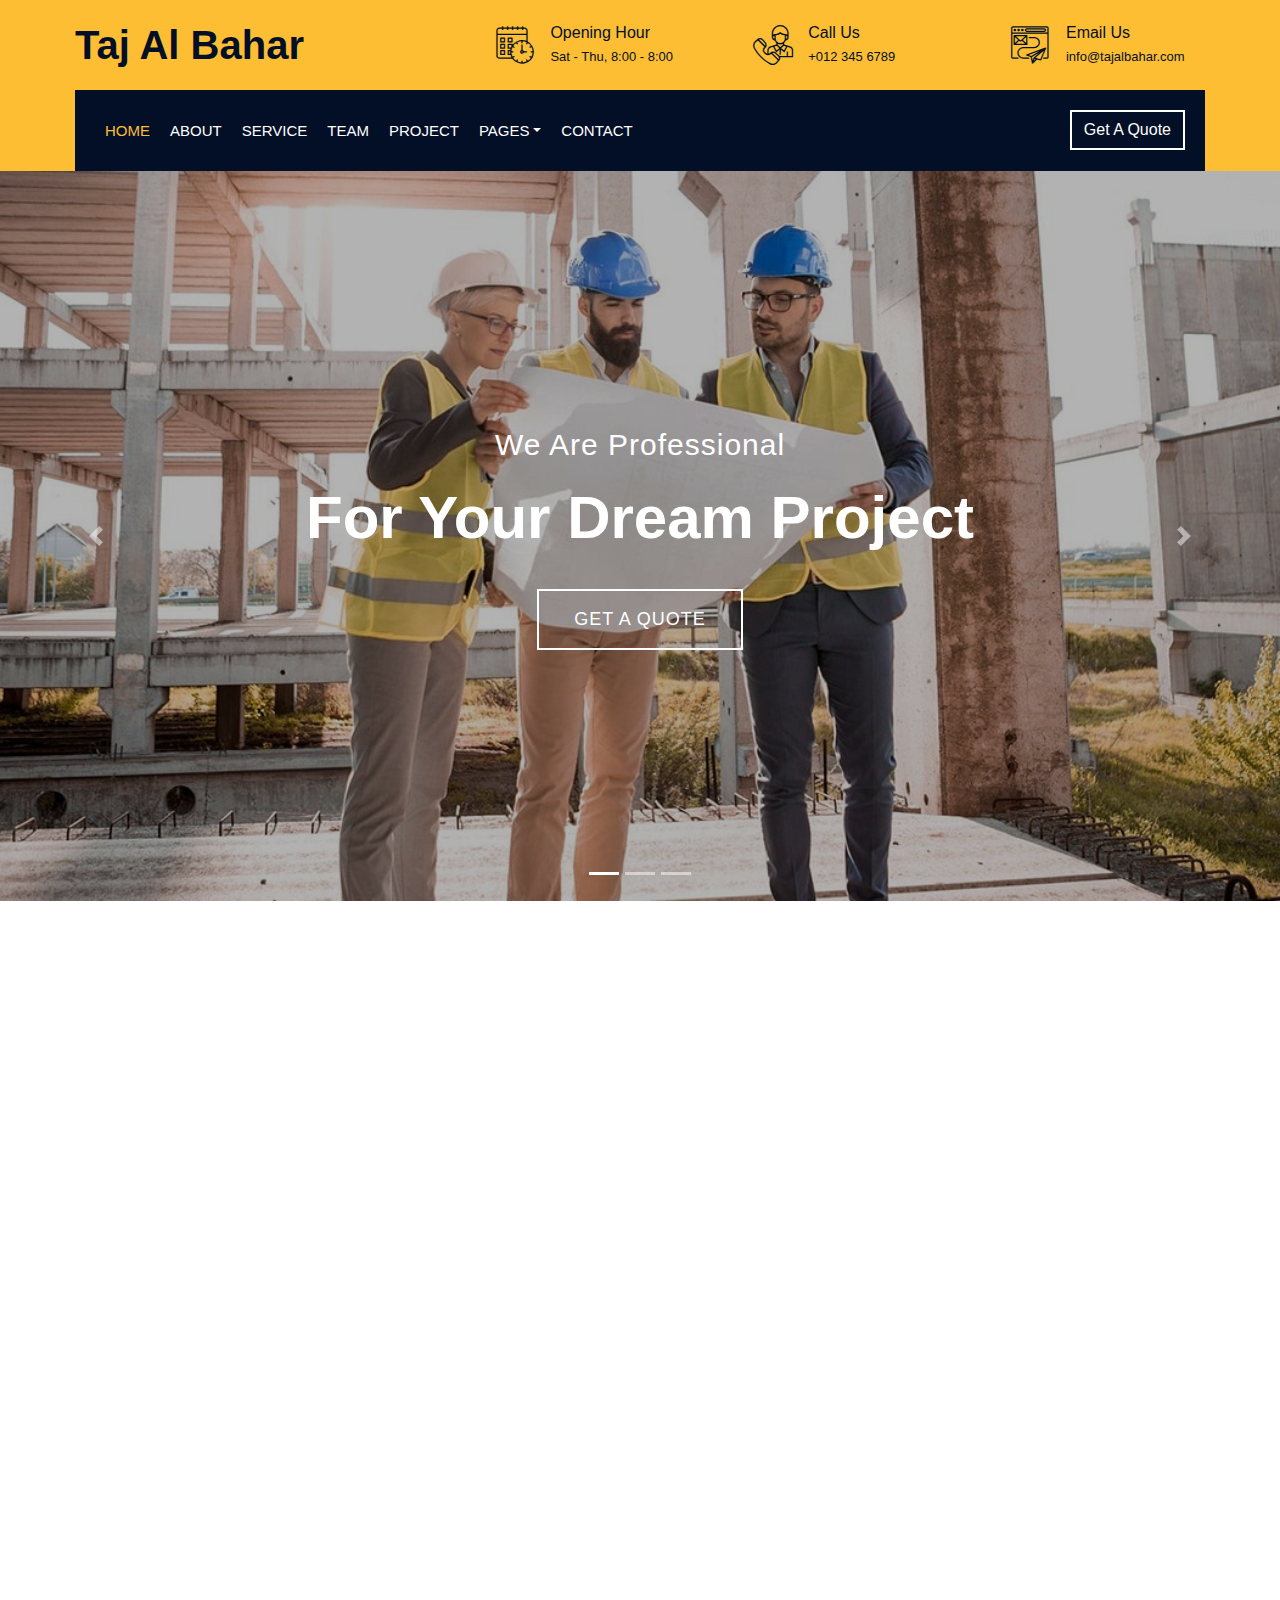
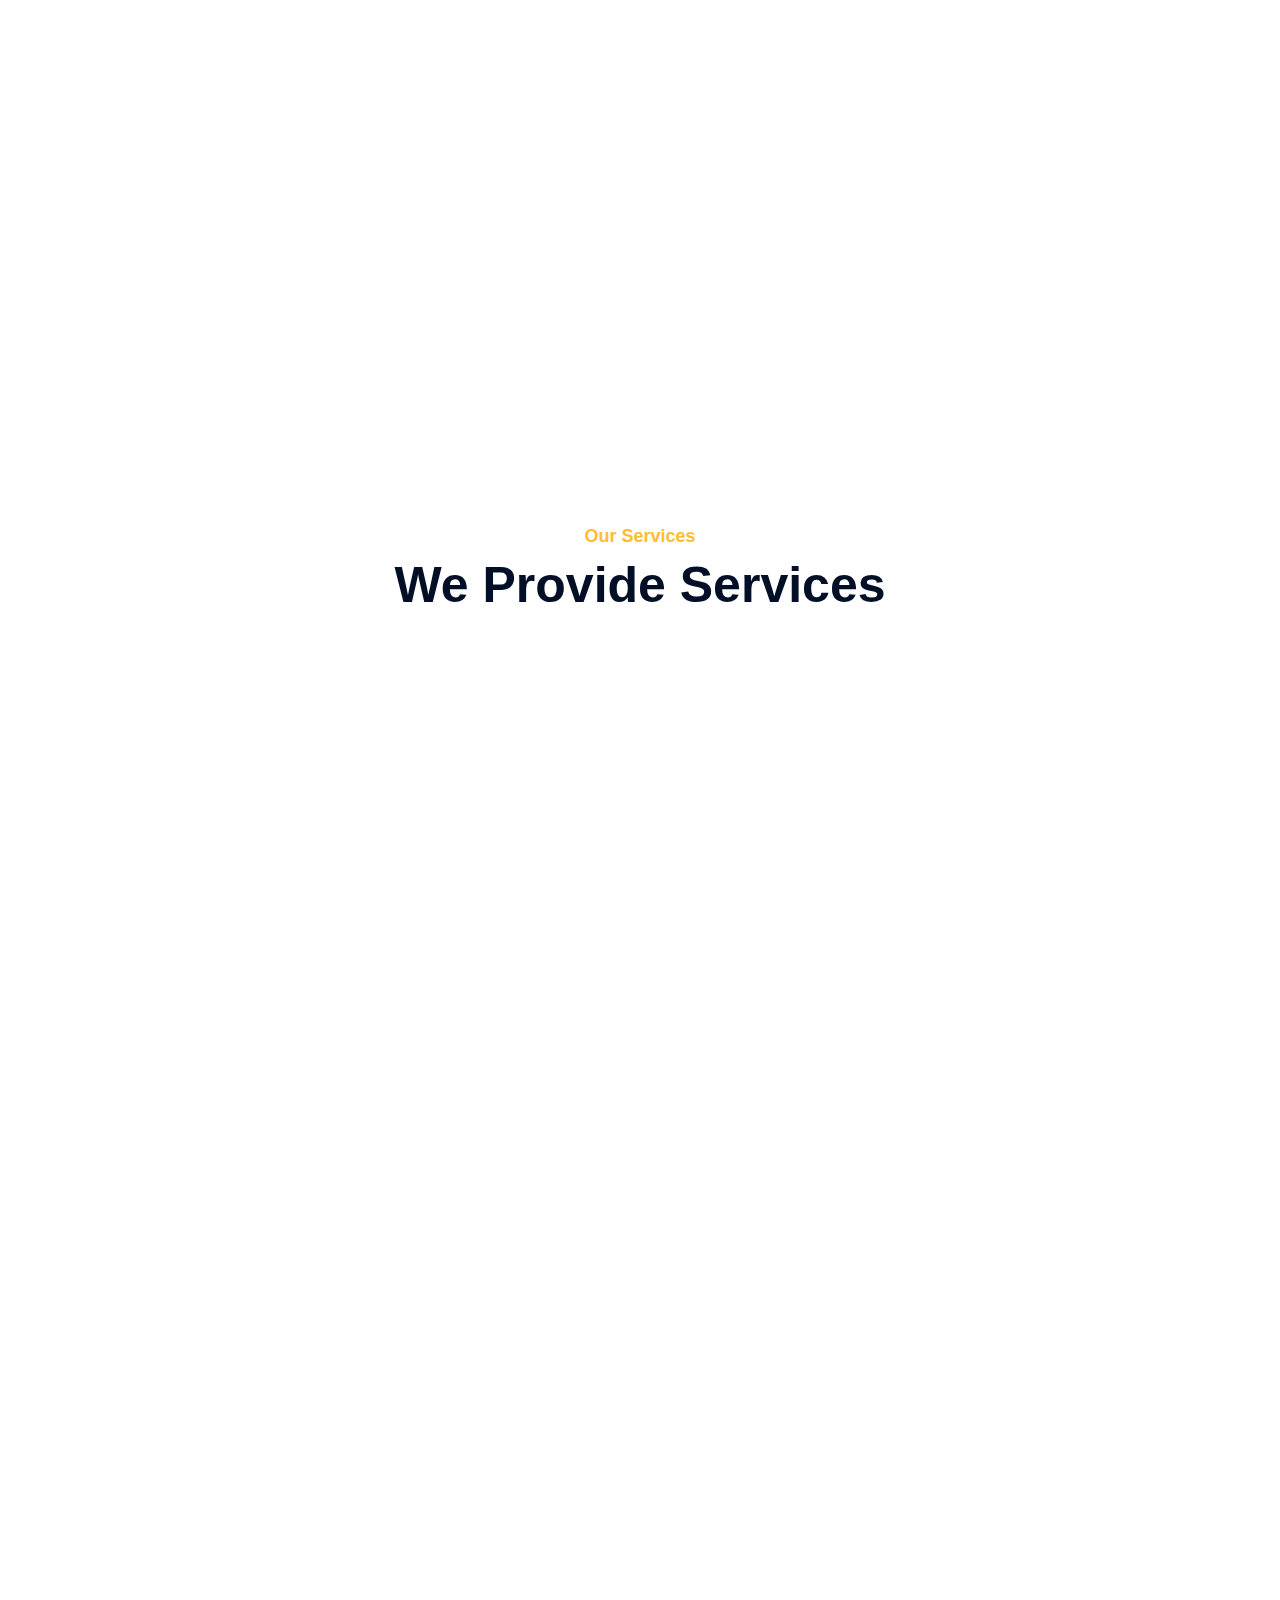
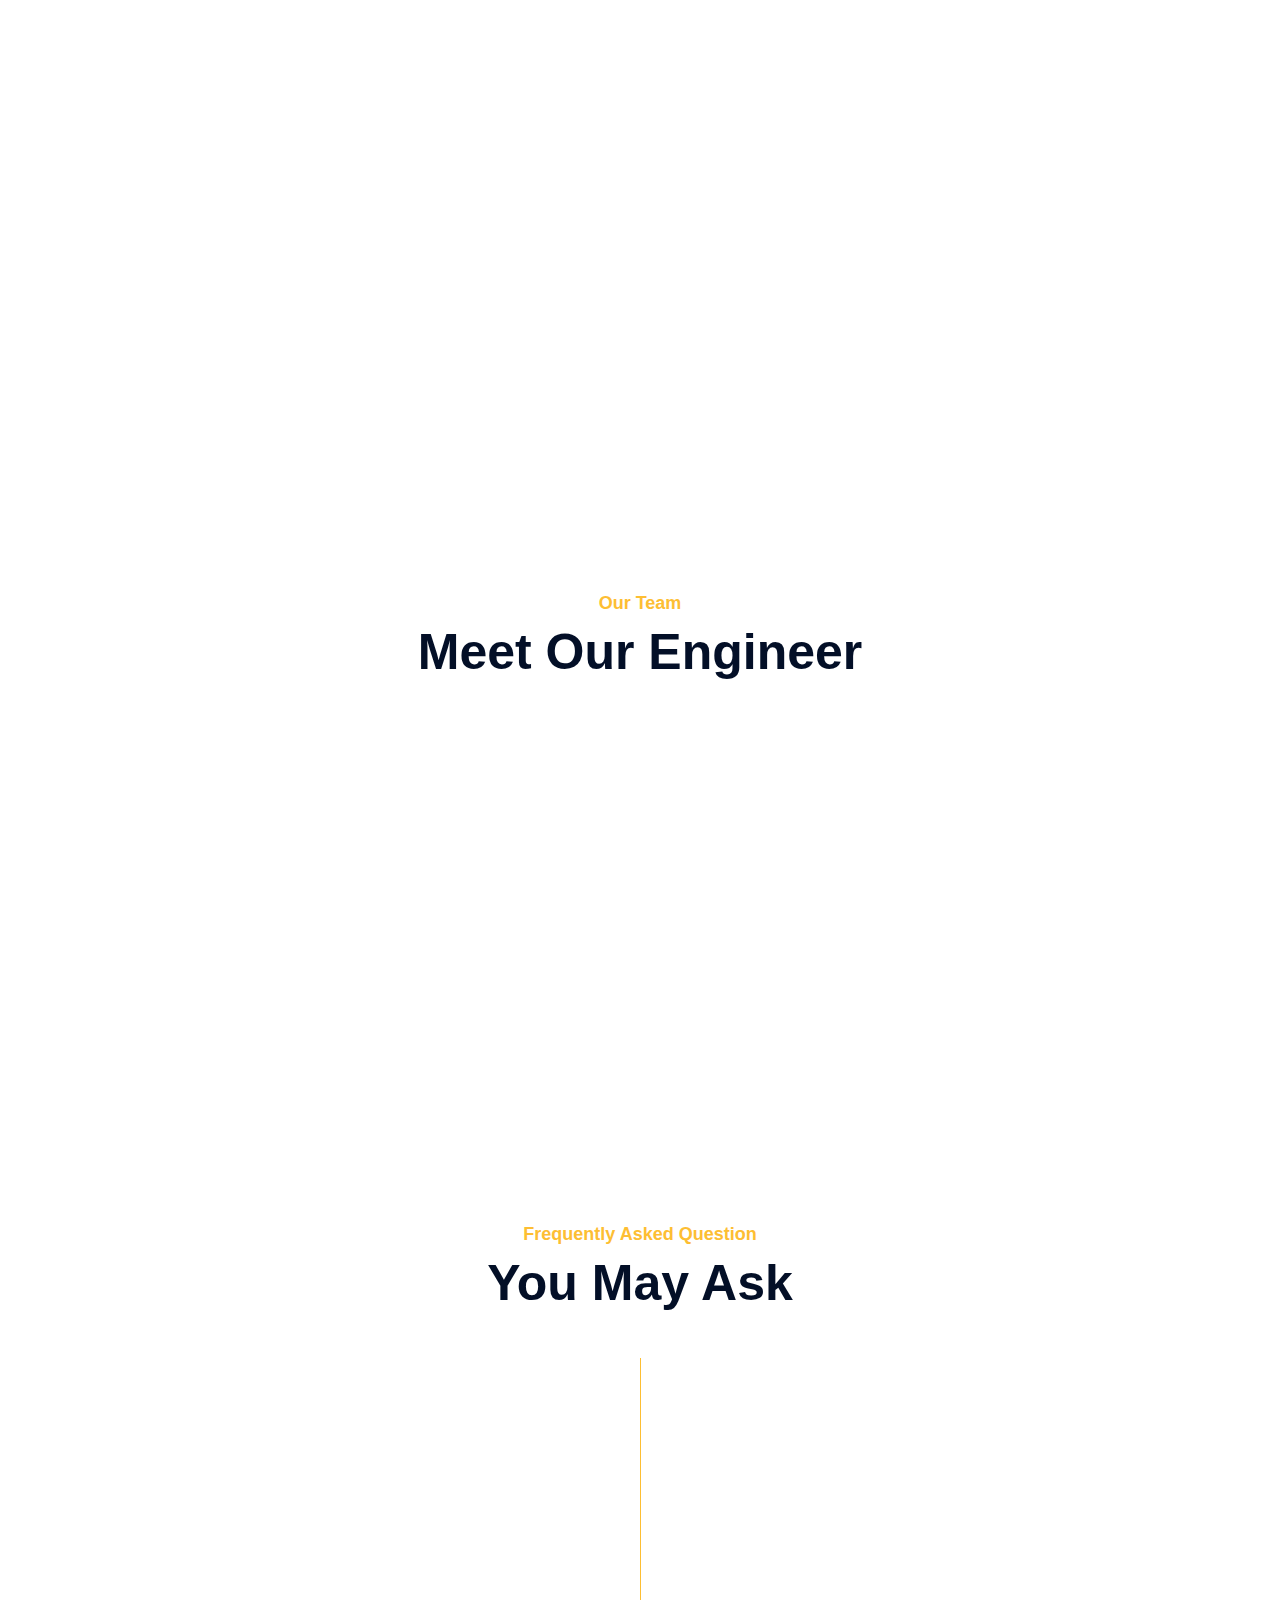
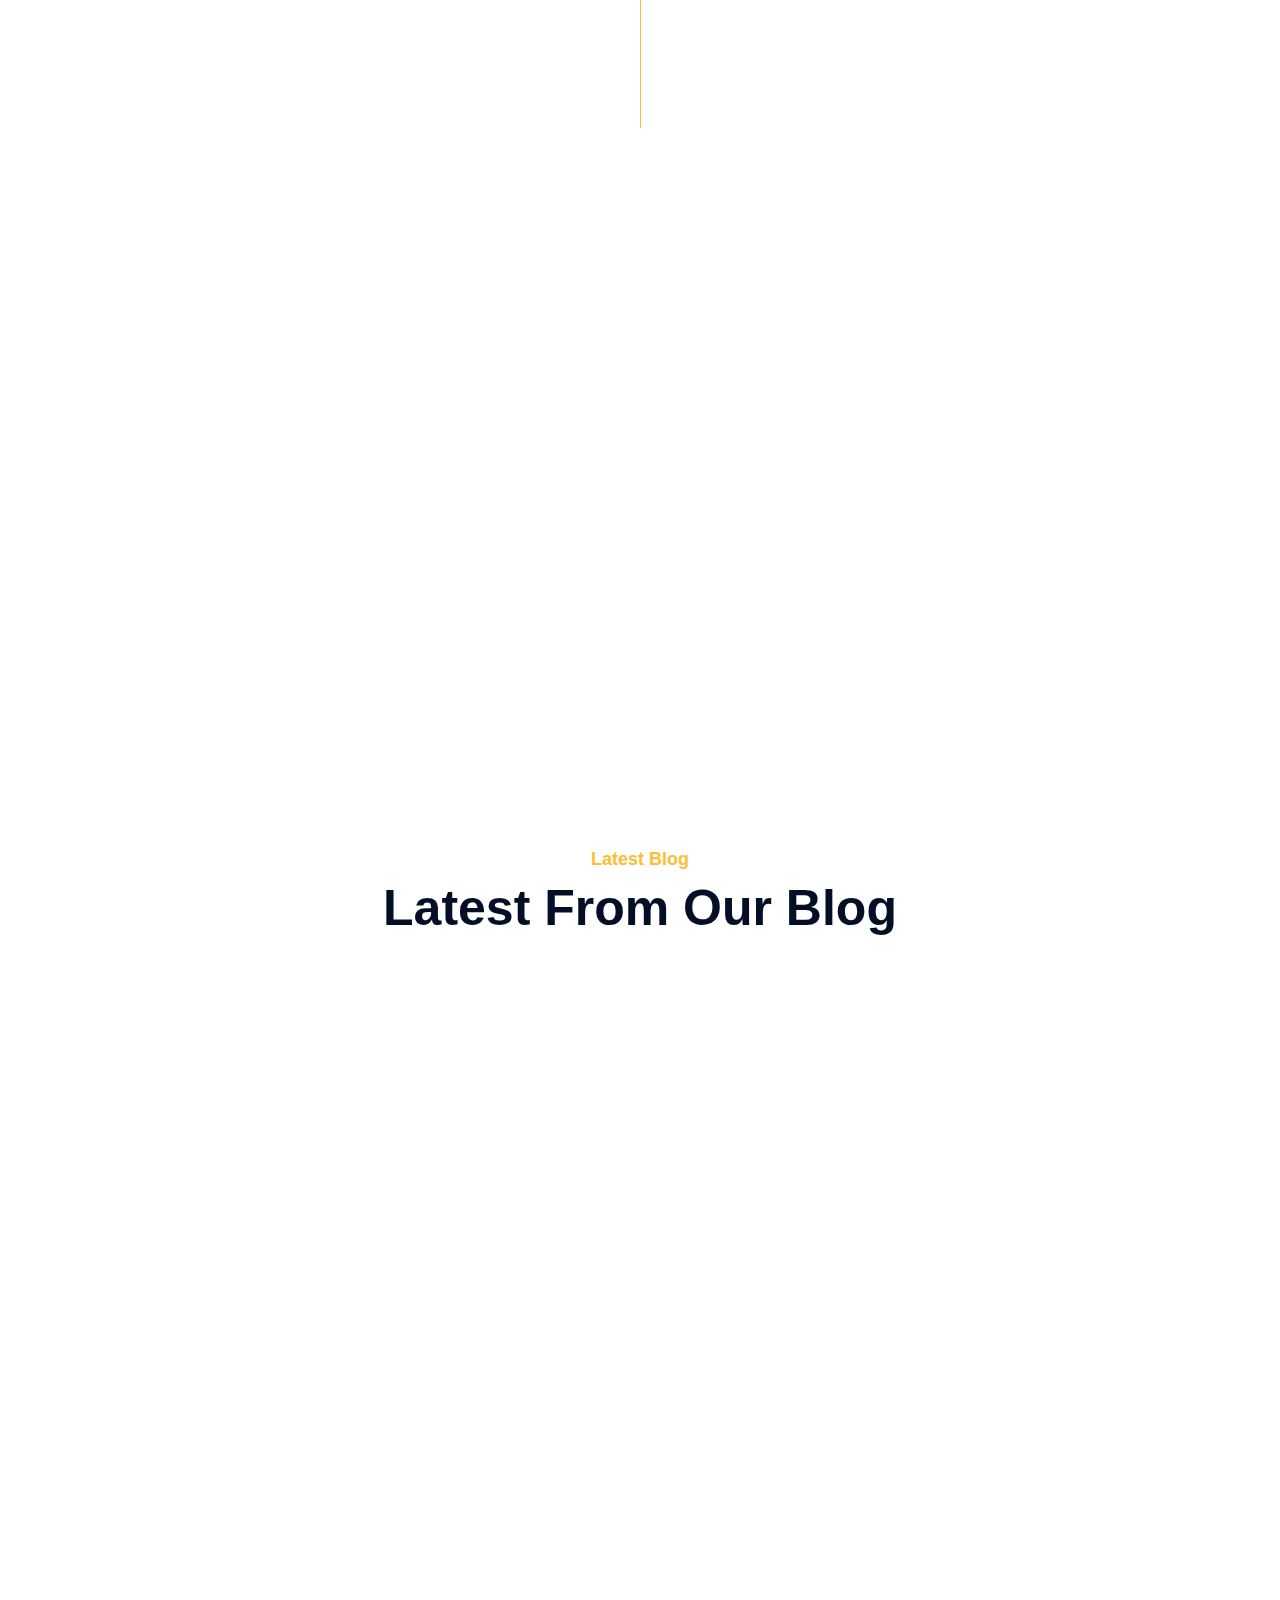
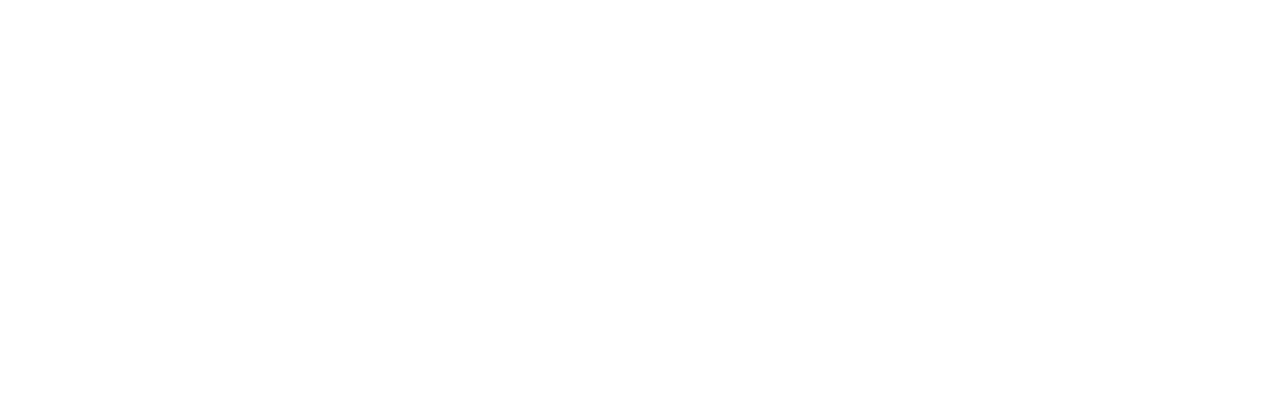
<file: index.html>
<!DOCTYPE html>
<html lang="en">
  <head>
    <meta http-equiv="content-type" content="text/html; charset=utf-8">
    <title>Taj Al Bahar (TAB) - Dubai based supplier of building materials to
      the Middle East Region</title>
    <meta content="width=device-width, initial-scale=1.0" name="viewport">
    <meta content="Taj, Al Bahar, General, Trading, Dubai, Building, Materials, Supplier, Plywood, Sanitary ware, Safety Equipments"

      name="keywords">
    <meta content="A Reliable and Trusted Supplier of Building Materials in Dubai"

      name="description">
    <!-- Favicon -->
    <link href="img/favicon.png" rel="icon">
    <!-- Google Font -->
    <link href="https://fonts.googleapis.com/css2?family=Poppins:wght@100;200;300;400;500;600;700;800;900&amp;display=swap"

      rel="stylesheet">
    <!-- CSS Libraries -->
    <link href="https://stackpath.bootstrapcdn.com/bootstrap/4.4.1/css/bootstrap.min.css"

      rel="stylesheet">
    <link href="https://cdnjs.cloudflare.com/ajax/libs/font-awesome/5.10.0/css/all.min.css"

      rel="stylesheet">
    <link href="lib/flaticon/font/flaticon.css" rel="stylesheet">
    <link href="lib/animate/animate.min.css" rel="stylesheet">
    <link href="lib/owlcarousel/assets/owl.carousel.min.css" rel="stylesheet">
    <link href="lib/lightbox/css/lightbox.min.css" rel="stylesheet">
    <link href="lib/slick/slick.css" rel="stylesheet">
    <link href="lib/slick/slick-theme.css" rel="stylesheet">
    <!-- Template Stylesheet -->
    <link href="css/style.css" rel="stylesheet">
  </head>
  <body>
    <div class="wrapper"> <!-- Top Bar Start -->
      <div class="top-bar">
        <div class="container-fluid">
          <div class="row align-items-center">
            <div class="col-lg-4 col-md-12">
              <div class="logo"> <a href="index.html">
                  <h1>Taj Al Bahar</h1>
                  <!-- <img src="img/logo.jpg" alt="Logo"> --> </a> </div>
            </div>
            <div class="col-lg-8 col-md-7 d-none d-lg-block">
              <div class="row">
                <div class="col-4">
                  <div class="top-bar-item">
                    <div class="top-bar-icon"> <i class="flaticon-calendar"></i>
                    </div>
                    <div class="top-bar-text">
                      <h3>Opening Hour</h3>
                      <p style="width: 139px;">Sat - Thu, 8:00 - 8:00</p>
                    </div>
                  </div>
                </div>
                <div class="col-4">
                  <div class="top-bar-item">
                    <div class="top-bar-icon"> <i class="flaticon-call"></i> </div>
                    <div class="top-bar-text">
                      <h3 style="width: 139px;">Call Us</h3>
                      <p>+012 345 6789</p>
                    </div>
                  </div>
                </div>
                <div class="col-4">
                  <div class="top-bar-item">
                    <div class="top-bar-icon"> <i class="flaticon-send-mail"></i>
                    </div>
                    <div class="top-bar-text">
                      <h3 style="width: 139px;">Email Us</h3>
                      <p>info@tajalbahar.com</p>
                    </div>
                  </div>
                </div>
              </div>
            </div>
          </div>
        </div>
      </div>
      <!-- Top Bar End -->
      <!-- Nav Bar Start -->
      <div class="nav-bar">
        <div class="container-fluid">
          <nav class="navbar navbar-expand-lg bg-dark navbar-dark"> <a href="#"

              class="navbar-brand">MENU</a> <button type="button" class="navbar-toggler"

              data-toggle="collapse" data-target="#navbarCollapse"> <span class="navbar-toggler-icon"></span>
            </button>
            <div class="collapse navbar-collapse justify-content-between" id="navbarCollapse">
              <div class="navbar-nav mr-auto"> <a href="index.html" class="nav-item nav-link active">Home</a>
                <a href="about.html" class="nav-item nav-link">About</a> <a href="service.html"

                  class="nav-item nav-link">Service</a> <a href="team.html" class="nav-item nav-link">Team</a>
                <a href="portfolio.html" class="nav-item nav-link">Project</a>
                <div class="nav-item dropdown"> <a href="#" class="nav-link dropdown-toggle"

                    data-toggle="dropdown">Pages</a>
                  <div class="dropdown-menu"> <a href="blog.html" class="dropdown-item">Blog
                      Page</a> <a href="single.html" class="dropdown-item">Single
                      Page</a> </div>
                </div>
                <a href="contact.html" class="nav-item nav-link">Contact</a> </div>
              <div class="ml-auto"> <a class="btn" href="contact.html">Get A Quote</a> </div>
            </div>
          </nav>
        </div>
      </div>
      <!-- Nav Bar End -->
      <!-- Carousel Start -->
      <div id="carousel" class="carousel slide" data-ride="carousel">
        <ol class="carousel-indicators">
          <li data-target="#carousel" data-slide-to="0" class="active"><br>
          </li>
          <li data-target="#carousel" data-slide-to="1"><br>
          </li>
          <li data-target="#carousel" data-slide-to="2"><br>
          </li>
        </ol>
        <div class="carousel-inner">
          <div class="carousel-item active"> <img src="img/carousel-1.jpg" alt="Carousel Image">
            <div class="carousel-caption">
              <p class="animated fadeInRight">We Are Professional</p>
              <h1 class="animated fadeInLeft">For Your Dream Project</h1>
              <a class="btn animated fadeInUp" href="https://htmlcodex.com/construction-company-website-template">Get
                A Quote</a> </div>
          </div>
          <div class="carousel-item"> <img src="img/carousel-2.jpg" alt="Carousel Image">
            <div class="carousel-caption">
              <p class="animated fadeInRight">Professional Builder</p>
              <h1 class="animated fadeInLeft">We Build Your Home</h1>
              <a class="btn animated fadeInUp" href="https://htmlcodex.com/construction-company-website-template">Get
                A Quote</a> </div>
          </div>
          <div class="carousel-item"> <img src="img/carousel-3.jpg" alt="Carousel Image">
            <div class="carousel-caption">
              <p class="animated fadeInRight">We Are Trusted</p>
              <h1 class="animated fadeInLeft">For Your Dream Home</h1>
              <a class="btn animated fadeInUp" href="https://htmlcodex.com/construction-company-website-template">Get
                A Quote</a> </div>
          </div>
        </div>
        <a class="carousel-control-prev" href="#carousel" role="button" data-slide="prev">
          <span class="carousel-control-prev-icon" aria-hidden="true"></span> <span

            class="sr-only">Previous</span> </a> <a class="carousel-control-next"

          href="#carousel" role="button" data-slide="next"> <span class="carousel-control-next-icon"

            aria-hidden="true"></span> <span class="sr-only">Next</span> </a>
      </div>
      <!-- Carousel End -->
      <!-- Feature Start-->
      <div class="feature wow fadeInUp" data-wow-delay="0.1s">
        <div class="container-fluid">
          <div class="row align-items-center">
            <div class="col-lg-4 col-md-12">
              <div class="feature-item">
                <div class="feature-icon"> <i class="flaticon-worker"></i> </div>
                <div class="feature-text">
                  <h3>Expert Worker</h3>
                  <p>Lorem ipsum dolor sit amet elit. Phasus nec pretim ornare
                    velit non</p>
                </div>
              </div>
            </div>
            <div class="col-lg-4 col-md-12">
              <div class="feature-item">
                <div class="feature-icon"> <i class="flaticon-building"></i> </div>
                <div class="feature-text">
                  <h3>Quality Work</h3>
                  <p>Lorem ipsum dolor sit amet elit. Phasus nec pretim ornare
                    velit non</p>
                </div>
              </div>
            </div>
            <div class="col-lg-4 col-md-12">
              <div class="feature-item">
                <div class="feature-icon"> <i class="flaticon-call"></i> </div>
                <div class="feature-text">
                  <h3>24/7 Support</h3>
                  <p>Lorem ipsum dolor sit amet elit. Phasus nec pretim ornare
                    velit non</p>
                </div>
              </div>
            </div>
          </div>
        </div>
      </div>
      <!-- Feature End-->
      <!-- About Start -->
      <div class="about wow fadeInUp" data-wow-delay="0.1s">
        <div class="container">
          <div class="row align-items-center">
            <div class="col-lg-5 col-md-6">
              <div class="about-img"> <img src="img/about.jpg" alt="Image"> </div>
            </div>
            <div class="col-lg-7 col-md-6">
              <div class="section-header text-left">
                <p>Welcome to Builderz</p>
                <h2>25 Years Experience</h2>
              </div>
              <div class="about-text">
                <p> Lorem ipsum dolor sit amet, consectetur adipiscing elit.
                  Phasellus nec pretium mi. Curabitur facilisis ornare velit non
                  vulputate. Aliquam metus tortor, auctor id gravida
                  condimentum, viverra quis sem. </p>
                <p> Lorem ipsum dolor sit amet, consectetur adipiscing elit.
                  Phasellus nec pretium mi. Curabitur facilisis ornare velit non
                  vulputate. Aliquam metus tortor, auctor id gravida
                  condimentum, viverra quis sem. Curabitur non nisl nec nisi
                  scelerisque maximus. Aenean consectetur convallis porttitor.
                  Aliquam interdum at lacus non blandit. </p>
                <a class="btn" href="">Learn More</a> </div>
            </div>
          </div>
        </div>
      </div>
      <!-- About End -->
      <!-- Fact Start -->
      <div class="fact">
        <div class="container-fluid">
          <div class="row counters">
            <div class="col-md-6 fact-left wow slideInLeft">
              <div class="row">
                <div class="col-6">
                  <div class="fact-icon"> <i class="flaticon-worker"></i> </div>
                  <div class="fact-text">
                    <h2 data-toggle="counter-up">109</h2>
                    <p>Expert Workers</p>
                  </div>
                </div>
                <div class="col-6">
                  <div class="fact-icon"> <i class="flaticon-building"></i> </div>
                  <div class="fact-text">
                    <h2 data-toggle="counter-up">485</h2>
                    <p>Happy Clients</p>
                  </div>
                </div>
              </div>
            </div>
            <div class="col-md-6 fact-right wow slideInRight">
              <div class="row">
                <div class="col-6">
                  <div class="fact-icon"> <i class="flaticon-address"></i> </div>
                  <div class="fact-text">
                    <h2 data-toggle="counter-up">789</h2>
                    <p>Completed Projects</p>
                  </div>
                </div>
                <div class="col-6">
                  <div class="fact-icon"> <i class="flaticon-crane"></i> </div>
                  <div class="fact-text">
                    <h2 data-toggle="counter-up">890</h2>
                    <p>Running Projects</p>
                  </div>
                </div>
              </div>
            </div>
          </div>
        </div>
      </div>
      <!-- Fact End -->
      <!-- Service Start -->
      <div class="service">
        <div class="container">
          <div class="section-header text-center">
            <p>Our Services</p>
            <h2>We Provide Services</h2>
          </div>
          <div class="row">
            <div class="col-lg-4 col-md-6 wow fadeInUp" data-wow-delay="0.1s">
              <div class="service-item">
                <div class="service-img"> <img src="img/service-1.jpg" alt="Image">
                  <div class="service-overlay">
                    <p> Lorem ipsum dolor sit amet, consectetur adipiscing elit.
                      Phasellus nec pretium mi. Curabitur facilisis ornare velit
                      non vulputate. Aliquam metus tortor, auctor id gravida
                      condimentum, viverra quis sem. </p>
                  </div>
                </div>
                <div class="service-text">
                  <h3>Building Construction</h3>
                  <a class="btn" href="img/service-1.jpg" data-lightbox="service">+</a>
                </div>
              </div>
            </div>
            <div class="col-lg-4 col-md-6 wow fadeInUp" data-wow-delay="0.2s">
              <div class="service-item">
                <div class="service-img"> <img src="img/service-2.jpg" alt="Image">
                  <div class="service-overlay">
                    <p> Lorem ipsum dolor sit amet, consectetur adipiscing elit.
                      Phasellus nec pretium mi. Curabitur facilisis ornare velit
                      non vulputate. Aliquam metus tortor, auctor id gravida
                      condimentum, viverra quis sem. </p>
                  </div>
                </div>
                <div class="service-text">
                  <h3>House Renovation</h3>
                  <a class="btn" href="img/service-2.jpg" data-lightbox="service">+</a>
                </div>
              </div>
            </div>
            <div class="col-lg-4 col-md-6 wow fadeInUp" data-wow-delay="0.3s">
              <div class="service-item">
                <div class="service-img"> <img src="img/service-3.jpg" alt="Image">
                  <div class="service-overlay">
                    <p> Lorem ipsum dolor sit amet, consectetur adipiscing elit.
                      Phasellus nec pretium mi. Curabitur facilisis ornare velit
                      non vulputate. Aliquam metus tortor, auctor id gravida
                      condimentum, viverra quis sem. </p>
                  </div>
                </div>
                <div class="service-text">
                  <h3>Architecture Design</h3>
                  <a class="btn" href="img/service-3.jpg" data-lightbox="service">+</a>
                </div>
              </div>
            </div>
            <div class="col-lg-4 col-md-6 wow fadeInUp" data-wow-delay="0.4s">
              <div class="service-item">
                <div class="service-img"> <img src="img/service-4.jpg" alt="Image">
                  <div class="service-overlay">
                    <p> Lorem ipsum dolor sit amet, consectetur adipiscing elit.
                      Phasellus nec pretium mi. Curabitur facilisis ornare velit
                      non vulputate. Aliquam metus tortor, auctor id gravida
                      condimentum, viverra quis sem. </p>
                  </div>
                </div>
                <div class="service-text">
                  <h3>Interior Design</h3>
                  <a class="btn" href="img/service-4.jpg" data-lightbox="service">+</a>
                </div>
              </div>
            </div>
            <div class="col-lg-4 col-md-6 wow fadeInUp" data-wow-delay="0.5s">
              <div class="service-item">
                <div class="service-img"> <img src="img/service-5.jpg" alt="Image">
                  <div class="service-overlay">
                    <p> Lorem ipsum dolor sit amet, consectetur adipiscing elit.
                      Phasellus nec pretium mi. Curabitur facilisis ornare velit
                      non vulputate. Aliquam metus tortor, auctor id gravida
                      condimentum, viverra quis sem. </p>
                  </div>
                </div>
                <div class="service-text">
                  <h3>Fixing &amp; Support</h3>
                  <a class="btn" href="img/service-5.jpg" data-lightbox="service">+</a>
                </div>
              </div>
            </div>
            <div class="col-lg-4 col-md-6 wow fadeInUp" data-wow-delay="0.6s">
              <div class="service-item">
                <div class="service-img"> <img src="img/service-6.jpg" alt="Image">
                  <div class="service-overlay">
                    <p> Lorem ipsum dolor sit amet, consectetur adipiscing elit.
                      Phasellus nec pretium mi. Curabitur facilisis ornare velit
                      non vulputate. Aliquam metus tortor, auctor id gravida
                      condimentum, viverra quis sem. </p>
                  </div>
                </div>
                <div class="service-text">
                  <h3>Painting</h3>
                  <a class="btn" href="img/service-6.jpg" data-lightbox="service">+</a>
                </div>
              </div>
            </div>
          </div>
        </div>
      </div>
      <!-- Service End -->
      <!-- Video Start -->
      <div class="video wow fadeIn" data-wow-delay="0.1s">
        <div class="container"> <button type="button" class="btn-play" data-toggle="modal"

            data-src="https://www.youtube.com/embed/DWRcNpR6Kdc" data-target="#videoModal">
            <span></span> </button> </div>
      </div>
      <div class="modal fade" id="videoModal" tabindex="-1" role="dialog" aria-labelledby="exampleModalLabel"

        aria-hidden="true">
        <div class="modal-dialog" role="document">
          <div class="modal-content">
            <div class="modal-body"> <button type="button" class="close" data-dismiss="modal"

                aria-label="Close"> <span aria-hidden="true">×</span> </button>
              <!-- 16:9 aspect ratio -->
              <div class="embed-responsive embed-responsive-16by9"> <iframe class="embed-responsive-item"

                  src="" id="video" allowscriptaccess="always" allow="autoplay"></iframe>
              </div>
            </div>
          </div>
        </div>
      </div>
      <!-- Video End -->
      <!-- Team Start -->
      <div class="team">
        <div class="container">
          <div class="section-header text-center">
            <p>Our Team</p>
            <h2>Meet Our Engineer</h2>
          </div>
          <div class="row">
            <div class="col-lg-3 col-md-6 wow fadeInUp" data-wow-delay="0.1s">
              <div class="team-item">
                <div class="team-img"> <img src="img/team-1.jpg" alt="Team Image">
                </div>
                <div class="team-text">
                  <h2>Adam Phillips</h2>
                  <p>CEO &amp; Founder</p>
                </div>
                <div class="team-social"> <a class="social-tw" href=""><i class="fab fa-twitter"></i></a>
                  <a class="social-fb" href=""><i class="fab fa-facebook-f"></i></a>
                  <a class="social-li" href=""><i class="fab fa-linkedin-in"></i></a>
                  <a class="social-in" href=""><i class="fab fa-instagram"></i></a>
                </div>
              </div>
            </div>
            <div class="col-lg-3 col-md-6 wow fadeInUp" data-wow-delay="0.2s">
              <div class="team-item">
                <div class="team-img"> <img src="img/team-2.jpg" alt="Team Image">
                </div>
                <div class="team-text">
                  <h2>Dylan Adams</h2>
                  <p>Civil Engineer</p>
                </div>
                <div class="team-social"> <a class="social-tw" href=""><i class="fab fa-twitter"></i></a>
                  <a class="social-fb" href=""><i class="fab fa-facebook-f"></i></a>
                  <a class="social-li" href=""><i class="fab fa-linkedin-in"></i></a>
                  <a class="social-in" href=""><i class="fab fa-instagram"></i></a>
                </div>
              </div>
            </div>
            <div class="col-lg-3 col-md-6 wow fadeInUp" data-wow-delay="0.3s">
              <div class="team-item">
                <div class="team-img"> <img src="img/team-3.jpg" alt="Team Image">
                </div>
                <div class="team-text">
                  <h2>Jhon Doe</h2>
                  <p>Interior Designer</p>
                </div>
                <div class="team-social"> <a class="social-tw" href=""><i class="fab fa-twitter"></i></a>
                  <a class="social-fb" href=""><i class="fab fa-facebook-f"></i></a>
                  <a class="social-li" href=""><i class="fab fa-linkedin-in"></i></a>
                  <a class="social-in" href=""><i class="fab fa-instagram"></i></a>
                </div>
              </div>
            </div>
            <div class="col-lg-3 col-md-6 wow fadeInUp" data-wow-delay="0.4s">
              <div class="team-item">
                <div class="team-img"> <img src="img/team-4.jpg" alt="Team Image">
                </div>
                <div class="team-text">
                  <h2>Josh Dunn</h2>
                  <p>Painter</p>
                </div>
                <div class="team-social"> <a class="social-tw" href=""><i class="fab fa-twitter"></i></a>
                  <a class="social-fb" href=""><i class="fab fa-facebook-f"></i></a>
                  <a class="social-li" href=""><i class="fab fa-linkedin-in"></i></a>
                  <a class="social-in" href=""><i class="fab fa-instagram"></i></a>
                </div>
              </div>
            </div>
          </div>
        </div>
      </div>
      <!-- Team End -->
      <!-- FAQs Start -->
      <div class="faqs">
        <div class="container">
          <div class="section-header text-center">
            <p>Frequently Asked Question</p>
            <h2>You May Ask</h2>
          </div>
          <div class="row">
            <div class="col-md-6">
              <div id="accordion-1">
                <div class="card wow fadeInLeft" data-wow-delay="0.1s">
                  <div class="card-header"> <a class="card-link collapsed" data-toggle="collapse"

                      href="#collapseOne"> Lorem ipsum dolor sit amet? </a> </div>
                  <div id="collapseOne" class="collapse" data-parent="#accordion-1">
                    <div class="card-body"> Lorem ipsum dolor sit amet,
                      consectetur adipiscing elit. Phasellus nec pretium mi.
                      Curabitur facilisis ornare velit non. </div>
                  </div>
                </div>
                <div class="card wow fadeInLeft" data-wow-delay="0.2s">
                  <div class="card-header"> <a class="card-link collapsed" data-toggle="collapse"

                      href="#collapseTwo"> Lorem ipsum dolor sit amet? </a> </div>
                  <div id="collapseTwo" class="collapse" data-parent="#accordion-1">
                    <div class="card-body"> Lorem ipsum dolor sit amet,
                      consectetur adipiscing elit. Phasellus nec pretium mi.
                      Curabitur facilisis ornare velit non. </div>
                  </div>
                </div>
                <div class="card wow fadeInLeft" data-wow-delay="0.3s">
                  <div class="card-header"> <a class="card-link collapsed" data-toggle="collapse"

                      href="#collapseThree"> Lorem ipsum dolor sit amet? </a> </div>
                  <div id="collapseThree" class="collapse" data-parent="#accordion-1">
                    <div class="card-body"> Lorem ipsum dolor sit amet,
                      consectetur adipiscing elit. Phasellus nec pretium mi.
                      Curabitur facilisis ornare velit non. </div>
                  </div>
                </div>
                <div class="card wow fadeInLeft" data-wow-delay="0.4s">
                  <div class="card-header"> <a class="card-link collapsed" data-toggle="collapse"

                      href="#collapseFour"> Lorem ipsum dolor sit amet? </a> </div>
                  <div id="collapseFour" class="collapse" data-parent="#accordion-1">
                    <div class="card-body"> Lorem ipsum dolor sit amet,
                      consectetur adipiscing elit. Phasellus nec pretium mi.
                      Curabitur facilisis ornare velit non. </div>
                  </div>
                </div>
                <div class="card wow fadeInLeft" data-wow-delay="0.5s">
                  <div class="card-header"> <a class="card-link collapsed" data-toggle="collapse"

                      href="#collapseFive"> Lorem ipsum dolor sit amet? </a> </div>
                  <div id="collapseFive" class="collapse" data-parent="#accordion-1">
                    <div class="card-body"> Lorem ipsum dolor sit amet,
                      consectetur adipiscing elit. Phasellus nec pretium mi.
                      Curabitur facilisis ornare velit non. </div>
                  </div>
                </div>
              </div>
            </div>
            <div class="col-md-6">
              <div id="accordion-2">
                <div class="card wow fadeInRight" data-wow-delay="0.1s">
                  <div class="card-header"> <a class="card-link collapsed" data-toggle="collapse"

                      href="#collapseSix"> Lorem ipsum dolor sit amet? </a> </div>
                  <div id="collapseSix" class="collapse" data-parent="#accordion-2">
                    <div class="card-body"> Lorem ipsum dolor sit amet,
                      consectetur adipiscing elit. Phasellus nec pretium mi.
                      Curabitur facilisis ornare velit non. </div>
                  </div>
                </div>
                <div class="card wow fadeInRight" data-wow-delay="0.2s">
                  <div class="card-header"> <a class="card-link collapsed" data-toggle="collapse"

                      href="#collapseSeven"> Lorem ipsum dolor sit amet? </a> </div>
                  <div id="collapseSeven" class="collapse" data-parent="#accordion-2">
                    <div class="card-body"> Lorem ipsum dolor sit amet,
                      consectetur adipiscing elit. Phasellus nec pretium mi.
                      Curabitur facilisis ornare velit non. </div>
                  </div>
                </div>
                <div class="card wow fadeInRight" data-wow-delay="0.3s">
                  <div class="card-header"> <a class="card-link collapsed" data-toggle="collapse"

                      href="#collapseEight"> Lorem ipsum dolor sit amet? </a> </div>
                  <div id="collapseEight" class="collapse" data-parent="#accordion-2">
                    <div class="card-body"> Lorem ipsum dolor sit amet,
                      consectetur adipiscing elit. Phasellus nec pretium mi.
                      Curabitur facilisis ornare velit non. </div>
                  </div>
                </div>
                <div class="card wow fadeInRight" data-wow-delay="0.4s">
                  <div class="card-header"> <a class="card-link collapsed" data-toggle="collapse"

                      href="#collapseNine"> Lorem ipsum dolor sit amet? </a> </div>
                  <div id="collapseNine" class="collapse" data-parent="#accordion-2">
                    <div class="card-body"> Lorem ipsum dolor sit amet,
                      consectetur adipiscing elit. Phasellus nec pretium mi.
                      Curabitur facilisis ornare velit non. </div>
                  </div>
                </div>
                <div class="card wow fadeInRight" data-wow-delay="0.5s">
                  <div class="card-header"> <a class="card-link collapsed" data-toggle="collapse"

                      href="#collapseTen"> Lorem ipsum dolor sit amet? </a> </div>
                  <div id="collapseTen" class="collapse" data-parent="#accordion-2">
                    <div class="card-body"> Lorem ipsum dolor sit amet,
                      consectetur adipiscing elit. Phasellus nec pretium mi.
                      Curabitur facilisis ornare velit non. </div>
                  </div>
                </div>
              </div>
            </div>
          </div>
        </div>
      </div>
      <!-- FAQs End -->
      <!-- Testimonial Start -->
      <div class="testimonial wow fadeIn" data-wow-delay="0.1s">
        <div class="container">
          <div class="row">
            <div class="col-12">
              <div class="testimonial-slider-nav">
                <div class="slider-nav"><img src="img/testimonial-1.jpg" alt="Testimonial"></div>
                <div class="slider-nav"><img src="img/testimonial-2.jpg" alt="Testimonial"></div>
                <div class="slider-nav"><img src="img/testimonial-3.jpg" alt="Testimonial"></div>
                <div class="slider-nav"><img src="img/testimonial-4.jpg" alt="Testimonial"></div>
                <div class="slider-nav"><img src="img/testimonial-1.jpg" alt="Testimonial"></div>
                <div class="slider-nav"><img src="img/testimonial-2.jpg" alt="Testimonial"></div>
                <div class="slider-nav"><img src="img/testimonial-3.jpg" alt="Testimonial"></div>
                <div class="slider-nav"><img src="img/testimonial-4.jpg" alt="Testimonial"></div>
              </div>
            </div>
          </div>
          <div class="row">
            <div class="col-12">
              <div class="testimonial-slider">
                <div class="slider-item">
                  <h3>Customer Name</h3>
                  <h4>profession</h4>
                  <p>Lorem ipsum dolor sit amet, consectetur adipiscing elit.
                    Phasellus nec pretium mi. Curabitur facilisis ornare velit
                    non vulputate. Aliquam metus tortor, auctor id gravida
                    condimentum, viverra quis sem. Curabitur non nisl nec nisi
                    scelerisque maximus.</p>
                </div>
                <div class="slider-item">
                  <h3>Customer Name</h3>
                  <h4>profession</h4>
                  <p>Lorem ipsum dolor sit amet, consectetur adipiscing elit.
                    Phasellus nec pretium mi. Curabitur facilisis ornare velit
                    non vulputate. Aliquam metus tortor, auctor id gravida
                    condimentum, viverra quis sem. Curabitur non nisl nec nisi
                    scelerisque maximus.</p>
                </div>
                <div class="slider-item">
                  <h3>Customer Name</h3>
                  <h4>profession</h4>
                  <p>Lorem ipsum dolor sit amet, consectetur adipiscing elit.
                    Phasellus nec pretium mi. Curabitur facilisis ornare velit
                    non vulputate. Aliquam metus tortor, auctor id gravida
                    condimentum, viverra quis sem. Curabitur non nisl nec nisi
                    scelerisque maximus.</p>
                </div>
                <div class="slider-item">
                  <h3>Customer Name</h3>
                  <h4>profession</h4>
                  <p>Lorem ipsum dolor sit amet, consectetur adipiscing elit.
                    Phasellus nec pretium mi. Curabitur facilisis ornare velit
                    non vulputate. Aliquam metus tortor, auctor id gravida
                    condimentum, viverra quis sem. Curabitur non nisl nec nisi
                    scelerisque maximus.</p>
                </div>
                <div class="slider-item">
                  <h3>Customer Name</h3>
                  <h4>profession</h4>
                  <p>Lorem ipsum dolor sit amet, consectetur adipiscing elit.
                    Phasellus nec pretium mi. Curabitur facilisis ornare velit
                    non vulputate. Aliquam metus tortor, auctor id gravida
                    condimentum, viverra quis sem. Curabitur non nisl nec nisi
                    scelerisque maximus.</p>
                </div>
                <div class="slider-item">
                  <h3>Customer Name</h3>
                  <h4>profession</h4>
                  <p>Lorem ipsum dolor sit amet, consectetur adipiscing elit.
                    Phasellus nec pretium mi. Curabitur facilisis ornare velit
                    non vulputate. Aliquam metus tortor, auctor id gravida
                    condimentum, viverra quis sem. Curabitur non nisl nec nisi
                    scelerisque maximus.</p>
                </div>
                <div class="slider-item">
                  <h3>Customer Name</h3>
                  <h4>profession</h4>
                  <p>Lorem ipsum dolor sit amet, consectetur adipiscing elit.
                    Phasellus nec pretium mi. Curabitur facilisis ornare velit
                    non vulputate. Aliquam metus tortor, auctor id gravida
                    condimentum, viverra quis sem. Curabitur non nisl nec nisi
                    scelerisque maximus.</p>
                </div>
                <div class="slider-item">
                  <h3>Customer Name</h3>
                  <h4>profession</h4>
                  <p>Lorem ipsum dolor sit amet, consectetur adipiscing elit.
                    Phasellus nec pretium mi. Curabitur facilisis ornare velit
                    non vulputate. Aliquam metus tortor, auctor id gravida
                    condimentum, viverra quis sem. Curabitur non nisl nec nisi
                    scelerisque maximus.</p>
                </div>
              </div>
            </div>
          </div>
        </div>
      </div>
      <!-- Testimonial End -->
      <!-- Blog Start -->
      <div class="blog">
        <div class="container">
          <div class="section-header text-center">
            <p>Latest Blog</p>
            <h2>Latest From Our Blog</h2>
          </div>
          <div class="row">
            <div class="col-lg-4 col-md-6 wow fadeInUp" data-wow-delay="0.2s">
              <div class="blog-item">
                <div class="blog-img"> <img src="img/blog-1.jpg" alt="Image"> </div>
                <div class="blog-title">
                  <h3>Lorem ipsum dolor sit</h3>
                  <a class="btn" href="">+</a> </div>
                <div class="blog-meta">
                  <p>By<a href="">Admin</a></p>
                  <p>In<a href="">Construction</a></p>
                </div>
                <div class="blog-text">
                  <p> Lorem ipsum dolor sit amet elit. Phasellus nec pretium mi.
                    Curabitur facilisis ornare velit non vulputate. Aliquam
                    metus tortor </p>
                </div>
              </div>
            </div>
            <div class="col-lg-4 col-md-6 wow fadeInUp">
              <div class="blog-item">
                <div class="blog-img"> <img src="img/blog-2.jpg" alt="Image"> </div>
                <div class="blog-title">
                  <h3>Lorem ipsum dolor sit</h3>
                  <a class="btn" href="">+</a> </div>
                <div class="blog-meta">
                  <p>By<a href="">Admin</a></p>
                  <p>In<a href="">Construction</a></p>
                </div>
                <div class="blog-text">
                  <p> Lorem ipsum dolor sit amet elit. Phasellus nec pretium mi.
                    Curabitur facilisis ornare velit non vulputate. Aliquam
                    metus tortor </p>
                </div>
              </div>
            </div>
            <div class="col-lg-4 col-md-6 wow fadeInUp" data-wow-delay="0.2s">
              <div class="blog-item">
                <div class="blog-img"> <img src="img/blog-3.jpg" alt="Image"> </div>
                <div class="blog-title">
                  <h3>Lorem ipsum dolor sit</h3>
                  <a class="btn" href="">+</a> </div>
                <div class="blog-meta">
                  <p>By<a href="">Admin</a></p>
                  <p>In<a href="">Construction</a></p>
                </div>
                <div class="blog-text">
                  <p> Lorem ipsum dolor sit amet elit. Phasellus nec pretium mi.
                    Curabitur facilisis ornare velit non vulputate. Aliquam
                    metus tortor </p>
                </div>
              </div>
            </div>
          </div>
        </div>
      </div>
      <!-- Blog End -->
      <!-- Footer Start -->
      <div class="footer wow fadeIn" data-wow-delay="0.3s">
        <div class="container">
          <div class="row">
            <div class="col-md-6 col-lg-3">
              <div class="footer-contact">
                <h2>Office Contact</h2>
                <p><i class="fa fa-map-marker-alt"></i>123 Street, New York, USA</p>
                <p><i class="fa fa-phone-alt"></i>+012 345 67890</p>
                <p><i class="fa fa-envelope"></i>info@example.com</p>
                <div class="footer-social"> <a href=""><i class="fab fa-twitter"></i></a>
                  <a href=""><i class="fab fa-facebook-f"></i></a> <a href=""><i

                      class="fab fa-youtube"></i></a> <a href=""><i class="fab fa-instagram"></i></a>
                  <a href=""><i class="fab fa-linkedin-in"></i></a> </div>
              </div>
            </div>
            <div class="col-md-6 col-lg-3">
              <div class="footer-link">
                <h2>Services Areas</h2>
                <a href="">Building Construction</a> <a href="">House
                  Renovation</a> <a href="">Architecture Design</a> <a href="">Interior
                  Design</a> <a href="">Painting</a> </div>
            </div>
            <div class="col-md-6 col-lg-3">
              <div class="footer-link">
                <h2>Useful Pages</h2>
                <a href="">About Us</a> <a href="">Contact Us</a> <a href="">Our
                  Team</a> <a href="">Projects</a> <a href="">Testimonial</a>
              </div>
            </div>
            <div class="col-md-6 col-lg-3">
              <div class="newsletter">
                <h2>Newsletter</h2>
                <p> Lorem ipsum dolor sit amet elit. Phasellus nec pretium mi.
                  Curabitur facilisis ornare velit non vulpu </p>
                <div class="form"> <input class="form-control" placeholder="Email here">
                  <button class="btn">Submit</button> </div>
              </div>
            </div>
          </div>
        </div>
        <div class="container footer-menu">
          <div class="f-menu"> <a href="">Terms of use</a> <a href="">Privacy
              policy</a> <a href="">Cookies</a> <a href="">Help</a> <a href="">FQAs</a>
          </div>
        </div>
        <div class="container copyright">
          <div class="row">
            <div class="col-md-6">
              <p>© <a href="#">Your Site Name</a>, All Right Reserved.</p>
            </div>
            <div class="col-md-6">
              <p>Designed By <a href="https://htmlcodex.com">HTML Codex</a></p>
            </div>
          </div>
        </div>
      </div>
      <!-- Footer End --> </div>
    <!-- JavaScript Libraries -->
    <script src="https://code.jquery.com/jquery-3.4.1.min.js"></script>
    <script src="https://stackpath.bootstrapcdn.com/bootstrap/4.4.1/js/bootstrap.bundle.min.js"></script>
    <script src="lib/easing/easing.min.js"></script>
    <script src="lib/wow/wow.min.js"></script>
    <script src="lib/owlcarousel/owl.carousel.min.js"></script>
    <script src="lib/isotope/isotope.pkgd.min.js"></script>
    <script src="lib/lightbox/js/lightbox.min.js"></script>
    <script src="lib/waypoints/waypoints.min.js"></script>
    <script src="lib/counterup/counterup.min.js"></script>
    <script src="lib/slick/slick.min.js"></script>
    <!-- Template Javascript -->
    <script src="js/main.js"></script>
  </body>
</html>
</file>
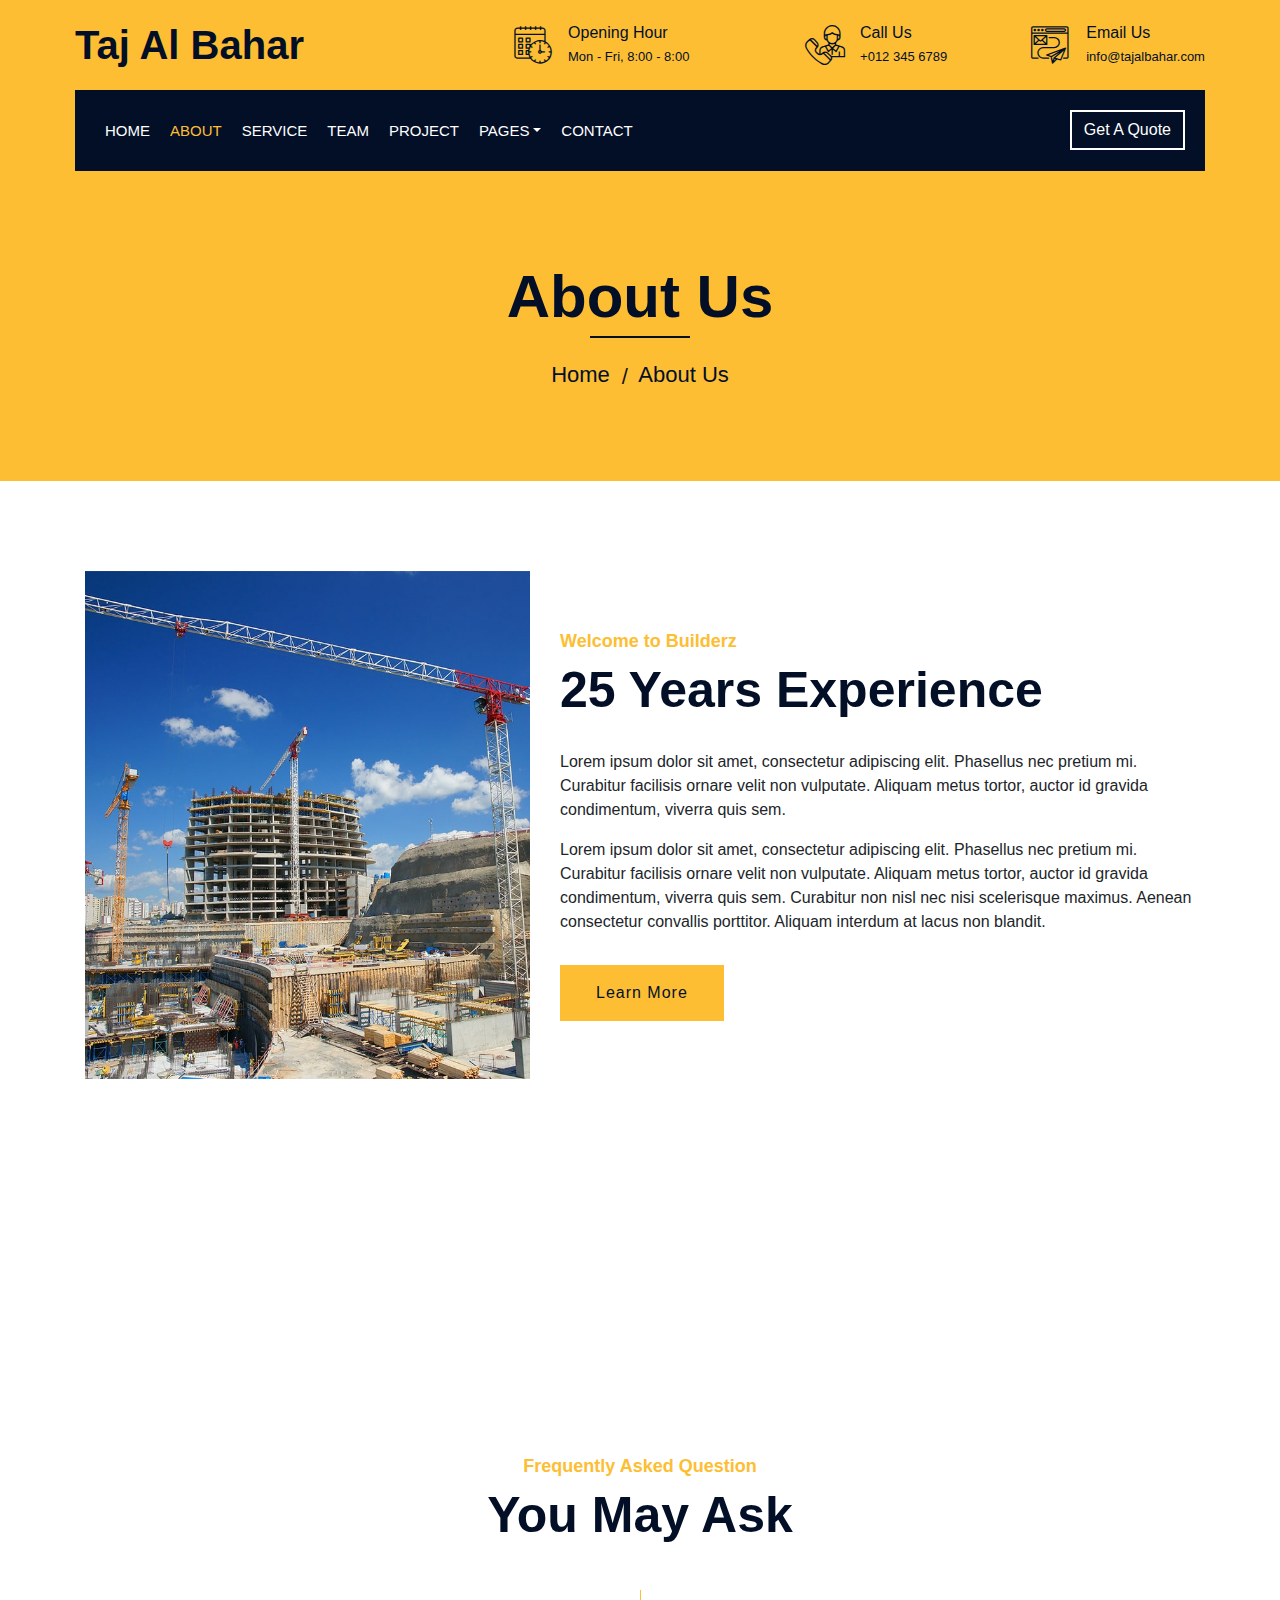
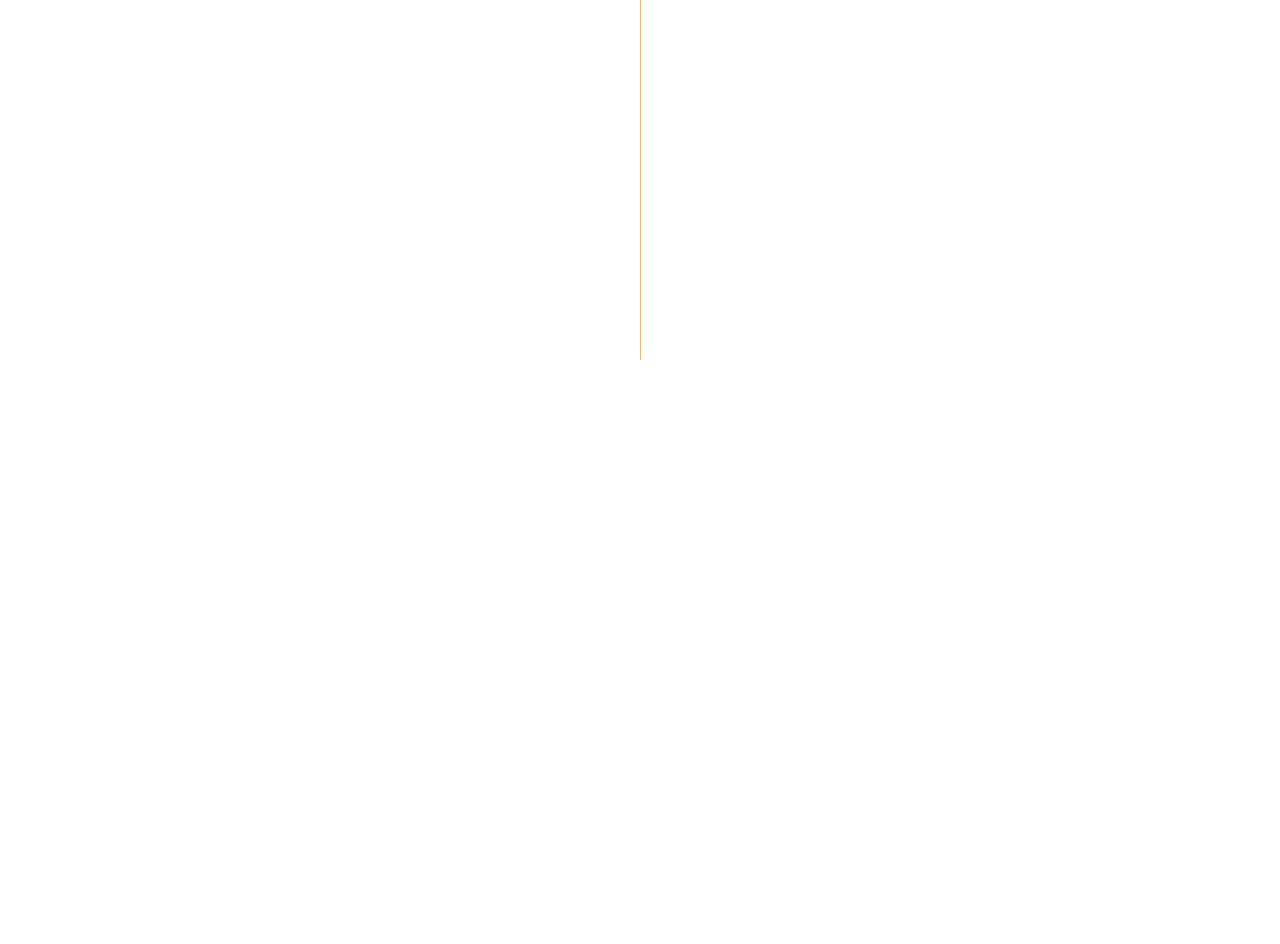
<file: about.html>
<!DOCTYPE html>
<html lang="en">
    <head>
        <meta charset="utf-8">
        <title>Taj Al Bahar (TAB) - Dubai based supplier of building materials to
      the Middle East Region</title>
        <meta content="width=device-width, initial-scale=1.0" name="viewport">
        <meta content="Taj, Al Bahar, General, Trading, Dubai, Building, Materials, Supplier, Plywood, Sanitary ware, Safety Equipments" name="keywords">
        <meta content="A Reliable and Trusted Supplier of Building Materials in Dubai" name="description">

        <!-- Favicon -->
        <link href="img/favicon.png" rel="icon">

        <!-- Google Font -->
        <link href="https://fonts.googleapis.com/css2?family=Poppins:wght@100;200;300;400;500;600;700;800;900&display=swap" rel="stylesheet">

        <!-- CSS Libraries -->
        <link href="https://stackpath.bootstrapcdn.com/bootstrap/4.4.1/css/bootstrap.min.css" rel="stylesheet">
        <link href="https://cdnjs.cloudflare.com/ajax/libs/font-awesome/5.10.0/css/all.min.css" rel="stylesheet">
        <link href="lib/flaticon/font/flaticon.css" rel="stylesheet"> 
        <link href="lib/animate/animate.min.css" rel="stylesheet">
        <link href="lib/owlcarousel/assets/owl.carousel.min.css" rel="stylesheet">
        <link href="lib/lightbox/css/lightbox.min.css" rel="stylesheet">
        <link href="lib/slick/slick.css" rel="stylesheet">
        <link href="lib/slick/slick-theme.css" rel="stylesheet">

        <!-- Template Stylesheet -->
        <link href="css/style.css" rel="stylesheet">
    </head>

    <body>
        <div class="wrapper">
            <!-- Top Bar Start -->
            <div class="top-bar">
                <div class="container-fluid">
                    <div class="row align-items-center">
                        <div class="col-lg-4 col-md-12">
                            <div class="logo">
                                <a href="index.html">
                                    <h1>Taj Al Bahar</h1>
                                    <!-- <img src="img/logo.jpg" alt="Logo"> -->
                                </a>
                            </div>
                        </div>
                        <div class="col-lg-8 col-md-7 d-none d-lg-block">
                            <div class="row">
                                <div class="col-4">
                                    <div class="top-bar-item">
                                        <div class="top-bar-icon">
                                            <i class="flaticon-calendar"></i>
                                        </div>
                                        <div class="top-bar-text">
                                            <h3>Opening Hour</h3>
                                            <p>Mon - Fri, 8:00 - 8:00</p>
                                        </div>
                                    </div>
                                </div>
                                <div class="col-4">
                                    <div class="top-bar-item">
                                        <div class="top-bar-icon">
                                            <i class="flaticon-call"></i>
                                        </div>
                                        <div class="top-bar-text">
                                            <h3>Call Us</h3>
                                            <p>+012 345 6789</p>
                                        </div>
                                    </div>
                                </div>
                                <div class="col-4">
                                    <div class="top-bar-item">
                                        <div class="top-bar-icon">
                                            <i class="flaticon-send-mail"></i>
                                        </div>
                                        <div class="top-bar-text">
                                            <h3>Email Us</h3>
                                            <p>info@tajalbahar.com</p>
                                        </div>
                                    </div>
                                </div>
                            </div>
                        </div>
                    </div>
                </div>
            </div>
            <!-- Top Bar End -->

            <!-- Nav Bar Start -->
            <div class="nav-bar">
                <div class="container-fluid">
                    <nav class="navbar navbar-expand-lg bg-dark navbar-dark">
                        <a href="#" class="navbar-brand">MENU</a>
                        <button type="button" class="navbar-toggler" data-toggle="collapse" data-target="#navbarCollapse">
                            <span class="navbar-toggler-icon"></span>
                        </button>

                        <div class="collapse navbar-collapse justify-content-between" id="navbarCollapse">
                            <div class="navbar-nav mr-auto">
                                <a href="index.html" class="nav-item nav-link">Home</a>
                                <a href="about.html" class="nav-item nav-link active">About</a>
                                <a href="service.html" class="nav-item nav-link">Service</a>
                                <a href="team.html" class="nav-item nav-link">Team</a>
                                <a href="portfolio.html" class="nav-item nav-link">Project</a>
                                <div class="nav-item dropdown">
                                    <a href="#" class="nav-link dropdown-toggle" data-toggle="dropdown">Pages</a>
                                    <div class="dropdown-menu">
                                        <a href="blog.html" class="dropdown-item">Blog Page</a>
                                        <a href="single.html" class="dropdown-item">Single Page</a>
                                    </div>
                                </div>
                                <a href="contact.html" class="nav-item nav-link">Contact</a>
                            </div>
                            <div class="ml-auto">
                                <a class="btn" href="#">Get A Quote</a>
                            </div>
                        </div>
                    </nav>
                </div>
            </div>
            <!-- Nav Bar End -->
            
            
            <!-- Page Header Start -->
            <div class="page-header">
                <div class="container">
                    <div class="row">
                        <div class="col-12">
                            <h2>About Us</h2>
                        </div>
                        <div class="col-12">
                            <a href="">Home</a>
                            <a href="">About Us</a>
                        </div>
                    </div>
                </div>
            </div>
            <!-- Page Header End -->


            <!-- About Start -->
            <div class="about wow fadeInUp" data-wow-delay="0.1s">
                <div class="container">
                    <div class="row align-items-center">
                        <div class="col-lg-5 col-md-6">
                            <div class="about-img">
                                <img src="img/about.jpg" alt="Image">
                            </div>
                        </div>
                        <div class="col-lg-7 col-md-6">
                            <div class="section-header text-left">
                                <p>Welcome to Builderz</p>
                                <h2>25 Years Experience</h2>
                            </div>
                            <div class="about-text">
                                <p>
                                    Lorem ipsum dolor sit amet, consectetur adipiscing elit. Phasellus nec pretium mi. Curabitur facilisis ornare velit non vulputate. Aliquam metus tortor, auctor id gravida condimentum, viverra quis sem.
                                </p>
                                <p>
                                    Lorem ipsum dolor sit amet, consectetur adipiscing elit. Phasellus nec pretium mi. Curabitur facilisis ornare velit non vulputate. Aliquam metus tortor, auctor id gravida condimentum, viverra quis sem. Curabitur non nisl nec nisi scelerisque maximus. Aenean consectetur convallis porttitor. Aliquam interdum at lacus non blandit.
                                </p>
                                <a class="btn" href="">Learn More</a>
                            </div>
                        </div>
                    </div>
                </div>
            </div>
            <!-- About End -->
            
            
            <!-- Fact Start -->
            <div class="fact">
                <div class="container-fluid">
                    <div class="row counters">
                        <div class="col-md-6 fact-left wow slideInLeft">
                            <div class="row">
                                <div class="col-6">
                                    <div class="fact-icon">
                                        <i class="flaticon-worker"></i>
                                    </div>
                                    <div class="fact-text">
                                        <h2 data-toggle="counter-up">109</h2>
                                        <p>Expert Workers</p>
                                    </div>
                                </div>
                                <div class="col-6">
                                    <div class="fact-icon">
                                        <i class="flaticon-building"></i>
                                    </div>
                                    <div class="fact-text">
                                        <h2 data-toggle="counter-up">485</h2>
                                        <p>Happy Clients</p>
                                    </div>
                                </div>
                            </div>
                        </div>
                        <div class="col-md-6 fact-right wow slideInRight">
                            <div class="row">
                                <div class="col-6">
                                    <div class="fact-icon">
                                        <i class="flaticon-address"></i>
                                    </div>
                                    <div class="fact-text">
                                        <h2 data-toggle="counter-up">789</h2>
                                        <p>Completed Projects</p>
                                    </div>
                                </div>
                                <div class="col-6">
                                    <div class="fact-icon">
                                        <i class="flaticon-crane"></i>
                                    </div>
                                    <div class="fact-text">
                                        <h2 data-toggle="counter-up">890</h2>
                                        <p>Running Projects</p>
                                    </div>
                                </div>
                            </div>
                        </div>
                    </div>
                </div>
            </div>
            <!-- Fact End -->
            
            
            <!-- FAQs Start -->
            <div class="faqs">
                <div class="container">
                    <div class="section-header text-center">
                        <p>Frequently Asked Question</p>
                        <h2>You May Ask</h2>
                    </div>
                    <div class="row">
                        <div class="col-md-6">
                            <div id="accordion-1">
                                <div class="card wow fadeInLeft" data-wow-delay="0.1s">
                                    <div class="card-header">
                                        <a class="card-link collapsed" data-toggle="collapse" href="#collapseOne">
                                            Lorem ipsum dolor sit amet?
                                        </a>
                                    </div>
                                    <div id="collapseOne" class="collapse" data-parent="#accordion-1">
                                        <div class="card-body">
                                            Lorem ipsum dolor sit amet, consectetur adipiscing elit. Phasellus nec pretium mi. Curabitur facilisis ornare velit non.
                                        </div>
                                    </div>
                                </div>
                                <div class="card wow fadeInLeft" data-wow-delay="0.2s">
                                    <div class="card-header">
                                        <a class="card-link collapsed" data-toggle="collapse" href="#collapseTwo">
                                            Lorem ipsum dolor sit amet?
                                        </a>
                                    </div>
                                    <div id="collapseTwo" class="collapse" data-parent="#accordion-1">
                                        <div class="card-body">
                                            Lorem ipsum dolor sit amet, consectetur adipiscing elit. Phasellus nec pretium mi. Curabitur facilisis ornare velit non.
                                        </div>
                                    </div>
                                </div>
                                <div class="card wow fadeInLeft" data-wow-delay="0.3s">
                                    <div class="card-header">
                                        <a class="card-link collapsed" data-toggle="collapse" href="#collapseThree">
                                            Lorem ipsum dolor sit amet?
                                        </a>
                                    </div>
                                    <div id="collapseThree" class="collapse" data-parent="#accordion-1">
                                        <div class="card-body">
                                            Lorem ipsum dolor sit amet, consectetur adipiscing elit. Phasellus nec pretium mi. Curabitur facilisis ornare velit non.
                                        </div>
                                    </div>
                                </div>
                                <div class="card wow fadeInLeft" data-wow-delay="0.4s">
                                    <div class="card-header">
                                        <a class="card-link collapsed" data-toggle="collapse" href="#collapseFour">
                                            Lorem ipsum dolor sit amet?
                                        </a>
                                    </div>
                                    <div id="collapseFour" class="collapse" data-parent="#accordion-1">
                                        <div class="card-body">
                                            Lorem ipsum dolor sit amet, consectetur adipiscing elit. Phasellus nec pretium mi. Curabitur facilisis ornare velit non.
                                        </div>
                                    </div>
                                </div>
                                <div class="card wow fadeInLeft" data-wow-delay="0.5s">
                                    <div class="card-header">
                                        <a class="card-link collapsed" data-toggle="collapse" href="#collapseFive">
                                            Lorem ipsum dolor sit amet?
                                        </a>
                                    </div>
                                    <div id="collapseFive" class="collapse" data-parent="#accordion-1">
                                        <div class="card-body">
                                            Lorem ipsum dolor sit amet, consectetur adipiscing elit. Phasellus nec pretium mi. Curabitur facilisis ornare velit non.
                                        </div>
                                    </div>
                                </div>
                            </div>
                        </div>
                        <div class="col-md-6">
                            <div id="accordion-2">
                                <div class="card wow fadeInRight" data-wow-delay="0.1s">
                                    <div class="card-header">
                                        <a class="card-link collapsed" data-toggle="collapse" href="#collapseSix">
                                            Lorem ipsum dolor sit amet?
                                        </a>
                                    </div>
                                    <div id="collapseSix" class="collapse" data-parent="#accordion-2">
                                        <div class="card-body">
                                            Lorem ipsum dolor sit amet, consectetur adipiscing elit. Phasellus nec pretium mi. Curabitur facilisis ornare velit non.
                                        </div>
                                    </div>
                                </div>
                                <div class="card wow fadeInRight" data-wow-delay="0.2s">
                                    <div class="card-header">
                                        <a class="card-link collapsed" data-toggle="collapse" href="#collapseSeven">
                                            Lorem ipsum dolor sit amet?
                                        </a>
                                    </div>
                                    <div id="collapseSeven" class="collapse" data-parent="#accordion-2">
                                        <div class="card-body">
                                            Lorem ipsum dolor sit amet, consectetur adipiscing elit. Phasellus nec pretium mi. Curabitur facilisis ornare velit non.
                                        </div>
                                    </div>
                                </div>
                                <div class="card wow fadeInRight" data-wow-delay="0.3s">
                                    <div class="card-header">
                                        <a class="card-link collapsed" data-toggle="collapse" href="#collapseEight">
                                            Lorem ipsum dolor sit amet?
                                        </a>
                                    </div>
                                    <div id="collapseEight" class="collapse" data-parent="#accordion-2">
                                        <div class="card-body">
                                            Lorem ipsum dolor sit amet, consectetur adipiscing elit. Phasellus nec pretium mi. Curabitur facilisis ornare velit non.
                                        </div>
                                    </div>
                                </div>
                                <div class="card wow fadeInRight" data-wow-delay="0.4s">
                                    <div class="card-header">
                                        <a class="card-link collapsed" data-toggle="collapse" href="#collapseNine">
                                            Lorem ipsum dolor sit amet?
                                        </a>
                                    </div>
                                    <div id="collapseNine" class="collapse" data-parent="#accordion-2">
                                        <div class="card-body">
                                            Lorem ipsum dolor sit amet, consectetur adipiscing elit. Phasellus nec pretium mi. Curabitur facilisis ornare velit non.
                                        </div>
                                    </div>
                                </div>
                                <div class="card wow fadeInRight" data-wow-delay="0.5s">
                                    <div class="card-header">
                                        <a class="card-link collapsed" data-toggle="collapse" href="#collapseTen">
                                            Lorem ipsum dolor sit amet?
                                        </a>
                                    </div>
                                    <div id="collapseTen" class="collapse" data-parent="#accordion-2">
                                        <div class="card-body">
                                            Lorem ipsum dolor sit amet, consectetur adipiscing elit. Phasellus nec pretium mi. Curabitur facilisis ornare velit non.
                                        </div>
                                    </div>
                                </div>
                            </div>
                        </div>
                    </div>
                </div>
            </div>
            <!-- FAQs End -->


            <!-- Footer Start -->
            <div class="footer wow fadeIn" data-wow-delay="0.3s">
                <div class="container">
                    <div class="row">
                        <div class="col-md-6 col-lg-3">
                            <div class="footer-contact">
                                <h2>Office Contact</h2>
                                <p><i class="fa fa-map-marker-alt"></i>123 Street, New York, USA</p>
                                <p><i class="fa fa-phone-alt"></i>+012 345 67890</p>
                                <p><i class="fa fa-envelope"></i>info@example.com</p>
                                <div class="footer-social">
                                    <a href=""><i class="fab fa-twitter"></i></a>
                                    <a href=""><i class="fab fa-facebook-f"></i></a>
                                    <a href=""><i class="fab fa-youtube"></i></a>
                                    <a href=""><i class="fab fa-instagram"></i></a>
                                    <a href=""><i class="fab fa-linkedin-in"></i></a>
                                </div>
                            </div>
                        </div>
                        <div class="col-md-6 col-lg-3">
                            <div class="footer-link">
                                <h2>Services Areas</h2>
                                <a href="">Building Construction</a>
                                <a href="">House Renovation</a>
                                <a href="">Architecture Design</a>
                                <a href="">Interior Design</a>
                                <a href="">Painting</a>
                            </div>
                        </div>
                        <div class="col-md-6 col-lg-3">
                            <div class="footer-link">
                                <h2>Useful Pages</h2>
                                <a href="">About Us</a>
                                <a href="">Contact Us</a>
                                <a href="">Our Team</a>
                                <a href="">Projects</a>
                                <a href="">Testimonial</a>
                            </div>
                        </div>
                        <div class="col-md-6 col-lg-3">
                            <div class="newsletter">
                                <h2>Newsletter</h2>
                                <p>
                                    Lorem ipsum dolor sit amet elit. Phasellus nec pretium mi. Curabitur facilisis ornare velit non vulpu
                                </p>
                                <div class="form">
                                    <input class="form-control" placeholder="Email here">
                                    <button class="btn">Submit</button>
                                </div>
                            </div>
                        </div>
                    </div>
                </div>
                <div class="container footer-menu">
                    <div class="f-menu">
                        <a href="">Terms of use</a>
                        <a href="">Privacy policy</a>
                        <a href="">Cookies</a>
                        <a href="">Help</a>
                        <a href="">FQAs</a>
                    </div>
                </div>
                <div class="container copyright">
                    <div class="row">
                        <div class="col-md-6">
                            <p>&copy; <a href="#">Your Site Name</a>, All Right Reserved.</p>
                        </div>
                        <div class="col-md-6">
                            <p>Designed By <a href="https://htmlcodex.com">HTML Codex</a></p>
                        </div>
                    </div>
                </div>
            </div>
            <!-- Footer End -->

            <a href="#" class="back-to-top"><i class="fa fa-chevron-up"></i></a>
        </div>

        <!-- JavaScript Libraries -->
        <script src="https://code.jquery.com/jquery-3.4.1.min.js"></script>
        <script src="https://stackpath.bootstrapcdn.com/bootstrap/4.4.1/js/bootstrap.bundle.min.js"></script>
        <script src="lib/easing/easing.min.js"></script>
        <script src="lib/wow/wow.min.js"></script>
        <script src="lib/owlcarousel/owl.carousel.min.js"></script>
        <script src="lib/isotope/isotope.pkgd.min.js"></script>
        <script src="lib/lightbox/js/lightbox.min.js"></script>
        <script src="lib/waypoints/waypoints.min.js"></script>
        <script src="lib/counterup/counterup.min.js"></script>
        <script src="lib/slick/slick.min.js"></script>

        <!-- Template Javascript -->
        <script src="js/main.js"></script>
    </body>
</html>
</file>
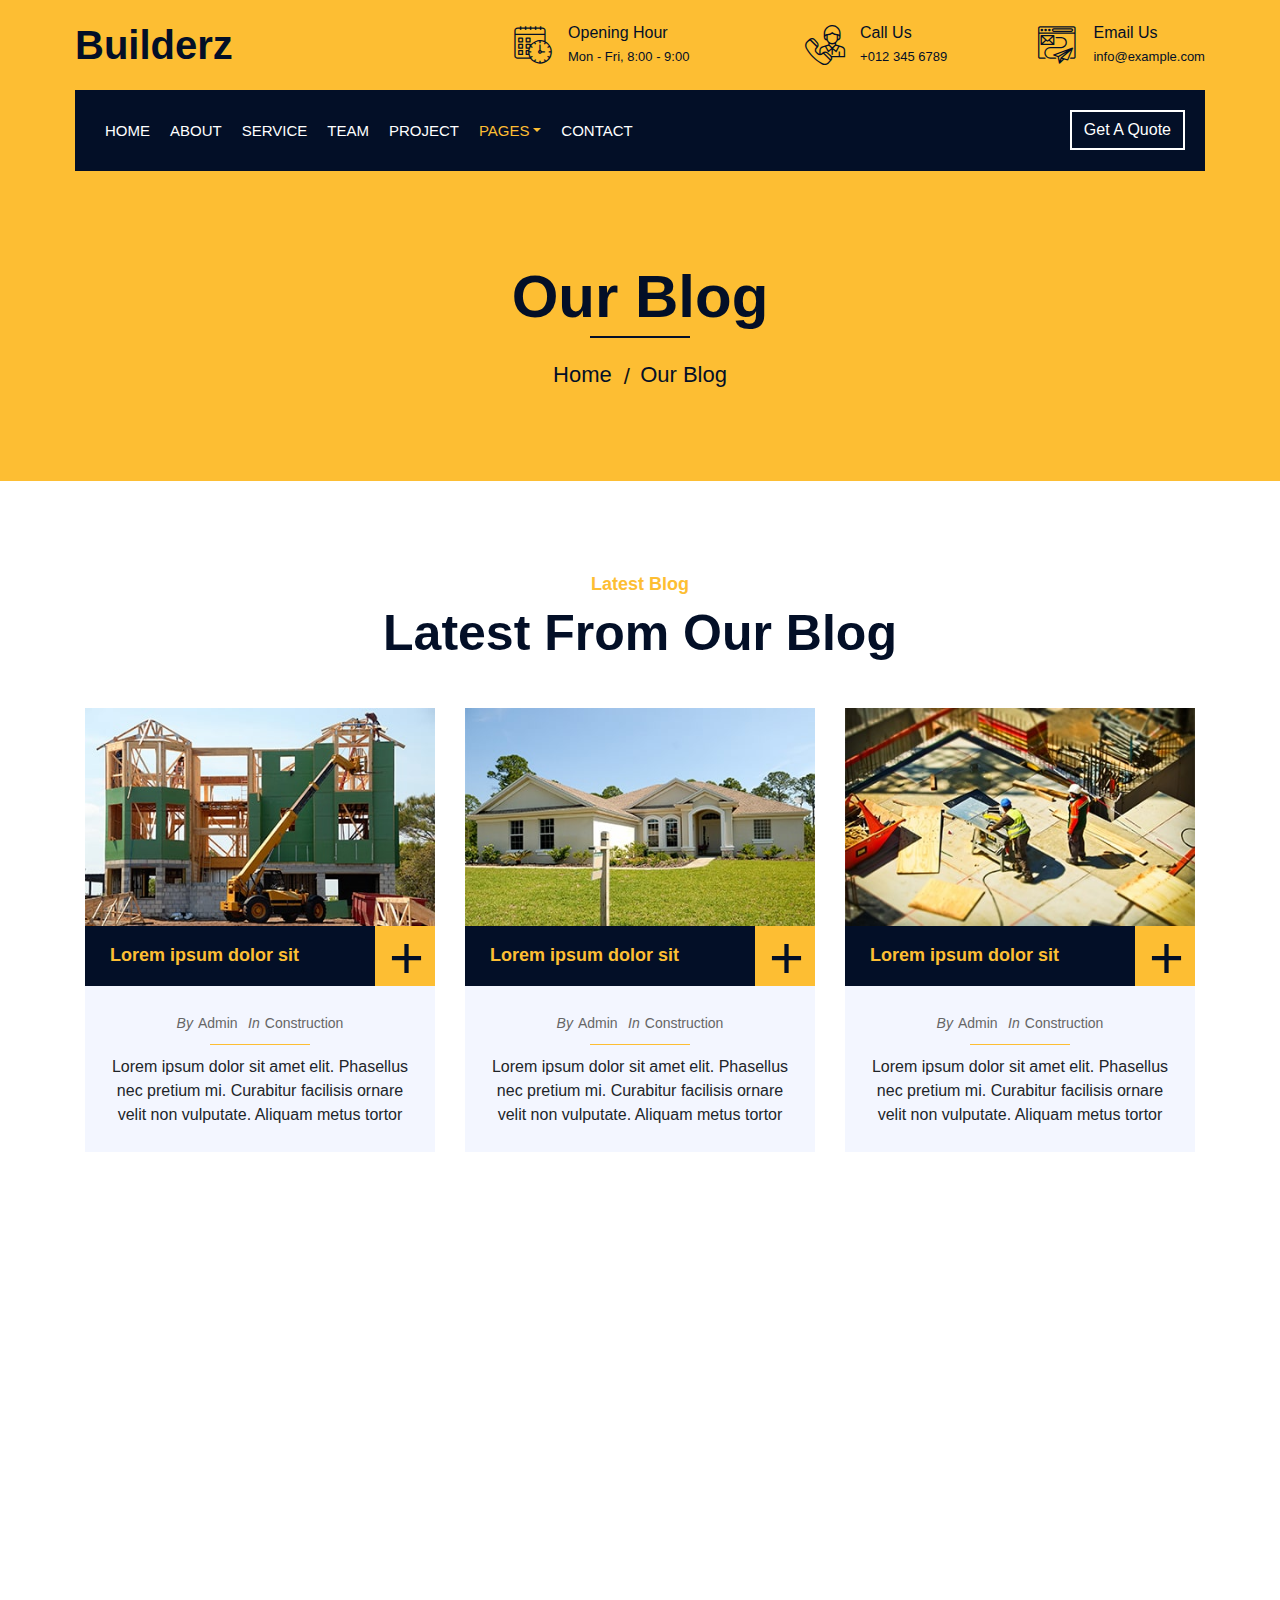
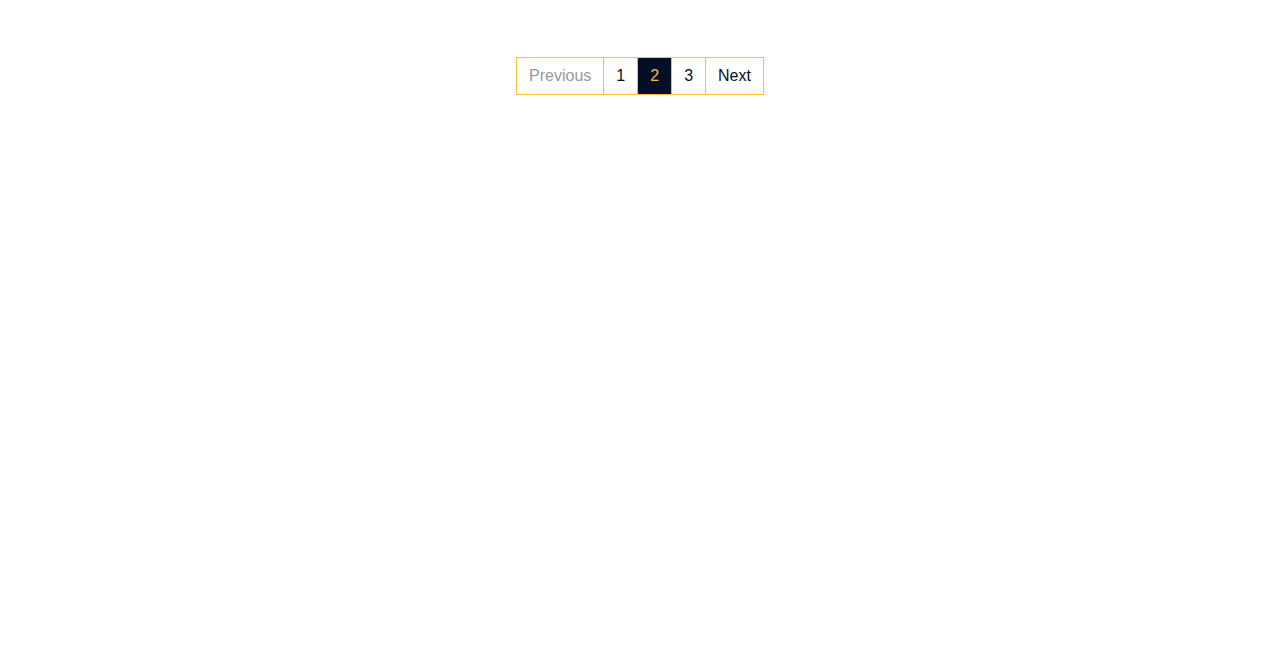
<file: blog.html>
<!DOCTYPE html>
<html lang="en">
    <head>
        <meta charset="utf-8">
        <title>Builderz - Construction Company Website Template</title>
        <meta content="width=device-width, initial-scale=1.0" name="viewport">
        <meta content="Construction Company Website Template" name="keywords">
        <meta content="Construction Company Website Template" name="description">

        <!-- Favicon -->
        <link href="img/favicon.ico" rel="icon">

        <!-- Google Font -->
        <link href="https://fonts.googleapis.com/css2?family=Poppins:wght@100;200;300;400;500;600;700;800;900&display=swap" rel="stylesheet">

        <!-- CSS Libraries -->
        <link href="https://stackpath.bootstrapcdn.com/bootstrap/4.4.1/css/bootstrap.min.css" rel="stylesheet">
        <link href="https://cdnjs.cloudflare.com/ajax/libs/font-awesome/5.10.0/css/all.min.css" rel="stylesheet">
        <link href="lib/flaticon/font/flaticon.css" rel="stylesheet"> 
        <link href="lib/animate/animate.min.css" rel="stylesheet">
        <link href="lib/owlcarousel/assets/owl.carousel.min.css" rel="stylesheet">
        <link href="lib/lightbox/css/lightbox.min.css" rel="stylesheet">
        <link href="lib/slick/slick.css" rel="stylesheet">
        <link href="lib/slick/slick-theme.css" rel="stylesheet">

        <!-- Template Stylesheet -->
        <link href="css/style.css" rel="stylesheet">
    </head>

    <body>
        <div class="wrapper">
            <!-- Top Bar Start -->
            <div class="top-bar">
                <div class="container-fluid">
                    <div class="row align-items-center">
                        <div class="col-lg-4 col-md-12">
                            <div class="logo">
                                <a href="index.html">
                                    <h1>Builderz</h1>
                                    <!-- <img src="img/logo.jpg" alt="Logo"> -->
                                </a>
                            </div>
                        </div>
                        <div class="col-lg-8 col-md-7 d-none d-lg-block">
                            <div class="row">
                                <div class="col-4">
                                    <div class="top-bar-item">
                                        <div class="top-bar-icon">
                                            <i class="flaticon-calendar"></i>
                                        </div>
                                        <div class="top-bar-text">
                                            <h3>Opening Hour</h3>
                                            <p>Mon - Fri, 8:00 - 9:00</p>
                                        </div>
                                    </div>
                                </div>
                                <div class="col-4">
                                    <div class="top-bar-item">
                                        <div class="top-bar-icon">
                                            <i class="flaticon-call"></i>
                                        </div>
                                        <div class="top-bar-text">
                                            <h3>Call Us</h3>
                                            <p>+012 345 6789</p>
                                        </div>
                                    </div>
                                </div>
                                <div class="col-4">
                                    <div class="top-bar-item">
                                        <div class="top-bar-icon">
                                            <i class="flaticon-send-mail"></i>
                                        </div>
                                        <div class="top-bar-text">
                                            <h3>Email Us</h3>
                                            <p>info@example.com</p>
                                        </div>
                                    </div>
                                </div>
                            </div>
                        </div>
                    </div>
                </div>
            </div>
            <!-- Top Bar End -->

            <!-- Nav Bar Start -->
            <div class="nav-bar">
                <div class="container-fluid">
                    <nav class="navbar navbar-expand-lg bg-dark navbar-dark">
                        <a href="#" class="navbar-brand">MENU</a>
                        <button type="button" class="navbar-toggler" data-toggle="collapse" data-target="#navbarCollapse">
                            <span class="navbar-toggler-icon"></span>
                        </button>

                        <div class="collapse navbar-collapse justify-content-between" id="navbarCollapse">
                            <div class="navbar-nav mr-auto">
                                <a href="index.html" class="nav-item nav-link">Home</a>
                                <a href="about.html" class="nav-item nav-link">About</a>
                                <a href="service.html" class="nav-item nav-link">Service</a>
                                <a href="team.html" class="nav-item nav-link">Team</a>
                                <a href="portfolio.html" class="nav-item nav-link">Project</a>
                                <div class="nav-item dropdown">
                                    <a href="#" class="nav-link dropdown-toggle active" data-toggle="dropdown">Pages</a>
                                    <div class="dropdown-menu">
                                        <a href="blog.html" class="dropdown-item">Blog Page</a>
                                        <a href="single.html" class="dropdown-item">Single Page</a>
                                    </div>
                                </div>
                                <a href="contact.html" class="nav-item nav-link">Contact</a>
                            </div>
                            <div class="ml-auto">
                                <a class="btn" href="#">Get A Quote</a>
                            </div>
                        </div>
                    </nav>
                </div>
            </div>
            <!-- Nav Bar End -->
            
            
            <!-- Page Header Start -->
            <div class="page-header">
                <div class="container">
                    <div class="row">
                        <div class="col-12">
                            <h2>Our Blog</h2>
                        </div>
                        <div class="col-12">
                            <a href="">Home</a>
                            <a href="">Our Blog</a>
                        </div>
                    </div>
                </div>
            </div>
            <!-- Page Header End -->


            <!-- Blog Start -->
            <div class="blog">
                <div class="container">
                    <div class="section-header text-center">
                        <p>Latest Blog</p>
                        <h2>Latest From Our Blog</h2>
                    </div>
                    <div class="row blog-page">
                        <div class="col-lg-4 col-md-6 wow fadeInUp" data-wow-delay="0.2s">
                            <div class="blog-item">
                                <div class="blog-img">
                                    <img src="img/blog-1.jpg" alt="Image">
                                </div>
                                <div class="blog-title">
                                    <h3>Lorem ipsum dolor sit</h3>
                                    <a class="btn" href="">+</a>
                                </div>
                                <div class="blog-meta">
                                    <p>By<a href="">Admin</a></p>
                                    <p>In<a href="">Construction</a></p>
                                </div>
                                <div class="blog-text">
                                    <p>
                                        Lorem ipsum dolor sit amet elit. Phasellus nec pretium mi. Curabitur facilisis ornare velit non vulputate. Aliquam metus tortor
                                    </p>
                                </div>
                            </div>
                        </div>
                        <div class="col-lg-4 col-md-6 wow fadeInUp">
                            <div class="blog-item">
                                <div class="blog-img">
                                    <img src="img/blog-2.jpg" alt="Image">
                                </div>
                                <div class="blog-title">
                                    <h3>Lorem ipsum dolor sit</h3>
                                    <a class="btn" href="">+</a>
                                </div>
                                <div class="blog-meta">
                                    <p>By<a href="">Admin</a></p>
                                    <p>In<a href="">Construction</a></p>
                                </div>
                                <div class="blog-text">
                                    <p>
                                        Lorem ipsum dolor sit amet elit. Phasellus nec pretium mi. Curabitur facilisis ornare velit non vulputate. Aliquam metus tortor
                                    </p>
                                </div>
                            </div>
                        </div>
                        <div class="col-lg-4 col-md-6 wow fadeInUp" data-wow-delay="0.2s">
                            <div class="blog-item">
                                <div class="blog-img">
                                    <img src="img/blog-3.jpg" alt="Image">
                                </div>
                                <div class="blog-title">
                                    <h3>Lorem ipsum dolor sit</h3>
                                    <a class="btn" href="">+</a>
                                </div>
                                <div class="blog-meta">
                                    <p>By<a href="">Admin</a></p>
                                    <p>In<a href="">Construction</a></p>
                                </div>
                                <div class="blog-text">
                                    <p>
                                        Lorem ipsum dolor sit amet elit. Phasellus nec pretium mi. Curabitur facilisis ornare velit non vulputate. Aliquam metus tortor
                                    </p>
                                </div>
                            </div>
                        </div>
                        <div class="col-lg-4 col-md-6 wow fadeInUp" data-wow-delay="0.2s">
                            <div class="blog-item">
                                <div class="blog-img">
                                    <img src="img/blog-1.jpg" alt="Image">
                                </div>
                                <div class="blog-title">
                                    <h3>Lorem ipsum dolor sit</h3>
                                    <a class="btn" href="">+</a>
                                </div>
                                <div class="blog-meta">
                                    <p>By<a href="">Admin</a></p>
                                    <p>In<a href="">Construction</a></p>
                                </div>
                                <div class="blog-text">
                                    <p>
                                        Lorem ipsum dolor sit amet elit. Phasellus nec pretium mi. Curabitur facilisis ornare velit non vulputate. Aliquam metus tortor
                                    </p>
                                </div>
                            </div>
                        </div>
                        <div class="col-lg-4 col-md-6 wow fadeInUp">
                            <div class="blog-item">
                                <div class="blog-img">
                                    <img src="img/blog-2.jpg" alt="Image">
                                </div>
                                <div class="blog-title">
                                    <h3>Lorem ipsum dolor sit</h3>
                                    <a class="btn" href="">+</a>
                                </div>
                                <div class="blog-meta">
                                    <p>By<a href="">Admin</a></p>
                                    <p>In<a href="">Construction</a></p>
                                </div>
                                <div class="blog-text">
                                    <p>
                                        Lorem ipsum dolor sit amet elit. Phasellus nec pretium mi. Curabitur facilisis ornare velit non vulputate. Aliquam metus tortor
                                    </p>
                                </div>
                            </div>
                        </div>
                        <div class="col-lg-4 col-md-6 wow fadeInUp" data-wow-delay="0.2s">
                            <div class="blog-item">
                                <div class="blog-img">
                                    <img src="img/blog-3.jpg" alt="Image">
                                </div>
                                <div class="blog-title">
                                    <h3>Lorem ipsum dolor sit</h3>
                                    <a class="btn" href="">+</a>
                                </div>
                                <div class="blog-meta">
                                    <p>By<a href="">Admin</a></p>
                                    <p>In<a href="">Construction</a></p>
                                </div>
                                <div class="blog-text">
                                    <p>
                                        Lorem ipsum dolor sit amet elit. Phasellus nec pretium mi. Curabitur facilisis ornare velit non vulputate. Aliquam metus tortor
                                    </p>
                                </div>
                            </div>
                        </div>
                    </div>
                    <div class="row">
                        <div class="col-12">
                            <ul class="pagination justify-content-center">
                                <li class="page-item disabled"><a class="page-link" href="#">Previous</a></li>
                                <li class="page-item"><a class="page-link" href="#">1</a></li>
                                <li class="page-item active"><a class="page-link" href="#">2</a></li>
                                <li class="page-item"><a class="page-link" href="#">3</a></li>
                                <li class="page-item"><a class="page-link" href="#">Next</a></li>
                            </ul> 
                        </div>
                    </div>
                </div>
            </div>
            <!-- Blog End -->


            <!-- Footer Start -->
            <div class="footer wow fadeIn" data-wow-delay="0.3s">
                <div class="container">
                    <div class="row">
                        <div class="col-md-6 col-lg-3">
                            <div class="footer-contact">
                                <h2>Office Contact</h2>
                                <p><i class="fa fa-map-marker-alt"></i>123 Street, New York, USA</p>
                                <p><i class="fa fa-phone-alt"></i>+012 345 67890</p>
                                <p><i class="fa fa-envelope"></i>info@example.com</p>
                                <div class="footer-social">
                                    <a href=""><i class="fab fa-twitter"></i></a>
                                    <a href=""><i class="fab fa-facebook-f"></i></a>
                                    <a href=""><i class="fab fa-youtube"></i></a>
                                    <a href=""><i class="fab fa-instagram"></i></a>
                                    <a href=""><i class="fab fa-linkedin-in"></i></a>
                                </div>
                            </div>
                        </div>
                        <div class="col-md-6 col-lg-3">
                            <div class="footer-link">
                                <h2>Services Areas</h2>
                                <a href="">Building Construction</a>
                                <a href="">House Renovation</a>
                                <a href="">Architecture Design</a>
                                <a href="">Interior Design</a>
                                <a href="">Painting</a>
                            </div>
                        </div>
                        <div class="col-md-6 col-lg-3">
                            <div class="footer-link">
                                <h2>Useful Pages</h2>
                                <a href="">About Us</a>
                                <a href="">Contact Us</a>
                                <a href="">Our Team</a>
                                <a href="">Projects</a>
                                <a href="">Testimonial</a>
                            </div>
                        </div>
                        <div class="col-md-6 col-lg-3">
                            <div class="newsletter">
                                <h2>Newsletter</h2>
                                <p>
                                    Lorem ipsum dolor sit amet elit. Phasellus nec pretium mi. Curabitur facilisis ornare velit non vulpu
                                </p>
                                <div class="form">
                                    <input class="form-control" placeholder="Email here">
                                    <button class="btn">Submit</button>
                                </div>
                            </div>
                        </div>
                    </div>
                </div>
                <div class="container footer-menu">
                    <div class="f-menu">
                        <a href="">Terms of use</a>
                        <a href="">Privacy policy</a>
                        <a href="">Cookies</a>
                        <a href="">Help</a>
                        <a href="">FQAs</a>
                    </div>
                </div>
                <div class="container copyright">
                    <div class="row">
                        <div class="col-md-6">
                            <p>&copy; <a href="#">Your Site Name</a>, All Right Reserved.</p>
                        </div>
                        <div class="col-md-6">
                            <p>Designed By <a href="https://htmlcodex.com">HTML Codex</a></p>
                        </div>
                    </div>
                </div>
            </div>
            <!-- Footer End -->

            <a href="#" class="back-to-top"><i class="fa fa-chevron-up"></i></a>
        </div>

        <!-- JavaScript Libraries -->
        <script src="https://code.jquery.com/jquery-3.4.1.min.js"></script>
        <script src="https://stackpath.bootstrapcdn.com/bootstrap/4.4.1/js/bootstrap.bundle.min.js"></script>
        <script src="lib/easing/easing.min.js"></script>
        <script src="lib/wow/wow.min.js"></script>
        <script src="lib/owlcarousel/owl.carousel.min.js"></script>
        <script src="lib/isotope/isotope.pkgd.min.js"></script>
        <script src="lib/lightbox/js/lightbox.min.js"></script>
        <script src="lib/waypoints/waypoints.min.js"></script>
        <script src="lib/counterup/counterup.min.js"></script>
        <script src="lib/slick/slick.min.js"></script>

        <!-- Template Javascript -->
        <script src="js/main.js"></script>
    </body>
</html>
</file>
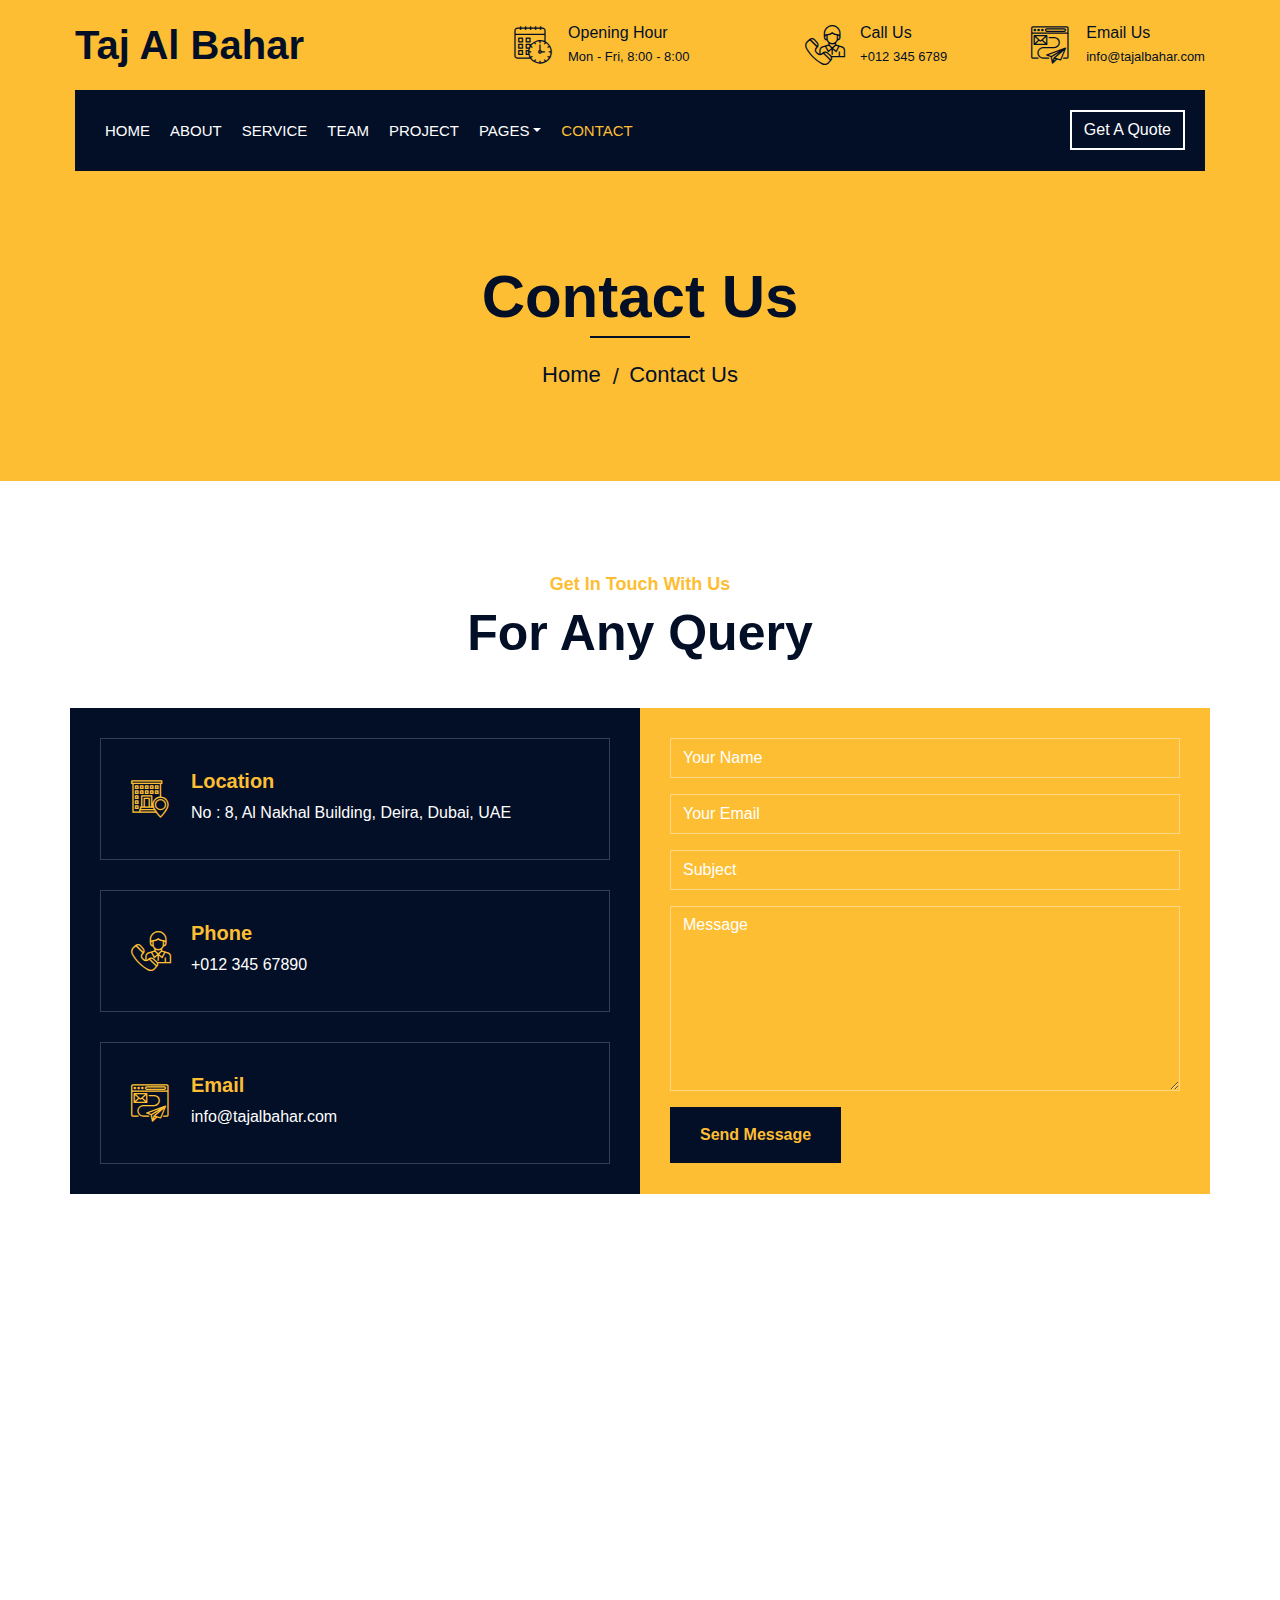
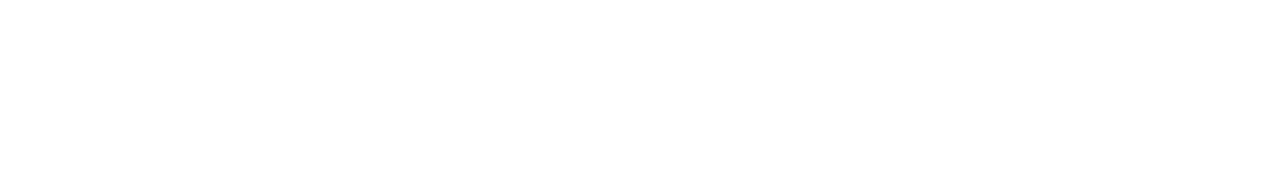
<file: contact.html>
<!DOCTYPE html>
<html lang="en">
    <head>
        <meta charset="utf-8">
        <title>Taj Al Bahar (TAB) - Dubai based supplier of building materials to
      the Middle East Region</title>
        <meta content="width=device-width, initial-scale=1.0" name="viewport">
        <meta content="Taj, Al Bahar, General, Trading, Dubai, Building, Materials, Supplier, Plywood, Sanitary ware, Safety Equipments" name="keywords">
        <meta content="A Reliable and Trusted Supplier of Building Materials in Dubai" name="description">

        <!-- Favicon -->
        <link href="img/favicon.png" rel="icon">

        <!-- Google Font -->
        <link href="https://fonts.googleapis.com/css2?family=Poppins:wght@100;200;300;400;500;600;700;800;900&display=swap" rel="stylesheet">

        <!-- CSS Libraries -->
        <link href="https://stackpath.bootstrapcdn.com/bootstrap/4.4.1/css/bootstrap.min.css" rel="stylesheet">
        <link href="https://cdnjs.cloudflare.com/ajax/libs/font-awesome/5.10.0/css/all.min.css" rel="stylesheet">
        <link href="lib/flaticon/font/flaticon.css" rel="stylesheet"> 
        <link href="lib/animate/animate.min.css" rel="stylesheet">
        <link href="lib/owlcarousel/assets/owl.carousel.min.css" rel="stylesheet">
        <link href="lib/lightbox/css/lightbox.min.css" rel="stylesheet">
        <link href="lib/slick/slick.css" rel="stylesheet">
        <link href="lib/slick/slick-theme.css" rel="stylesheet">

        <!-- Template Stylesheet -->
        <link href="css/style.css" rel="stylesheet">
    </head>

    <body>
        <div class="wrapper">
            <!-- Top Bar Start -->
            <div class="top-bar">
                <div class="container-fluid">
                    <div class="row align-items-center">
                        <div class="col-lg-4 col-md-12">
                            <div class="logo">
                                <a href="index.html">
                                    <h1>Taj Al Bahar</h1>
                                    <!-- <img src="img/logo.png" alt="Logo"> -->
                                </a>
                            </div>
                        </div>
                        <div class="col-lg-8 col-md-7 d-none d-lg-block">
                            <div class="row">
                                <div class="col-4">
                                    <div class="top-bar-item">
                                        <div class="top-bar-icon">
                                            <i class="flaticon-calendar"></i>
                                        </div>
                                        <div class="top-bar-text">
                                            <h3>Opening Hour</h3>
                                            <p>Mon - Fri, 8:00 - 8:00</p>
                                        </div>
                                    </div>
                                </div>
                                <div class="col-4">
                                    <div class="top-bar-item">
                                        <div class="top-bar-icon">
                                            <i class="flaticon-call"></i>
                                        </div>
                                        <div class="top-bar-text">
                                            <h3>Call Us</h3>
                                            <p>+012 345 6789</p>
                                        </div>
                                    </div>
                                </div>
                                <div class="col-4">
                                    <div class="top-bar-item">
                                        <div class="top-bar-icon">
                                            <i class="flaticon-send-mail"></i>
                                        </div>
                                        <div class="top-bar-text">
                                            <h3>Email Us</h3>
                                            <p>info@tajalbahar.com</p>
                                        </div>
                                    </div>
                                </div>
                            </div>
                        </div>
                    </div>
                </div>
            </div>
            <!-- Top Bar End -->

            <!-- Nav Bar Start -->
            <div class="nav-bar">
                <div class="container-fluid">
                    <nav class="navbar navbar-expand-lg bg-dark navbar-dark">
                        <a href="#" class="navbar-brand">MENU</a>
                        <button type="button" class="navbar-toggler" data-toggle="collapse" data-target="#navbarCollapse">
                            <span class="navbar-toggler-icon"></span>
                        </button>

                        <div class="collapse navbar-collapse justify-content-between" id="navbarCollapse">
                            <div class="navbar-nav mr-auto">
                                <a href="index.html" class="nav-item nav-link">Home</a>
                                <a href="about.html" class="nav-item nav-link">About</a>
                                <a href="service.html" class="nav-item nav-link">Service</a>
                                <a href="team.html" class="nav-item nav-link">Team</a>
                                <a href="portfolio.html" class="nav-item nav-link">Project</a>
                                <div class="nav-item dropdown">
                                    <a href="#" class="nav-link dropdown-toggle" data-toggle="dropdown">Pages</a>
                                    <div class="dropdown-menu">
                                        <a href="blog.html" class="dropdown-item">Blog Page</a>
                                        <a href="single.html" class="dropdown-item">Single Page</a>
                                    </div>
                                </div>
                                <a href="contact.html" class="nav-item nav-link active">Contact</a>
                            </div>
                            <div class="ml-auto">
                                <a class="btn" href="#">Get A Quote</a>
                            </div>
                        </div>
                    </nav>
                </div>
            </div>
            <!-- Nav Bar End -->
            
            
            <!-- Page Header Start -->
            <div class="page-header">
                <div class="container">
                    <div class="row">
                        <div class="col-12">
                            <h2>Contact Us</h2>
                        </div>
                        <div class="col-12">
                            <a href="">Home</a>
                            <a href="">Contact Us</a>
                        </div>
                    </div>
                </div>
            </div>
            <!-- Page Header End -->


            <!-- Contact Start -->
            <div class="contact wow fadeInUp">
                <div class="container">
                    <div class="section-header text-center">
                        <p>Get In Touch With Us</p>
                        <h2>For Any Query</h2>
                    </div>
                    <div class="row">
                        <div class="col-md-6">
                            <div class="contact-info">
                                <div class="contact-item">
                                    <i class="flaticon-address"></i>
                                    <div class="contact-text">
                                        <h2>Location</h2>
                                        <p>No : 8, Al Nakhal Building, Deira, Dubai, UAE</p>
                                    </div>
                                </div>
                                <div class="contact-item">
                                    <i class="flaticon-call"></i>
                                    <div class="contact-text">
                                        <h2>Phone</h2>
                                        <p>+012 345 67890</p>
                                    </div>
                                </div>
                                <div class="contact-item">
                                    <i class="flaticon-send-mail"></i>
                                    <div class="contact-text">
                                        <h2>Email</h2>
                                        <p>info@tajalbahar.com</p>
                                    </div>
                                </div>
                            </div>
                        </div>
                        <div class="col-md-6">
                            <div class="contact-form">
                                <div id="success"></div>
                                <form name="sentMessage" id="contactForm" novalidate="novalidate">
                                    <div class="control-group">
                                        <input type="text" class="form-control" id="name" placeholder="Your Name" required="required" data-validation-required-message="Please enter your name" />
                                        <p class="help-block text-danger"></p>
                                    </div>
                                    <div class="control-group">
                                        <input type="email" class="form-control" id="email" placeholder="Your Email" required="required" data-validation-required-message="Please enter your email" />
                                        <p class="help-block text-danger"></p>
                                    </div>
                                    <div class="control-group">
                                        <input type="text" class="form-control" id="subject" placeholder="Subject" required="required" data-validation-required-message="Please enter a subject" />
                                        <p class="help-block text-danger"></p>
                                    </div>
                                    <div class="control-group">
                                        <textarea class="form-control" id="message" placeholder="Message" required="required" data-validation-required-message="Please enter your message"></textarea>
                                        <p class="help-block text-danger"></p>
                                    </div>
                                    <div>
                                        <button class="btn" type="submit" id="sendMessageButton">Send Message</button>
                                    </div>
                                </form>
                            </div>
                        </div>
                    </div>
                </div>
            </div>
            <!-- Contact End -->


            <!-- Footer Start -->
            <div class="footer wow fadeIn" data-wow-delay="0.3s">
                <div class="container">
                    <div class="row">
                        <div class="col-md-6 col-lg-3">
                            <div class="footer-contact">
                                <h2>Office Contact</h2>
                                <p><i class="fa fa-map-marker-alt"></i>123 Street, New York, USA</p>
                                <p><i class="fa fa-phone-alt"></i>+012 345 67890</p>
                                <p><i class="fa fa-envelope"></i>info@example.com</p>
                                <div class="footer-social">
                                    <a href=""><i class="fab fa-twitter"></i></a>
                                    <a href=""><i class="fab fa-facebook-f"></i></a>
                                    <a href=""><i class="fab fa-youtube"></i></a>
                                    <a href=""><i class="fab fa-instagram"></i></a>
                                    <a href=""><i class="fab fa-linkedin-in"></i></a>
                                </div>
                            </div>
                        </div>
                        <div class="col-md-6 col-lg-3">
                            <div class="footer-link">
                                <h2>Services Areas</h2>
                                <a href="">Building Construction</a>
                                <a href="">House Renovation</a>
                                <a href="">Architecture Design</a>
                                <a href="">Interior Design</a>
                                <a href="">Painting</a>
                            </div>
                        </div>
                        <div class="col-md-6 col-lg-3">
                            <div class="footer-link">
                                <h2>Useful Pages</h2>
                                <a href="">About Us</a>
                                <a href="">Contact Us</a>
                                <a href="">Our Team</a>
                                <a href="">Projects</a>
                                <a href="">Testimonial</a>
                            </div>
                        </div>
                        <div class="col-md-6 col-lg-3">
                            <div class="newsletter">
                                <h2>Newsletter</h2>
                                <p>
                                    Lorem ipsum dolor sit amet elit. Phasellus nec pretium mi. Curabitur facilisis ornare velit non vulpu
                                </p>
                                <div class="form">
                                    <input class="form-control" placeholder="Email here">
                                    <button class="btn">Submit</button>
                                </div>
                            </div>
                        </div>
                    </div>
                </div>
                <div class="container footer-menu">
                    <div class="f-menu">
                        <a href="">Terms of use</a>
                        <a href="">Privacy policy</a>
                        <a href="">Cookies</a>
                        <a href="">Help</a>
                        <a href="">FQAs</a>
                    </div>
                </div>
                <div class="container copyright">
                    <div class="row">
                        <div class="col-md-6">
                            <p>&copy; <a href="#">Your Site Name</a>, All Right Reserved.</p>
                        </div>
                        <div class="col-md-6">
                            <p>Designed By <a href="https://htmlcodex.com">HTML Codex</a></p>
                        </div>
                    </div>
                </div>
            </div>
            <!-- Footer End -->

            <a href="#" class="back-to-top"><i class="fa fa-chevron-up"></i></a>
        </div>

        <!-- JavaScript Libraries -->
        <script src="https://code.jquery.com/jquery-3.4.1.min.js"></script>
        <script src="https://stackpath.bootstrapcdn.com/bootstrap/4.4.1/js/bootstrap.bundle.min.js"></script>
        <script src="lib/easing/easing.min.js"></script>
        <script src="lib/wow/wow.min.js"></script>
        <script src="lib/owlcarousel/owl.carousel.min.js"></script>
        <script src="lib/isotope/isotope.pkgd.min.js"></script>
        <script src="lib/lightbox/js/lightbox.min.js"></script>
        <script src="lib/waypoints/waypoints.min.js"></script>
        <script src="lib/counterup/counterup.min.js"></script>
        <script src="lib/slick/slick.min.js"></script>
        
        <!-- Contact Javascript File -->
        <script src="mail/jqBootstrapValidation.min.js"></script>
        <script src="mail/contact.js"></script>

        <!-- Template Javascript -->
        <script src="js/main.js"></script>
    </body>
</html>
</file>
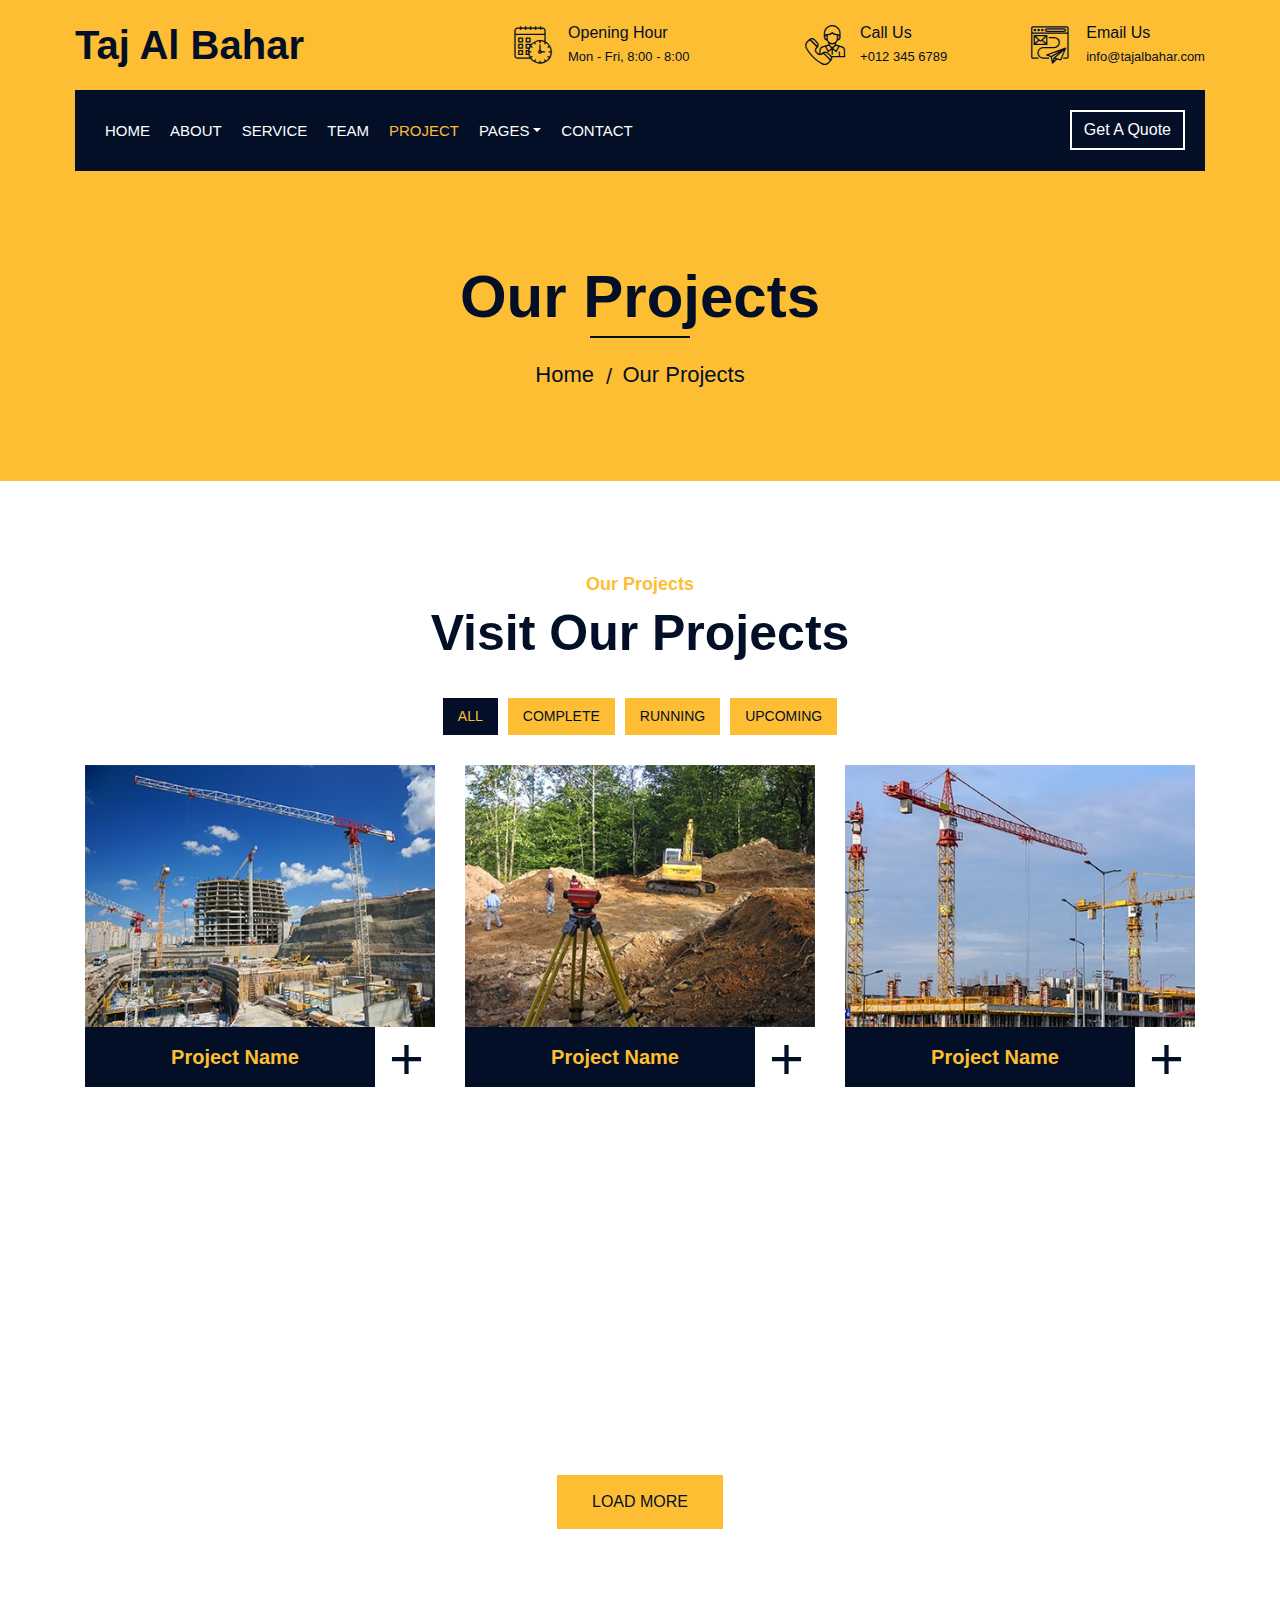
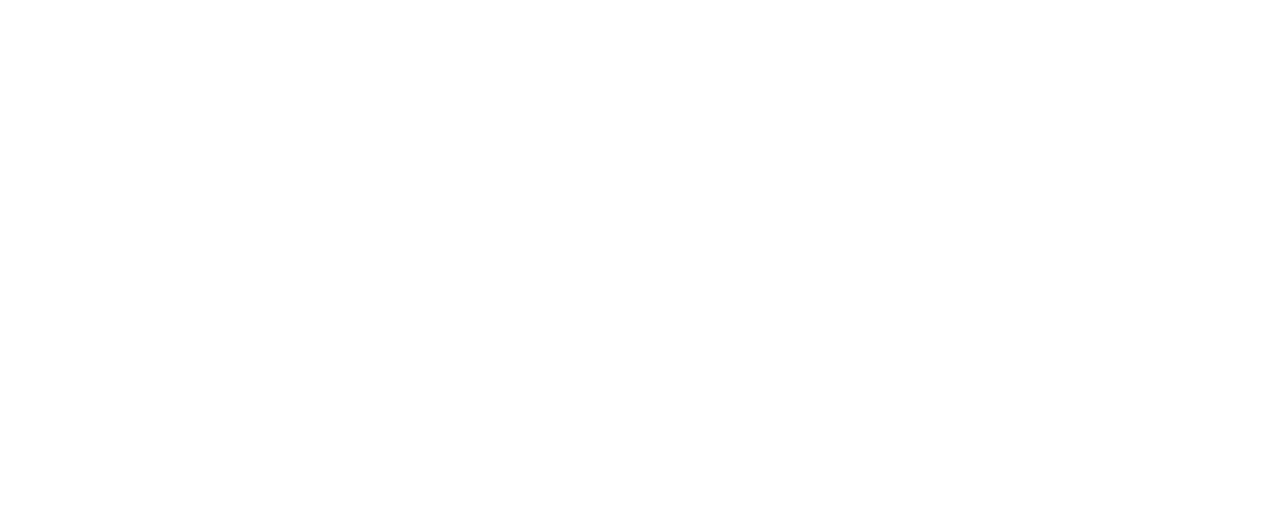
<file: portfolio.html>
<!DOCTYPE html>
<html lang="en">
    <head>
        <meta charset="utf-8">
        <title>Taj Al Bahar (TAB) - Dubai based supplier of building materials to
      the Middle East Region</title>
        <meta content="width=device-width, initial-scale=1.0" name="viewport">
        <meta content="Taj, Al Bahar, General, Trading, Dubai, Building, Materials, Supplier, Plywood, Sanitary ware, Safety Equipments" name="keywords">
        <meta content="A Reliable and Trusted Supplier of Building Materials in Dubai" name="description">

        <!-- Favicon -->
        <link href="img/favicon.png" rel="icon">

        <!-- Google Font -->
        <link href="https://fonts.googleapis.com/css2?family=Poppins:wght@100;200;300;400;500;600;700;800;900&display=swap" rel="stylesheet">

        <!-- CSS Libraries -->
        <link href="https://stackpath.bootstrapcdn.com/bootstrap/4.4.1/css/bootstrap.min.css" rel="stylesheet">
        <link href="https://cdnjs.cloudflare.com/ajax/libs/font-awesome/5.10.0/css/all.min.css" rel="stylesheet">
        <link href="lib/flaticon/font/flaticon.css" rel="stylesheet"> 
        <link href="lib/animate/animate.min.css" rel="stylesheet">
        <link href="lib/owlcarousel/assets/owl.carousel.min.css" rel="stylesheet">
        <link href="lib/lightbox/css/lightbox.min.css" rel="stylesheet">
        <link href="lib/slick/slick.css" rel="stylesheet">
        <link href="lib/slick/slick-theme.css" rel="stylesheet">

        <!-- Template Stylesheet -->
        <link href="css/style.css" rel="stylesheet">
    </head>

    <body>
        <div class="wrapper">
            <!-- Top Bar Start -->
            <div class="top-bar">
                <div class="container-fluid">
                    <div class="row align-items-center">
                        <div class="col-lg-4 col-md-12">
                            <div class="logo">
                                <a href="index.html">
                                    <h1>Taj Al Bahar</h1>
                                    <!-- <img src="img/logo.png" alt="Logo"> -->
                                </a>
                            </div>
                        </div>
                        <div class="col-lg-8 col-md-7 d-none d-lg-block">
                            <div class="row">
                                <div class="col-4">
                                    <div class="top-bar-item">
                                        <div class="top-bar-icon">
                                            <i class="flaticon-calendar"></i>
                                        </div>
                                        <div class="top-bar-text">
                                            <h3>Opening Hour</h3>
                                            <p>Mon - Fri, 8:00 - 8:00</p>
                                        </div>
                                    </div>
                                </div>
                                <div class="col-4">
                                    <div class="top-bar-item">
                                        <div class="top-bar-icon">
                                            <i class="flaticon-call"></i>
                                        </div>
                                        <div class="top-bar-text">
                                            <h3>Call Us</h3>
                                            <p>+012 345 6789</p>
                                        </div>
                                    </div>
                                </div>
                                <div class="col-4">
                                    <div class="top-bar-item">
                                        <div class="top-bar-icon">
                                            <i class="flaticon-send-mail"></i>
                                        </div>
                                        <div class="top-bar-text">
                                            <h3>Email Us</h3>
                                            <p>info@tajalbahar.com</p>
                                        </div>
                                    </div>
                                </div>
                            </div>
                        </div>
                    </div>
                </div>
            </div>
            <!-- Top Bar End -->

            <!-- Nav Bar Start -->
            <div class="nav-bar">
                <div class="container-fluid">
                    <nav class="navbar navbar-expand-lg bg-dark navbar-dark">
                        <a href="#" class="navbar-brand">MENU</a>
                        <button type="button" class="navbar-toggler" data-toggle="collapse" data-target="#navbarCollapse">
                            <span class="navbar-toggler-icon"></span>
                        </button>

                        <div class="collapse navbar-collapse justify-content-between" id="navbarCollapse">
                            <div class="navbar-nav mr-auto">
                                <a href="index.html" class="nav-item nav-link">Home</a>
                                <a href="about.html" class="nav-item nav-link">About</a>
                                <a href="service.html" class="nav-item nav-link">Service</a>
                                <a href="team.html" class="nav-item nav-link">Team</a>
                                <a href="portfolio.html" class="nav-item nav-link active">Project</a>
                                <div class="nav-item dropdown">
                                    <a href="#" class="nav-link dropdown-toggle" data-toggle="dropdown">Pages</a>
                                    <div class="dropdown-menu">
                                        <a href="blog.html" class="dropdown-item">Blog Page</a>
                                        <a href="single.html" class="dropdown-item">Single Page</a>
                                    </div>
                                </div>
                                <a href="contact.html" class="nav-item nav-link">Contact</a>
                            </div>
                            <div class="ml-auto">
                                <a class="btn" href="#">Get A Quote</a>
                            </div>
                        </div>
                    </nav>
                </div>
            </div>
            <!-- Nav Bar End -->
            
            
            <!-- Page Header Start -->
            <div class="page-header">
                <div class="container">
                    <div class="row">
                        <div class="col-12">
                            <h2>Our Projects</h2>
                        </div>
                        <div class="col-12">
                            <a href="">Home</a>
                            <a href="">Our Projects</a>
                        </div>
                    </div>
                </div>
            </div>
            <!-- Page Header End -->


            <!-- Portfolio Start -->
            <div class="portfolio">
                <div class="container">
                    <div class="section-header text-center">
                        <p>Our Projects</p>
                        <h2>Visit Our Projects</h2>
                    </div>
                    <div class="row">
                        <div class="col-12">
                            <ul id="portfolio-flters">
                                <li data-filter="*" class="filter-active">All</li>
                                <li data-filter=".first">Complete</li>
                                <li data-filter=".second">Running</li>
                                <li data-filter=".third">Upcoming</li>
                            </ul>
                        </div>
                    </div>
                    <div class="row portfolio-container">
                        <div class="col-lg-4 col-md-6 col-sm-12 portfolio-item first wow fadeInUp" data-wow-delay="0.1s">
                            <div class="portfolio-warp">
                                <div class="portfolio-img">
                                    <img src="img/portfolio-1.jpg" alt="Image">
                                    <div class="portfolio-overlay">
                                        <p>
                                            Lorem ipsum dolor sit amet elit. Phasel nec pretium mi. Curabit facilis ornare velit non. Aliqu metus tortor, auctor id gravi condime, viverra quis sem.
                                        </p>
                                    </div>
                                </div>
                                <div class="portfolio-text">
                                    <h3>Project Name</h3>
                                    <a class="btn" href="img/portfolio-1.jpg" data-lightbox="portfolio">+</a>
                                </div>
                            </div>
                        </div>
                        <div class="col-lg-4 col-md-6 col-sm-12 portfolio-item second wow fadeInUp" data-wow-delay="0.2s">
                            <div class="portfolio-warp">
                                <div class="portfolio-img">
                                    <img src="img/portfolio-2.jpg" alt="Image">
                                    <div class="portfolio-overlay">
                                        <p>
                                            Lorem ipsum dolor sit amet elit. Phasel nec pretium mi. Curabit facilis ornare velit non. Aliqu metus tortor, auctor id gravi condime, viverra quis sem.
                                        </p>
                                    </div>
                                </div>
                                <div class="portfolio-text">
                                    <h3>Project Name</h3>
                                    <a class="btn" href="img/portfolio-2.jpg" data-lightbox="portfolio">+</a>
                                </div>
                            </div>
                        </div>
                        <div class="col-lg-4 col-md-6 col-sm-12 portfolio-item third wow fadeInUp" data-wow-delay="0.3s">
                            <div class="portfolio-warp">
                                <div class="portfolio-img">
                                    <img src="img/portfolio-3.jpg" alt="Image">
                                    <div class="portfolio-overlay">
                                        <p>
                                            Lorem ipsum dolor sit amet elit. Phasel nec pretium mi. Curabit facilis ornare velit non. Aliqu metus tortor, auctor id gravi condime, viverra quis sem.
                                        </p>
                                    </div>
                                </div>
                                <div class="portfolio-text">
                                    <h3>Project Name</h3>
                                    <a class="btn" href="img/portfolio-3.jpg" data-lightbox="portfolio">+</a>
                                </div>
                            </div>
                        </div>
                        <div class="col-lg-4 col-md-6 col-sm-12 portfolio-item first wow fadeInUp" data-wow-delay="0.4s">
                            <div class="portfolio-warp">
                                <div class="portfolio-img">
                                    <img src="img/portfolio-4.jpg" alt="Image">
                                    <div class="portfolio-overlay">
                                        <p>
                                            Lorem ipsum dolor sit amet elit. Phasel nec pretium mi. Curabit facilis ornare velit non. Aliqu metus tortor, auctor id gravi condime, viverra quis sem.
                                        </p>
                                    </div>
                                </div>
                                <div class="portfolio-text">
                                    <h3>Project Name</h3>
                                    <a class="btn" href="img/portfolio-4.jpg" data-lightbox="portfolio">+</a>
                                </div>
                            </div>
                        </div>
                        <div class="col-lg-4 col-md-6 col-sm-12 portfolio-item second wow fadeInUp" data-wow-delay="0.5s">
                            <div class="portfolio-warp">
                                <div class="portfolio-img">
                                    <img src="img/portfolio-5.jpg" alt="Image">
                                    <div class="portfolio-overlay">
                                        <p>
                                            Lorem ipsum dolor sit amet elit. Phasel nec pretium mi. Curabit facilis ornare velit non. Aliqu metus tortor, auctor id gravi condime, viverra quis sem.
                                        </p>
                                    </div>
                                </div>
                                <div class="portfolio-text">
                                    <h3>Project Name</h3>
                                    <a class="btn" href="img/portfolio-5.jpg" data-lightbox="portfolio">+</a>
                                </div>
                            </div>
                        </div>
                        <div class="col-lg-4 col-md-6 col-sm-12 portfolio-item third wow fadeInUp" data-wow-delay="0.6s">
                            <div class="portfolio-warp">
                                <div class="portfolio-img">
                                    <img src="img/portfolio-6.jpg" alt="Image">
                                    <div class="portfolio-overlay">
                                        <p>
                                            Lorem ipsum dolor sit amet elit. Phasel nec pretium mi. Curabit facilis ornare velit non. Aliqu metus tortor, auctor id gravi condime, viverra quis sem.
                                        </p>
                                    </div>
                                </div>
                                <div class="portfolio-text">
                                    <h3>Project Name</h3>
                                    <a class="btn" href="img/portfolio-6.jpg" data-lightbox="portfolio">+</a>
                                </div>
                            </div>
                        </div>
                    </div>
                    <div class="row">
                        <div class="col-12 load-more">
                            <a class="btn" href="#">Load More</a>
                        </div>
                    </div>
                </div>
            </div>
            <!-- Portfolio End -->


            <!-- Footer Start -->
            <div class="footer wow fadeIn" data-wow-delay="0.3s">
                <div class="container">
                    <div class="row">
                        <div class="col-md-6 col-lg-3">
                            <div class="footer-contact">
                                <h2>Office Contact</h2>
                                <p><i class="fa fa-map-marker-alt"></i>123 Street, New York, USA</p>
                                <p><i class="fa fa-phone-alt"></i>+012 345 67890</p>
                                <p><i class="fa fa-envelope"></i>info@example.com</p>
                                <div class="footer-social">
                                    <a href=""><i class="fab fa-twitter"></i></a>
                                    <a href=""><i class="fab fa-facebook-f"></i></a>
                                    <a href=""><i class="fab fa-youtube"></i></a>
                                    <a href=""><i class="fab fa-instagram"></i></a>
                                    <a href=""><i class="fab fa-linkedin-in"></i></a>
                                </div>
                            </div>
                        </div>
                        <div class="col-md-6 col-lg-3">
                            <div class="footer-link">
                                <h2>Services Areas</h2>
                                <a href="">Building Construction</a>
                                <a href="">House Renovation</a>
                                <a href="">Architecture Design</a>
                                <a href="">Interior Design</a>
                                <a href="">Painting</a>
                            </div>
                        </div>
                        <div class="col-md-6 col-lg-3">
                            <div class="footer-link">
                                <h2>Useful Pages</h2>
                                <a href="">About Us</a>
                                <a href="">Contact Us</a>
                                <a href="">Our Team</a>
                                <a href="">Projects</a>
                                <a href="">Testimonial</a>
                            </div>
                        </div>
                        <div class="col-md-6 col-lg-3">
                            <div class="newsletter">
                                <h2>Newsletter</h2>
                                <p>
                                    Lorem ipsum dolor sit amet elit. Phasellus nec pretium mi. Curabitur facilisis ornare velit non vulpu
                                </p>
                                <div class="form">
                                    <input class="form-control" placeholder="Email here">
                                    <button class="btn">Submit</button>
                                </div>
                            </div>
                        </div>
                    </div>
                </div>
                <div class="container footer-menu">
                    <div class="f-menu">
                        <a href="">Terms of use</a>
                        <a href="">Privacy policy</a>
                        <a href="">Cookies</a>
                        <a href="">Help</a>
                        <a href="">FQAs</a>
                    </div>
                </div>
                <div class="container copyright">
                    <div class="row">
                        <div class="col-md-6">
                            <p>&copy; <a href="#">Your Site Name</a>, All Right Reserved.</p>
                        </div>
                        <div class="col-md-6">
                            <p>Designed By <a href="https://htmlcodex.com">HTML Codex</a></p>
                        </div>
                    </div>
                </div>
            </div>
            <!-- Footer End -->

            <a href="#" class="back-to-top"><i class="fa fa-chevron-up"></i></a>
        </div>

        <!-- JavaScript Libraries -->
        <script src="https://code.jquery.com/jquery-3.4.1.min.js"></script>
        <script src="https://stackpath.bootstrapcdn.com/bootstrap/4.4.1/js/bootstrap.bundle.min.js"></script>
        <script src="lib/easing/easing.min.js"></script>
        <script src="lib/wow/wow.min.js"></script>
        <script src="lib/owlcarousel/owl.carousel.min.js"></script>
        <script src="lib/isotope/isotope.pkgd.min.js"></script>
        <script src="lib/lightbox/js/lightbox.min.js"></script>
        <script src="lib/waypoints/waypoints.min.js"></script>
        <script src="lib/counterup/counterup.min.js"></script>
        <script src="lib/slick/slick.min.js"></script>

        <!-- Template Javascript -->
        <script src="js/main.js"></script>
    </body>
</html>
</file>
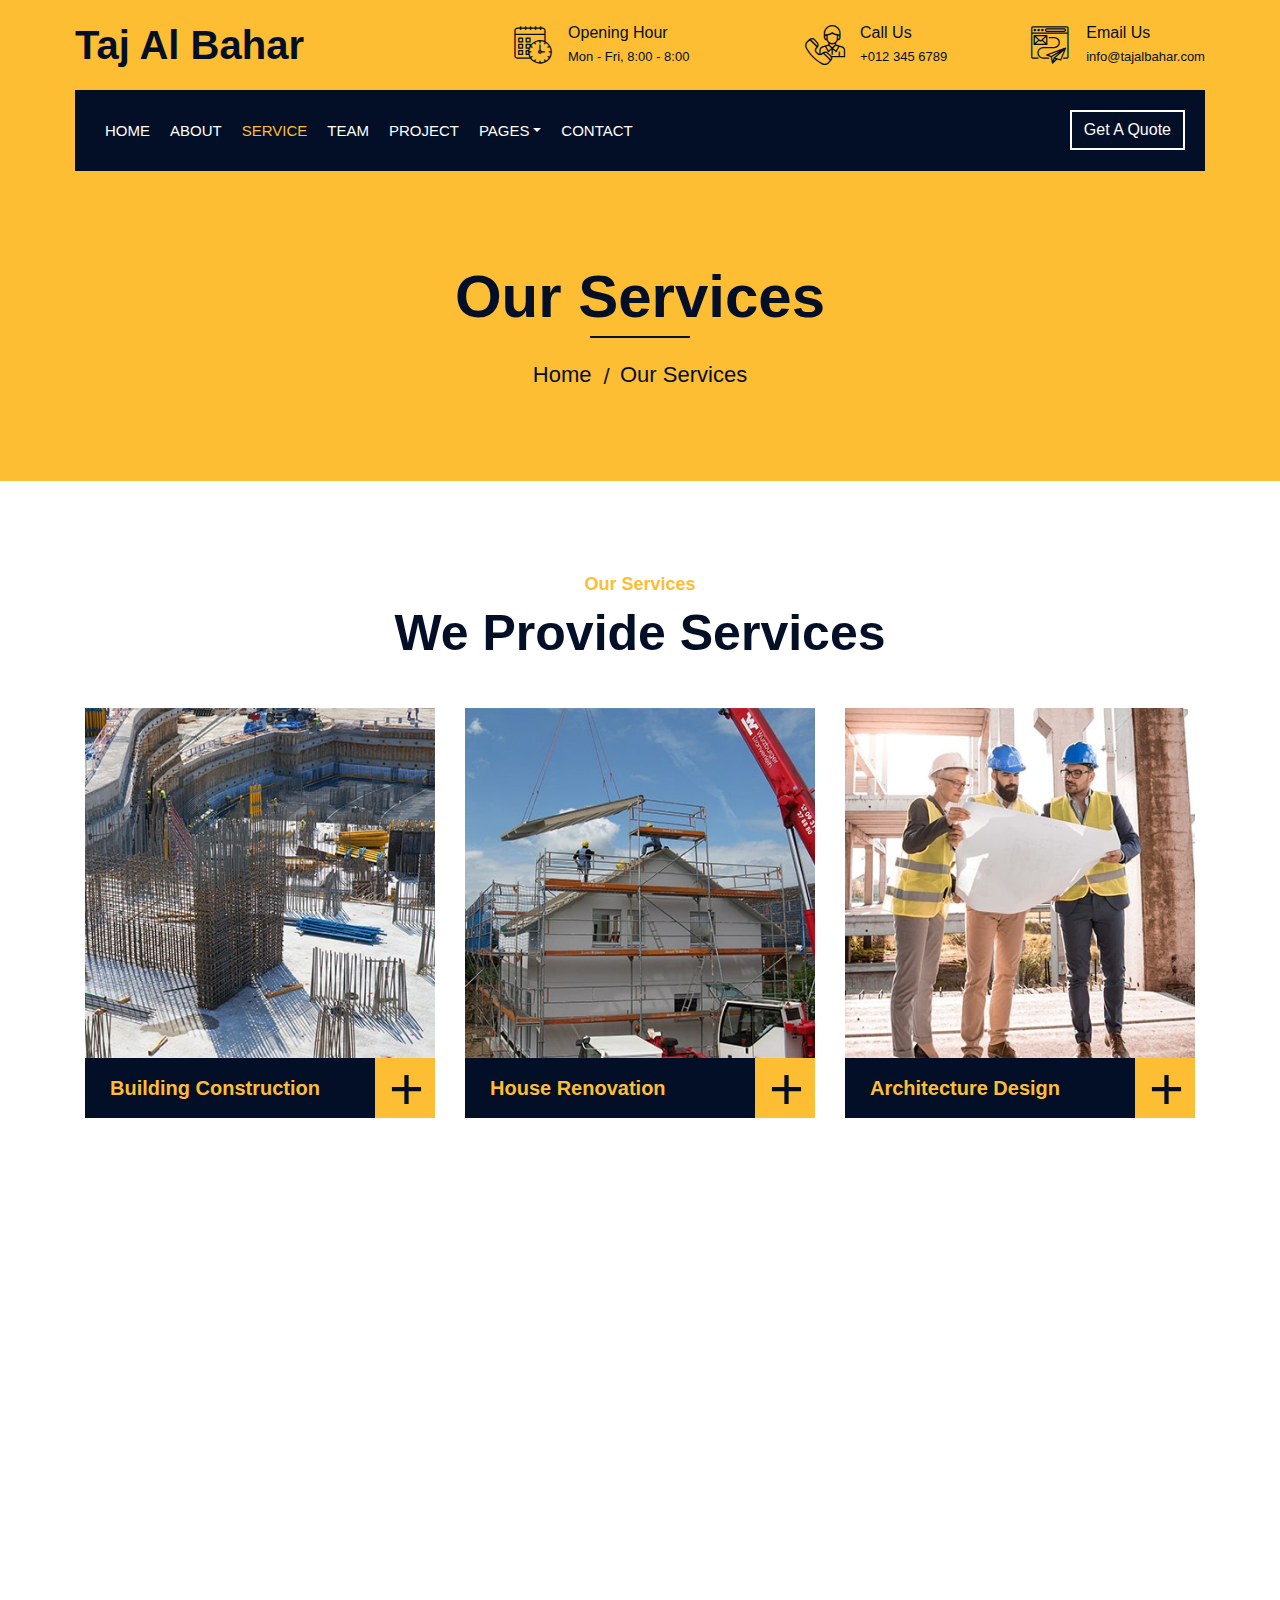
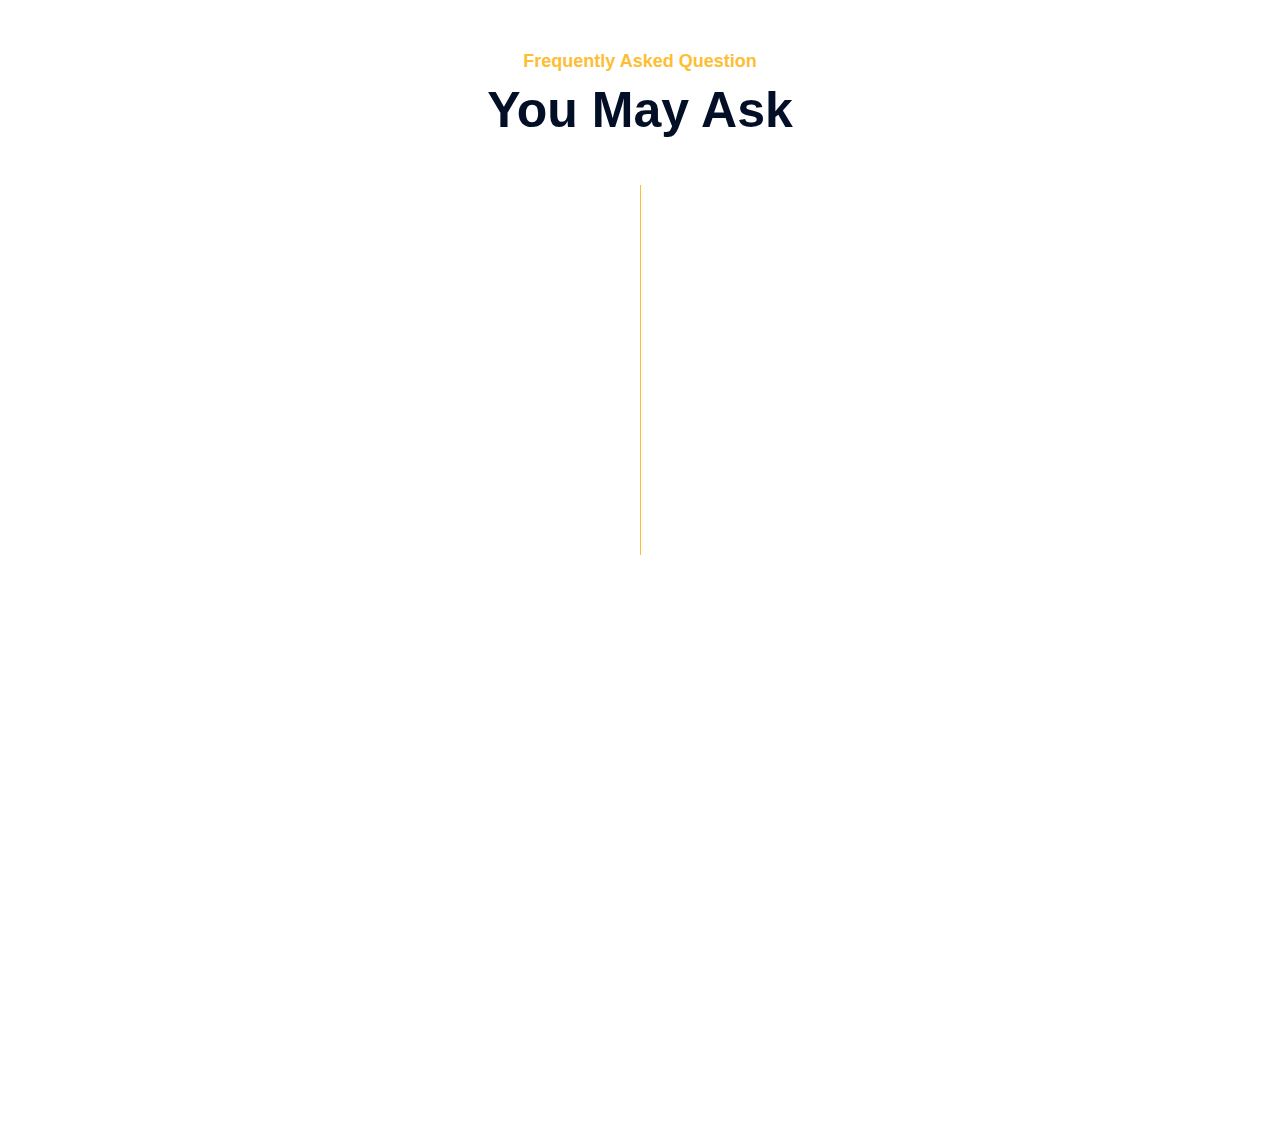
<file: service.html>
<!DOCTYPE html>
<html lang="en">
    <head>
        <meta charset="utf-8">
        <title>Taj Al Bahar (TAB) - Dubai based supplier of building materials to
      the Middle East Region</title>
        <meta content="width=device-width, initial-scale=1.0" name="viewport">
        <meta content="Taj, Al Bahar, General, Trading, Dubai, Building, Materials, Supplier, Plywood, Sanitary ware, Safety Equipments" name="keywords">
        <meta content="A Reliable and Trusted Supplier of Building Materials in Dubai" name="description">

        <!-- Favicon -->
        <link href="img/favicon.png" rel="icon">

        <!-- Google Font -->
        <link href="https://fonts.googleapis.com/css2?family=Poppins:wght@100;200;300;400;500;600;700;800;900&display=swap" rel="stylesheet">

        <!-- CSS Libraries -->
        <link href="https://stackpath.bootstrapcdn.com/bootstrap/4.4.1/css/bootstrap.min.css" rel="stylesheet">
        <link href="https://cdnjs.cloudflare.com/ajax/libs/font-awesome/5.10.0/css/all.min.css" rel="stylesheet">
        <link href="lib/flaticon/font/flaticon.css" rel="stylesheet"> 
        <link href="lib/animate/animate.min.css" rel="stylesheet">
        <link href="lib/owlcarousel/assets/owl.carousel.min.css" rel="stylesheet">
        <link href="lib/lightbox/css/lightbox.min.css" rel="stylesheet">
        <link href="lib/slick/slick.css" rel="stylesheet">
        <link href="lib/slick/slick-theme.css" rel="stylesheet">

        <!-- Template Stylesheet -->
        <link href="css/style.css" rel="stylesheet">
    </head>

    <body>
        <div class="wrapper">
            <!-- Top Bar Start -->
            <div class="top-bar">
                <div class="container-fluid">
                    <div class="row align-items-center">
                        <div class="col-lg-4 col-md-12">
                            <div class="logo">
                                <a href="index.html">
                                    <h1>Taj Al Bahar</h1>
                                    <!-- <img src="img/logo.jpg" alt="Logo"> -->
                                </a>
                            </div>
                        </div>
                        <div class="col-lg-8 col-md-7 d-none d-lg-block">
                            <div class="row">
                                <div class="col-4">
                                    <div class="top-bar-item">
                                        <div class="top-bar-icon">
                                            <i class="flaticon-calendar"></i>
                                        </div>
                                        <div class="top-bar-text">
                                            <h3>Opening Hour</h3>
                                            <p>Mon - Fri, 8:00 - 8:00</p>
                                        </div>
                                    </div>
                                </div>
                                <div class="col-4">
                                    <div class="top-bar-item">
                                        <div class="top-bar-icon">
                                            <i class="flaticon-call"></i>
                                        </div>
                                        <div class="top-bar-text">
                                            <h3>Call Us</h3>
                                            <p>+012 345 6789</p>
                                        </div>
                                    </div>
                                </div>
                                <div class="col-4">
                                    <div class="top-bar-item">
                                        <div class="top-bar-icon">
                                            <i class="flaticon-send-mail"></i>
                                        </div>
                                        <div class="top-bar-text">
                                            <h3>Email Us</h3>
                                            <p>info@tajalbahar.com</p>
                                        </div>
                                    </div>
                                </div>
                            </div>
                        </div>
                    </div>
                </div>
            </div>
            <!-- Top Bar End -->

            <!-- Nav Bar Start -->
            <div class="nav-bar">
                <div class="container-fluid">
                    <nav class="navbar navbar-expand-lg bg-dark navbar-dark">
                        <a href="#" class="navbar-brand">MENU</a>
                        <button type="button" class="navbar-toggler" data-toggle="collapse" data-target="#navbarCollapse">
                            <span class="navbar-toggler-icon"></span>
                        </button>

                        <div class="collapse navbar-collapse justify-content-between" id="navbarCollapse">
                            <div class="navbar-nav mr-auto">
                                <a href="index.html" class="nav-item nav-link">Home</a>
                                <a href="about.html" class="nav-item nav-link">About</a>
                                <a href="service.html" class="nav-item nav-link active">Service</a>
                                <a href="team.html" class="nav-item nav-link">Team</a>
                                <a href="portfolio.html" class="nav-item nav-link">Project</a>
                                <div class="nav-item dropdown">
                                    <a href="#" class="nav-link dropdown-toggle" data-toggle="dropdown">Pages</a>
                                    <div class="dropdown-menu">
                                        <a href="blog.html" class="dropdown-item">Blog Page</a>
                                        <a href="single.html" class="dropdown-item">Single Page</a>
                                    </div>
                                </div>
                                <a href="contact.html" class="nav-item nav-link">Contact</a>
                            </div>
                            <div class="ml-auto">
                                <a class="btn" href="#">Get A Quote</a>
                            </div>
                        </div>
                    </nav>
                </div>
            </div>
            <!-- Nav Bar End -->
            
            
            <!-- Page Header Start -->
            <div class="page-header">
                <div class="container">
                    <div class="row">
                        <div class="col-12">
                            <h2>Our Services</h2>
                        </div>
                        <div class="col-12">
                            <a href="">Home</a>
                            <a href="">Our Services</a>
                        </div>
                    </div>
                </div>
            </div>
            <!-- Page Header End -->


            <!-- Service Start -->
            <div class="service">
                <div class="container">
                    <div class="section-header text-center">
                        <p>Our Services</p>
                        <h2>We Provide Services</h2>
                    </div>
                    <div class="row">
                        <div class="col-lg-4 col-md-6 wow fadeInUp" data-wow-delay="0.1s">
                            <div class="service-item">
                                <div class="service-img">
                                    <img src="img/service-1.jpg" alt="Image">
                                    <div class="service-overlay">
                                        <p>
                                            Lorem ipsum dolor sit amet, consectetur adipiscing elit. Phasellus nec pretium mi. Curabitur facilisis ornare velit non vulputate. Aliquam metus tortor, auctor id gravida condimentum, viverra quis sem.
                                        </p>
                                    </div>
                                </div>
                                <div class="service-text">
                                    <h3>Building Construction</h3>
                                    <a class="btn" href="img/service-1.jpg" data-lightbox="service">+</a>
                                </div>
                            </div>
                        </div>
                        <div class="col-lg-4 col-md-6 wow fadeInUp" data-wow-delay="0.2s">
                            <div class="service-item">
                                <div class="service-img">
                                    <img src="img/service-2.jpg" alt="Image">
                                    <div class="service-overlay">
                                        <p>
                                            Lorem ipsum dolor sit amet, consectetur adipiscing elit. Phasellus nec pretium mi. Curabitur facilisis ornare velit non vulputate. Aliquam metus tortor, auctor id gravida condimentum, viverra quis sem.
                                        </p>
                                    </div>
                                </div>
                                <div class="service-text">
                                    <h3>House Renovation</h3>
                                    <a class="btn" href="img/service-2.jpg" data-lightbox="service">+</a>
                                </div>
                            </div>
                        </div>
                        <div class="col-lg-4 col-md-6 wow fadeInUp" data-wow-delay="0.3s">
                            <div class="service-item">
                                <div class="service-img">
                                    <img src="img/service-3.jpg" alt="Image">
                                    <div class="service-overlay">
                                        <p>
                                            Lorem ipsum dolor sit amet, consectetur adipiscing elit. Phasellus nec pretium mi. Curabitur facilisis ornare velit non vulputate. Aliquam metus tortor, auctor id gravida condimentum, viverra quis sem.
                                        </p>
                                    </div>
                                </div>
                                <div class="service-text">
                                    <h3>Architecture Design</h3>
                                    <a class="btn" href="img/service-3.jpg" data-lightbox="service">+</a>
                                </div>
                            </div>
                        </div>
                        <div class="col-lg-4 col-md-6 wow fadeInUp" data-wow-delay="0.4s">
                            <div class="service-item">
                                <div class="service-img">
                                    <img src="img/service-4.jpg" alt="Image">
                                    <div class="service-overlay">
                                        <p>
                                            Lorem ipsum dolor sit amet, consectetur adipiscing elit. Phasellus nec pretium mi. Curabitur facilisis ornare velit non vulputate. Aliquam metus tortor, auctor id gravida condimentum, viverra quis sem.
                                        </p>
                                    </div>
                                </div>
                                <div class="service-text">
                                    <h3>Interior Design</h3>
                                    <a class="btn" href="img/service-4.jpg" data-lightbox="service">+</a>
                                </div>
                            </div>
                        </div>
                        <div class="col-lg-4 col-md-6 wow fadeInUp" data-wow-delay="0.5s">
                            <div class="service-item">
                                <div class="service-img">
                                    <img src="img/service-5.jpg" alt="Image">
                                    <div class="service-overlay">
                                        <p>
                                            Lorem ipsum dolor sit amet, consectetur adipiscing elit. Phasellus nec pretium mi. Curabitur facilisis ornare velit non vulputate. Aliquam metus tortor, auctor id gravida condimentum, viverra quis sem.
                                        </p>
                                    </div>
                                </div>
                                <div class="service-text">
                                    <h3>Fixing & Support</h3>
                                    <a class="btn" href="img/service-5.jpg" data-lightbox="service">+</a>
                                </div>
                            </div>
                        </div>
                        <div class="col-lg-4 col-md-6 wow fadeInUp" data-wow-delay="0.6s">
                            <div class="service-item">
                                <div class="service-img">
                                    <img src="img/service-6.jpg" alt="Image">
                                    <div class="service-overlay">
                                        <p>
                                            Lorem ipsum dolor sit amet, consectetur adipiscing elit. Phasellus nec pretium mi. Curabitur facilisis ornare velit non vulputate. Aliquam metus tortor, auctor id gravida condimentum, viverra quis sem.
                                        </p>
                                    </div>
                                </div>
                                <div class="service-text">
                                    <h3>Painting</h3>
                                    <a class="btn" href="img/service-6.jpg" data-lightbox="service">+</a>
                                </div>
                            </div>
                        </div>
                    </div>
                </div>
            </div>
            <!-- Service End -->
            
            
            <!-- FAQs Start -->
            <div class="faqs">
                <div class="container">
                    <div class="section-header text-center">
                        <p>Frequently Asked Question</p>
                        <h2>You May Ask</h2>
                    </div>
                    <div class="row">
                        <div class="col-md-6">
                            <div id="accordion-1">
                                <div class="card wow fadeInLeft" data-wow-delay="0.1s">
                                    <div class="card-header">
                                        <a class="card-link collapsed" data-toggle="collapse" href="#collapseOne">
                                            Lorem ipsum dolor sit amet?
                                        </a>
                                    </div>
                                    <div id="collapseOne" class="collapse" data-parent="#accordion-1">
                                        <div class="card-body">
                                            Lorem ipsum dolor sit amet, consectetur adipiscing elit. Phasellus nec pretium mi. Curabitur facilisis ornare velit non.
                                        </div>
                                    </div>
                                </div>
                                <div class="card wow fadeInLeft" data-wow-delay="0.2s">
                                    <div class="card-header">
                                        <a class="card-link collapsed" data-toggle="collapse" href="#collapseTwo">
                                            Lorem ipsum dolor sit amet?
                                        </a>
                                    </div>
                                    <div id="collapseTwo" class="collapse" data-parent="#accordion-1">
                                        <div class="card-body">
                                            Lorem ipsum dolor sit amet, consectetur adipiscing elit. Phasellus nec pretium mi. Curabitur facilisis ornare velit non.
                                        </div>
                                    </div>
                                </div>
                                <div class="card wow fadeInLeft" data-wow-delay="0.3s">
                                    <div class="card-header">
                                        <a class="card-link collapsed" data-toggle="collapse" href="#collapseThree">
                                            Lorem ipsum dolor sit amet?
                                        </a>
                                    </div>
                                    <div id="collapseThree" class="collapse" data-parent="#accordion-1">
                                        <div class="card-body">
                                            Lorem ipsum dolor sit amet, consectetur adipiscing elit. Phasellus nec pretium mi. Curabitur facilisis ornare velit non.
                                        </div>
                                    </div>
                                </div>
                                <div class="card wow fadeInLeft" data-wow-delay="0.4s">
                                    <div class="card-header">
                                        <a class="card-link collapsed" data-toggle="collapse" href="#collapseFour">
                                            Lorem ipsum dolor sit amet?
                                        </a>
                                    </div>
                                    <div id="collapseFour" class="collapse" data-parent="#accordion-1">
                                        <div class="card-body">
                                            Lorem ipsum dolor sit amet, consectetur adipiscing elit. Phasellus nec pretium mi. Curabitur facilisis ornare velit non.
                                        </div>
                                    </div>
                                </div>
                                <div class="card wow fadeInLeft" data-wow-delay="0.5s">
                                    <div class="card-header">
                                        <a class="card-link collapsed" data-toggle="collapse" href="#collapseFive">
                                            Lorem ipsum dolor sit amet?
                                        </a>
                                    </div>
                                    <div id="collapseFive" class="collapse" data-parent="#accordion-1">
                                        <div class="card-body">
                                            Lorem ipsum dolor sit amet, consectetur adipiscing elit. Phasellus nec pretium mi. Curabitur facilisis ornare velit non.
                                        </div>
                                    </div>
                                </div>
                            </div>
                        </div>
                        <div class="col-md-6">
                            <div id="accordion-2">
                                <div class="card wow fadeInRight" data-wow-delay="0.1s">
                                    <div class="card-header">
                                        <a class="card-link collapsed" data-toggle="collapse" href="#collapseSix">
                                            Lorem ipsum dolor sit amet?
                                        </a>
                                    </div>
                                    <div id="collapseSix" class="collapse" data-parent="#accordion-2">
                                        <div class="card-body">
                                            Lorem ipsum dolor sit amet, consectetur adipiscing elit. Phasellus nec pretium mi. Curabitur facilisis ornare velit non.
                                        </div>
                                    </div>
                                </div>
                                <div class="card wow fadeInRight" data-wow-delay="0.2s">
                                    <div class="card-header">
                                        <a class="card-link collapsed" data-toggle="collapse" href="#collapseSeven">
                                            Lorem ipsum dolor sit amet?
                                        </a>
                                    </div>
                                    <div id="collapseSeven" class="collapse" data-parent="#accordion-2">
                                        <div class="card-body">
                                            Lorem ipsum dolor sit amet, consectetur adipiscing elit. Phasellus nec pretium mi. Curabitur facilisis ornare velit non.
                                        </div>
                                    </div>
                                </div>
                                <div class="card wow fadeInRight" data-wow-delay="0.3s">
                                    <div class="card-header">
                                        <a class="card-link collapsed" data-toggle="collapse" href="#collapseEight">
                                            Lorem ipsum dolor sit amet?
                                        </a>
                                    </div>
                                    <div id="collapseEight" class="collapse" data-parent="#accordion-2">
                                        <div class="card-body">
                                            Lorem ipsum dolor sit amet, consectetur adipiscing elit. Phasellus nec pretium mi. Curabitur facilisis ornare velit non.
                                        </div>
                                    </div>
                                </div>
                                <div class="card wow fadeInRight" data-wow-delay="0.4s">
                                    <div class="card-header">
                                        <a class="card-link collapsed" data-toggle="collapse" href="#collapseNine">
                                            Lorem ipsum dolor sit amet?
                                        </a>
                                    </div>
                                    <div id="collapseNine" class="collapse" data-parent="#accordion-2">
                                        <div class="card-body">
                                            Lorem ipsum dolor sit amet, consectetur adipiscing elit. Phasellus nec pretium mi. Curabitur facilisis ornare velit non.
                                        </div>
                                    </div>
                                </div>
                                <div class="card wow fadeInRight" data-wow-delay="0.5s">
                                    <div class="card-header">
                                        <a class="card-link collapsed" data-toggle="collapse" href="#collapseTen">
                                            Lorem ipsum dolor sit amet?
                                        </a>
                                    </div>
                                    <div id="collapseTen" class="collapse" data-parent="#accordion-2">
                                        <div class="card-body">
                                            Lorem ipsum dolor sit amet, consectetur adipiscing elit. Phasellus nec pretium mi. Curabitur facilisis ornare velit non.
                                        </div>
                                    </div>
                                </div>
                            </div>
                        </div>
                    </div>
                </div>
            </div>
            <!-- FAQs End -->


            <!-- Footer Start -->
            <div class="footer wow fadeIn" data-wow-delay="0.3s">
                <div class="container">
                    <div class="row">
                        <div class="col-md-6 col-lg-3">
                            <div class="footer-contact">
                                <h2>Office Contact</h2>
                                <p><i class="fa fa-map-marker-alt"></i>123 Street, New York, USA</p>
                                <p><i class="fa fa-phone-alt"></i>+012 345 67890</p>
                                <p><i class="fa fa-envelope"></i>info@example.com</p>
                                <div class="footer-social">
                                    <a href=""><i class="fab fa-twitter"></i></a>
                                    <a href=""><i class="fab fa-facebook-f"></i></a>
                                    <a href=""><i class="fab fa-youtube"></i></a>
                                    <a href=""><i class="fab fa-instagram"></i></a>
                                    <a href=""><i class="fab fa-linkedin-in"></i></a>
                                </div>
                            </div>
                        </div>
                        <div class="col-md-6 col-lg-3">
                            <div class="footer-link">
                                <h2>Services Areas</h2>
                                <a href="">Building Construction</a>
                                <a href="">House Renovation</a>
                                <a href="">Architecture Design</a>
                                <a href="">Interior Design</a>
                                <a href="">Painting</a>
                            </div>
                        </div>
                        <div class="col-md-6 col-lg-3">
                            <div class="footer-link">
                                <h2>Useful Pages</h2>
                                <a href="">About Us</a>
                                <a href="">Contact Us</a>
                                <a href="">Our Team</a>
                                <a href="">Projects</a>
                                <a href="">Testimonial</a>
                            </div>
                        </div>
                        <div class="col-md-6 col-lg-3">
                            <div class="newsletter">
                                <h2>Newsletter</h2>
                                <p>
                                    Lorem ipsum dolor sit amet elit. Phasellus nec pretium mi. Curabitur facilisis ornare velit non vulpu
                                </p>
                                <div class="form">
                                    <input class="form-control" placeholder="Email here">
                                    <button class="btn">Submit</button>
                                </div>
                            </div>
                        </div>
                    </div>
                </div>
                <div class="container footer-menu">
                    <div class="f-menu">
                        <a href="">Terms of use</a>
                        <a href="">Privacy policy</a>
                        <a href="">Cookies</a>
                        <a href="">Help</a>
                        <a href="">FQAs</a>
                    </div>
                </div>
                <div class="container copyright">
                    <div class="row">
                        <div class="col-md-6">
                            <p>&copy; <a href="#">Your Site Name</a>, All Right Reserved.</p>
                        </div>
                        <div class="col-md-6">
                            <p>Designed By <a href="https://htmlcodex.com">HTML Codex</a></p>
                        </div>
                    </div>
                </div>
            </div>
            <!-- Footer End -->

            <a href="#" class="back-to-top"><i class="fa fa-chevron-up"></i></a>
        </div>

        <!-- JavaScript Libraries -->
        <script src="https://code.jquery.com/jquery-3.4.1.min.js"></script>
        <script src="https://stackpath.bootstrapcdn.com/bootstrap/4.4.1/js/bootstrap.bundle.min.js"></script>
        <script src="lib/easing/easing.min.js"></script>
        <script src="lib/wow/wow.min.js"></script>
        <script src="lib/owlcarousel/owl.carousel.min.js"></script>
        <script src="lib/isotope/isotope.pkgd.min.js"></script>
        <script src="lib/lightbox/js/lightbox.min.js"></script>
        <script src="lib/waypoints/waypoints.min.js"></script>
        <script src="lib/counterup/counterup.min.js"></script>
        <script src="lib/slick/slick.min.js"></script>

        <!-- Template Javascript -->
        <script src="js/main.js"></script>
    </body>
</html>
</file>
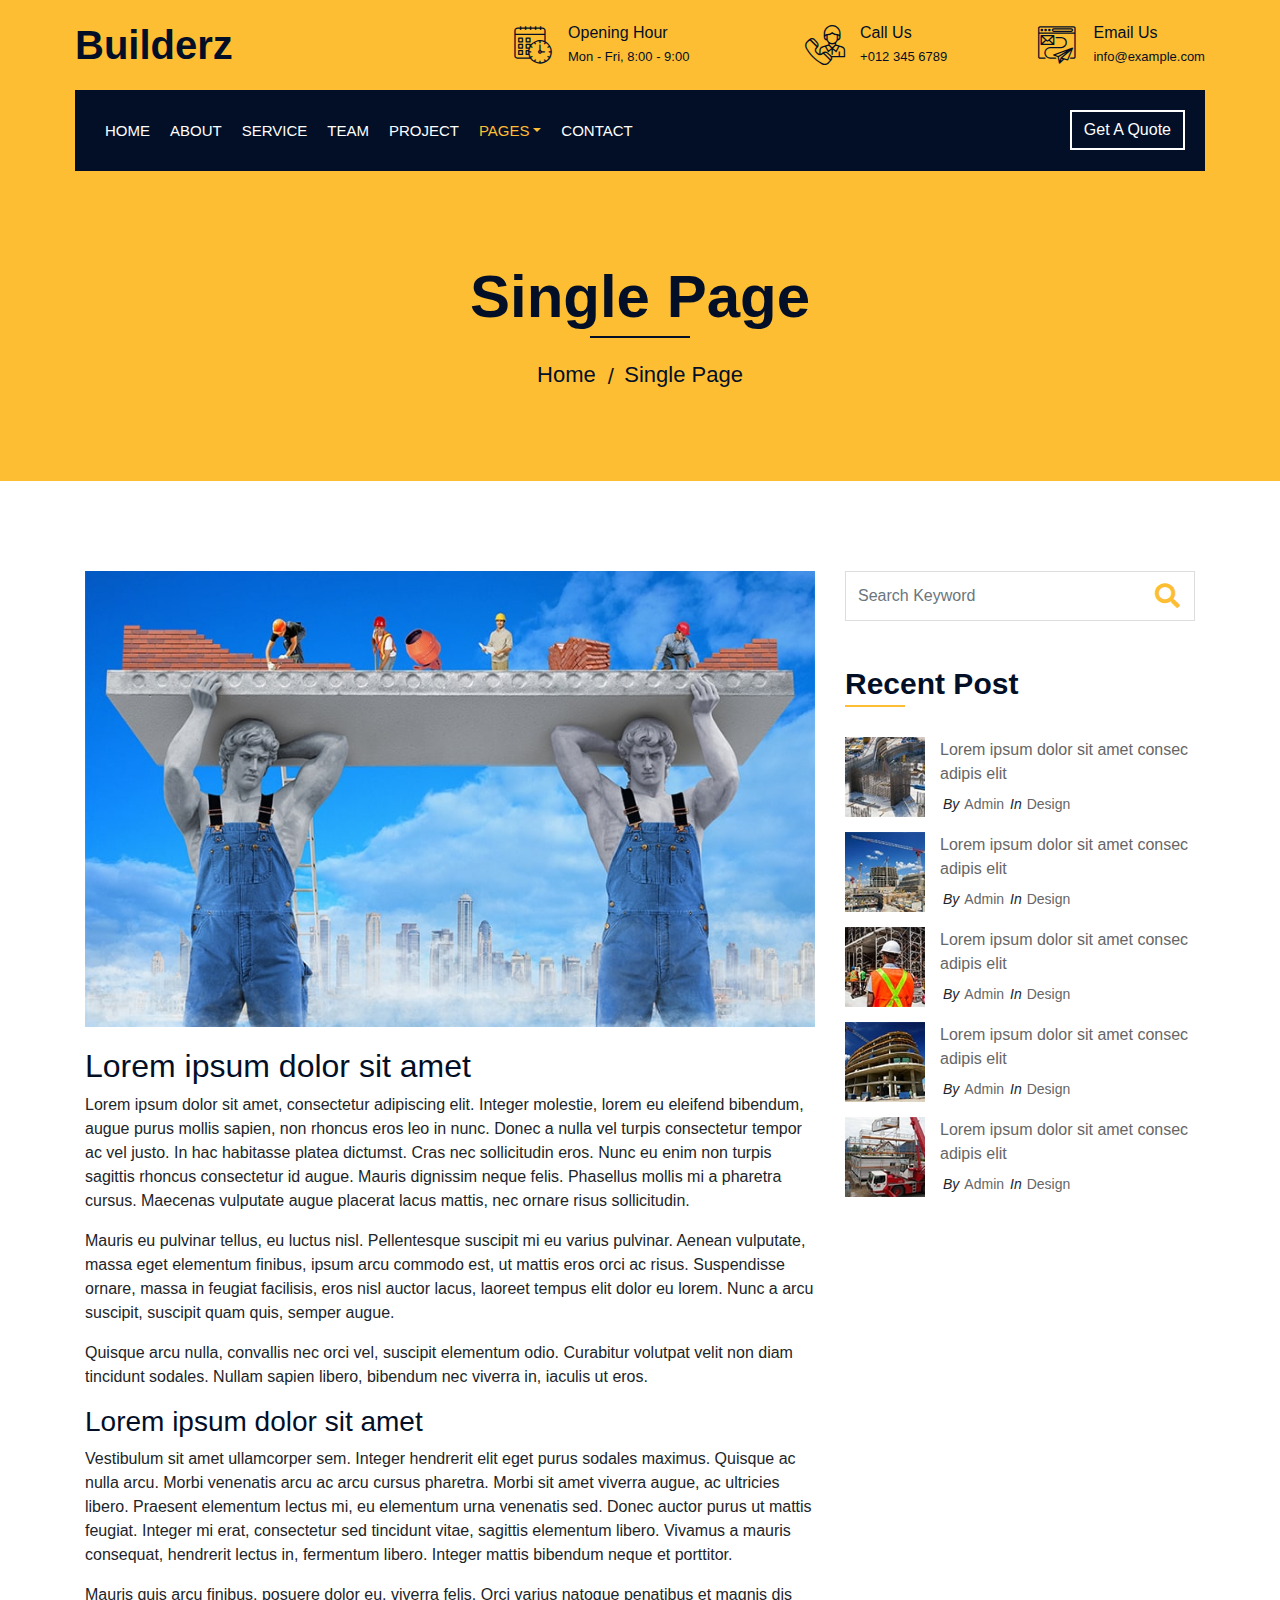
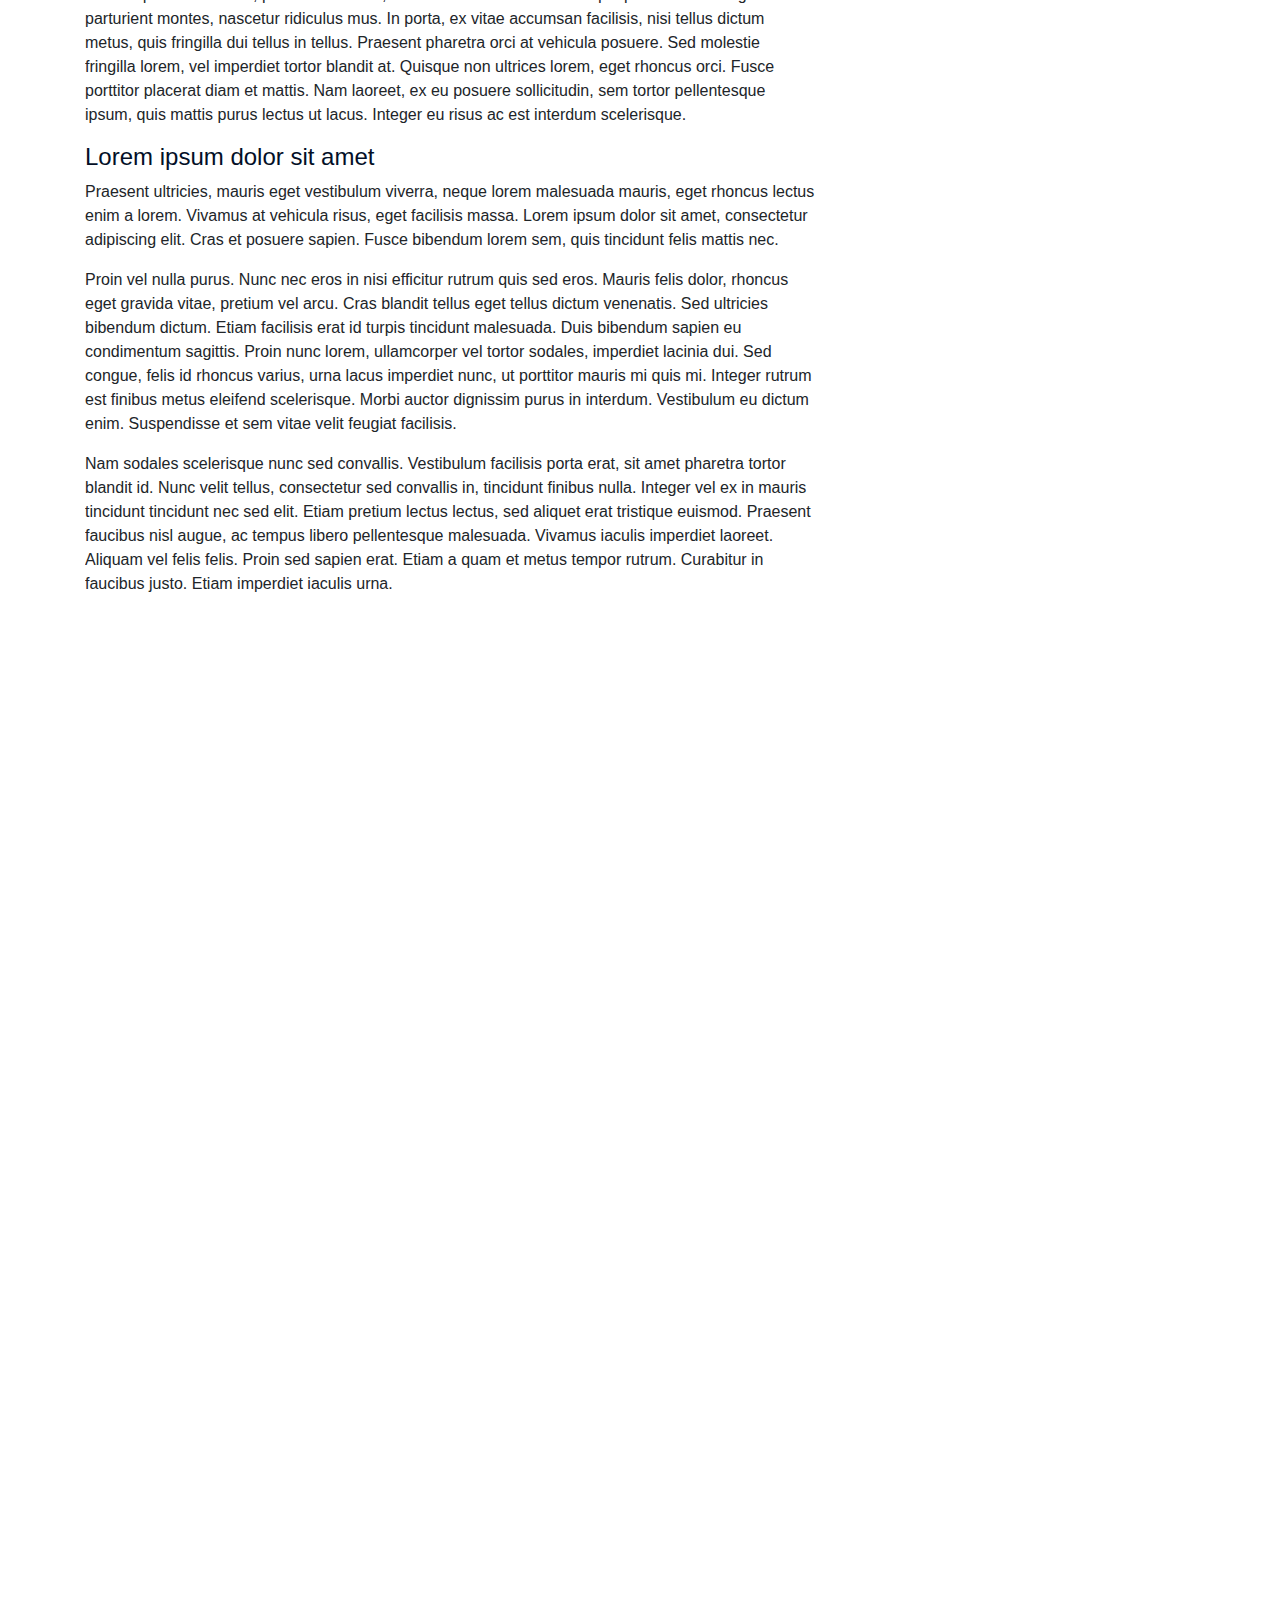
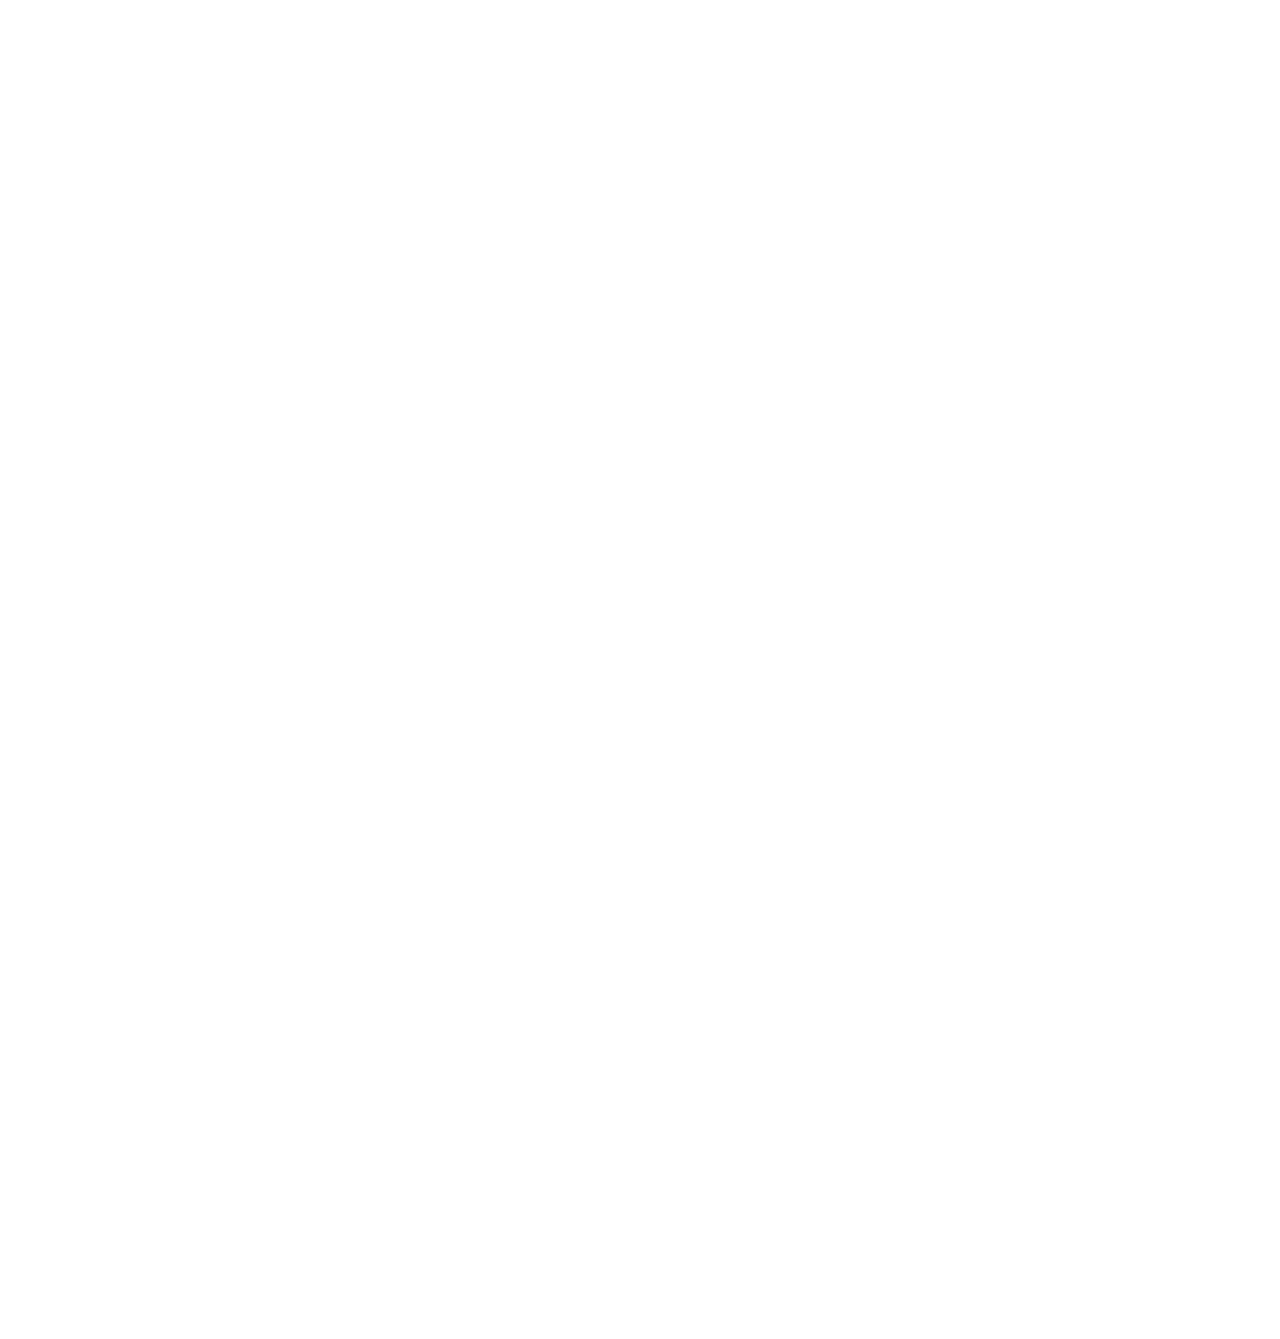
<file: single.html>
<!DOCTYPE html>
<html lang="en">
    <head>
        <meta charset="utf-8">
        <title>Builderz - Construction Company Website Template</title>
        <meta content="width=device-width, initial-scale=1.0" name="viewport">
        <meta content="Construction Company Website Template" name="keywords">
        <meta content="Construction Company Website Template" name="description">

        <!-- Favicon -->
        <link href="img/favicon.ico" rel="icon">

        <!-- Google Font -->
        <link href="https://fonts.googleapis.com/css2?family=Poppins:wght@100;200;300;400;500;600;700;800;900&display=swap" rel="stylesheet">

        <!-- CSS Libraries -->
        <link href="https://stackpath.bootstrapcdn.com/bootstrap/4.4.1/css/bootstrap.min.css" rel="stylesheet">
        <link href="https://cdnjs.cloudflare.com/ajax/libs/font-awesome/5.10.0/css/all.min.css" rel="stylesheet">
        <link href="lib/flaticon/font/flaticon.css" rel="stylesheet"> 
        <link href="lib/animate/animate.min.css" rel="stylesheet">
        <link href="lib/owlcarousel/assets/owl.carousel.min.css" rel="stylesheet">
        <link href="lib/lightbox/css/lightbox.min.css" rel="stylesheet">
        <link href="lib/slick/slick.css" rel="stylesheet">
        <link href="lib/slick/slick-theme.css" rel="stylesheet">

        <!-- Template Stylesheet -->
        <link href="css/style.css" rel="stylesheet">
    </head>

    <body>
        <div class="wrapper">
            <!-- Top Bar Start -->
            <div class="top-bar">
                <div class="container-fluid">
                    <div class="row align-items-center">
                        <div class="col-lg-4 col-md-12">
                            <div class="logo">
                                <a href="index.html">
                                    <h1>Builderz</h1>
                                    <!-- <img src="img/logo.jpg" alt="Logo"> -->
                                </a>
                            </div>
                        </div>
                        <div class="col-lg-8 col-md-7 d-none d-lg-block">
                            <div class="row">
                                <div class="col-4">
                                    <div class="top-bar-item">
                                        <div class="top-bar-icon">
                                            <i class="flaticon-calendar"></i>
                                        </div>
                                        <div class="top-bar-text">
                                            <h3>Opening Hour</h3>
                                            <p>Mon - Fri, 8:00 - 9:00</p>
                                        </div>
                                    </div>
                                </div>
                                <div class="col-4">
                                    <div class="top-bar-item">
                                        <div class="top-bar-icon">
                                            <i class="flaticon-call"></i>
                                        </div>
                                        <div class="top-bar-text">
                                            <h3>Call Us</h3>
                                            <p>+012 345 6789</p>
                                        </div>
                                    </div>
                                </div>
                                <div class="col-4">
                                    <div class="top-bar-item">
                                        <div class="top-bar-icon">
                                            <i class="flaticon-send-mail"></i>
                                        </div>
                                        <div class="top-bar-text">
                                            <h3>Email Us</h3>
                                            <p>info@example.com</p>
                                        </div>
                                    </div>
                                </div>
                            </div>
                        </div>
                    </div>
                </div>
            </div>
            <!-- Top Bar End -->

            <!-- Nav Bar Start -->
            <div class="nav-bar">
                <div class="container-fluid">
                    <nav class="navbar navbar-expand-lg bg-dark navbar-dark">
                        <a href="#" class="navbar-brand">MENU</a>
                        <button type="button" class="navbar-toggler" data-toggle="collapse" data-target="#navbarCollapse">
                            <span class="navbar-toggler-icon"></span>
                        </button>

                        <div class="collapse navbar-collapse justify-content-between" id="navbarCollapse">
                            <div class="navbar-nav mr-auto">
                                <a href="index.html" class="nav-item nav-link">Home</a>
                                <a href="about.html" class="nav-item nav-link">About</a>
                                <a href="service.html" class="nav-item nav-link">Service</a>
                                <a href="team.html" class="nav-item nav-link">Team</a>
                                <a href="portfolio.html" class="nav-item nav-link">Project</a>
                                <div class="nav-item dropdown">
                                    <a href="#" class="nav-link dropdown-toggle active" data-toggle="dropdown">Pages</a>
                                    <div class="dropdown-menu">
                                        <a href="blog.html" class="dropdown-item">Blog Page</a>
                                        <a href="single.html" class="dropdown-item">Single Page</a>
                                    </div>
                                </div>
                                <a href="contact.html" class="nav-item nav-link">Contact</a>
                            </div>
                            <div class="ml-auto">
                                <a class="btn" href="#">Get A Quote</a>
                            </div>
                        </div>
                    </nav>
                </div>
            </div>
            <!-- Nav Bar End -->


            <!-- Page Header Start -->
            <div class="page-header">
                <div class="container">
                    <div class="row">
                        <div class="col-12">
                            <h2>Single Page</h2>
                        </div>
                        <div class="col-12">
                            <a href="">Home</a>
                            <a href="">Single Page</a>
                        </div>
                    </div>
                </div>
            </div>
            <!-- Page Header End -->


            <!-- Single Post Start-->
            <div class="single">
                <div class="container">
                    <div class="row">
                        <div class="col-lg-8">
                            <div class="single-content wow fadeInUp">
                                <img src="img/single.jpg" />
                                <h2>Lorem ipsum dolor sit amet</h2>
                                <p>
                                    Lorem ipsum dolor sit amet, consectetur adipiscing elit. Integer molestie, lorem eu eleifend bibendum, augue purus mollis sapien, non rhoncus eros leo in nunc. Donec a nulla vel turpis consectetur tempor ac vel justo. In hac habitasse platea dictumst. Cras nec sollicitudin eros. Nunc eu enim non turpis sagittis rhoncus consectetur id augue. Mauris dignissim neque felis. Phasellus mollis mi a pharetra cursus. Maecenas vulputate augue placerat lacus mattis, nec ornare risus sollicitudin.
                                </p>
                                <p>
                                    Mauris eu pulvinar tellus, eu luctus nisl. Pellentesque suscipit mi eu varius pulvinar. Aenean vulputate, massa eget elementum finibus, ipsum arcu commodo est, ut mattis eros orci ac risus. Suspendisse ornare, massa in feugiat facilisis, eros nisl auctor lacus, laoreet tempus elit dolor eu lorem. Nunc a arcu suscipit, suscipit quam quis, semper augue.
                                </p>
                                <p>
                                    Quisque arcu nulla, convallis nec orci vel, suscipit elementum odio. Curabitur volutpat velit non diam tincidunt sodales. Nullam sapien libero, bibendum nec viverra in, iaculis ut eros.
                                </p>
                                <h3>Lorem ipsum dolor sit amet</h3>
                                <p>
                                    Vestibulum sit amet ullamcorper sem. Integer hendrerit elit eget purus sodales maximus. Quisque ac nulla arcu. Morbi venenatis arcu ac arcu cursus pharetra. Morbi sit amet viverra augue, ac ultricies libero. Praesent elementum lectus mi, eu elementum urna venenatis sed. Donec auctor purus ut mattis feugiat. Integer mi erat, consectetur sed tincidunt vitae, sagittis elementum libero. Vivamus a mauris consequat, hendrerit lectus in, fermentum libero. Integer mattis bibendum neque et porttitor.
                                </p>
                                <p>
                                    Mauris quis arcu finibus, posuere dolor eu, viverra felis. Orci varius natoque penatibus et magnis dis parturient montes, nascetur ridiculus mus. In porta, ex vitae accumsan facilisis, nisi tellus dictum metus, quis fringilla dui tellus in tellus. Praesent pharetra orci at vehicula posuere. Sed molestie fringilla lorem, vel imperdiet tortor blandit at. Quisque non ultrices lorem, eget rhoncus orci. Fusce porttitor placerat diam et mattis. Nam laoreet, ex eu posuere sollicitudin, sem tortor pellentesque ipsum, quis mattis purus lectus ut lacus. Integer eu risus ac est interdum scelerisque.
                                </p>
                                <h4>Lorem ipsum dolor sit amet</h4>
                                <p>
                                    Praesent ultricies, mauris eget vestibulum viverra, neque lorem malesuada mauris, eget rhoncus lectus enim a lorem. Vivamus at vehicula risus, eget facilisis massa. Lorem ipsum dolor sit amet, consectetur adipiscing elit. Cras et posuere sapien. Fusce bibendum lorem sem, quis tincidunt felis mattis nec.
                                </p>
                                <p>
                                    Proin vel nulla purus. Nunc nec eros in nisi efficitur rutrum quis sed eros. Mauris felis dolor, rhoncus eget gravida vitae, pretium vel arcu. Cras blandit tellus eget tellus dictum venenatis. Sed ultricies bibendum dictum. Etiam facilisis erat id turpis tincidunt malesuada. Duis bibendum sapien eu condimentum sagittis. Proin nunc lorem, ullamcorper vel tortor sodales, imperdiet lacinia dui. Sed congue, felis id rhoncus varius, urna lacus imperdiet nunc, ut porttitor mauris mi quis mi. Integer rutrum est finibus metus eleifend scelerisque. Morbi auctor dignissim purus in interdum. Vestibulum eu dictum enim. Suspendisse et sem vitae velit feugiat facilisis.
                                </p>
                                <p>
                                    Nam sodales scelerisque nunc sed convallis. Vestibulum facilisis porta erat, sit amet pharetra tortor blandit id. Nunc velit tellus, consectetur sed convallis in, tincidunt finibus nulla. Integer vel ex in mauris tincidunt tincidunt nec sed elit. Etiam pretium lectus lectus, sed aliquet erat tristique euismod. Praesent faucibus nisl augue, ac tempus libero pellentesque malesuada. Vivamus iaculis imperdiet laoreet. Aliquam vel felis felis. Proin sed sapien erat. Etiam a quam et metus tempor rutrum. Curabitur in faucibus justo. Etiam imperdiet iaculis urna.
                                </p>
                            </div>
                            <div class="single-tags wow fadeInUp">
                                <a href="">National</a>
                                <a href="">International</a>
                                <a href="">Economics</a>
                                <a href="">Politics</a>
                                <a href="">Lifestyle</a>
                                <a href="">Technology</a>
                                <a href="">Trades</a>
                            </div>
                            <div class="single-bio wow fadeInUp">
                                <div class="single-bio-img">
                                    <img src="img/user.jpg" />
                                </div>
                                <div class="single-bio-text">
                                    <h3>Author Name</h3>
                                    <p>
                                        Lorem ipsum dolor sit amet elit. Integer lorem augue purus mollis sapien, non eros leo in nunc. Donec a nulla vel turpis tempor ac vel justo. In hac platea dictumst.
                                    </p>
                                </div>
                            </div>
                            <div class="single-related wow fadeInUp">
                                <h2>Related Post</h2>
                                <div class="owl-carousel related-slider">
                                    <div class="post-item">
                                        <div class="post-img">
                                            <img src="img/post-1.jpg" />
                                        </div>
                                        <div class="post-text">
                                            <a href="">Lorem ipsum dolor sit amet consec adipis elit</a>
                                            <div class="post-meta">
                                                <p>By<a href="">Admin</a></p>
                                                <p>In<a href="">Design</a></p>
                                            </div>
                                        </div>
                                    </div>
                                    <div class="post-item">
                                        <div class="post-img">
                                            <img src="img/post-2.jpg" />
                                        </div>
                                        <div class="post-text">
                                            <a href="">Lorem ipsum dolor sit amet consec adipis elit</a>
                                            <div class="post-meta">
                                                <p>By<a href="">Admin</a></p>
                                                <p>In<a href="">Design</a></p>
                                            </div>
                                        </div>
                                    </div>
                                    <div class="post-item">
                                        <div class="post-img">
                                            <img src="img/post-3.jpg" />
                                        </div>
                                        <div class="post-text">
                                            <a href="">Lorem ipsum dolor sit amet consec adipis elit</a>
                                            <div class="post-meta">
                                                <p>By<a href="">Admin</a></p>
                                                <p>In<a href="">Design</a></p>
                                            </div>
                                        </div>
                                    </div>
                                    <div class="post-item">
                                        <div class="post-img">
                                            <img src="img/post-4.jpg" />
                                        </div>
                                        <div class="post-text">
                                            <a href="">Lorem ipsum dolor sit amet consec adipis elit</a>
                                            <div class="post-meta">
                                                <p>By<a href="">Admin</a></p>
                                                <p>In<a href="">Design</a></p>
                                            </div>
                                        </div>
                                    </div>
                                </div>
                            </div>

                            <div class="single-comment wow fadeInUp">
                                <h2>3 Comments</h2>
                                <ul class="comment-list">
                                    <li class="comment-item">
                                        <div class="comment-body">
                                            <div class="comment-img">
                                                <img src="img/user.jpg" />
                                            </div>
                                            <div class="comment-text">
                                                <h3><a href="">Josh Dunn</a></h3>
                                                <span>01 Jan 2045 at 12:00pm</span>
                                                <p>
                                                    Lorem ipsum dolor sit amet elit. Integer lorem augue purus mollis sapien, non eros leo in nunc. Donec a nulla vel turpis tempor ac vel justo. In hac platea dictumst. 
                                                </p>
                                                <a class="btn" href="">Reply</a>
                                            </div>
                                        </div>
                                    </li>
                                    <li class="comment-item">
                                        <div class="comment-body">
                                            <div class="comment-img">
                                                <img src="img/user.jpg" />
                                            </div>
                                            <div class="comment-text">
                                                <h3><a href="">Josh Dunn</a></h3>
                                                <p><span>01 Jan 2045 at 12:00pm</span></p>
                                                <p>
                                                    Lorem ipsum dolor sit amet elit. Integer lorem augue purus mollis sapien, non eros leo in nunc. Donec a nulla vel turpis tempor ac vel justo. In hac platea dictumst. 
                                                </p>
                                                <a class="btn" href="">Reply</a>
                                            </div>
                                        </div>
                                        <ul class="comment-child">
                                            <li class="comment-item">
                                                <div class="comment-body">
                                                    <div class="comment-img">
                                                        <img src="img/user.jpg" />
                                                    </div>
                                                    <div class="comment-text">
                                                        <h3><a href="">Josh Dunn</a></h3>
                                                        <p><span>01 Jan 2045 at 12:00pm</span></p>
                                                        <p>
                                                            Lorem ipsum dolor sit amet elit. Integer lorem augue purus mollis sapien, non eros leo in nunc. Donec a nulla vel turpis tempor ac vel justo. In hac platea dictumst. 
                                                        </p>
                                                        <a class="btn" href="">Reply</a>
                                                    </div>
                                                </div>
                                            </li>
                                        </ul>
                                    </li>
                                </ul>
                            </div>
                            <div class="comment-form wow fadeInUp">
                                <h2>Leave a comment</h2>
                                <form>
                                    <div class="form-group">
                                        <label for="name">Name *</label>
                                        <input type="text" class="form-control" id="name">
                                    </div>
                                    <div class="form-group">
                                        <label for="email">Email *</label>
                                        <input type="email" class="form-control" id="email">
                                    </div>
                                    <div class="form-group">
                                        <label for="website">Website</label>
                                        <input type="url" class="form-control" id="website">
                                    </div>

                                    <div class="form-group">
                                        <label for="message">Message *</label>
                                        <textarea id="message" cols="30" rows="5" class="form-control"></textarea>
                                    </div>
                                    <div class="form-group">
                                        <input type="submit" value="Post Comment" class="btn">
                                    </div>
                                </form>
                            </div>
                        </div>

                        <div class="col-lg-4">
                            <div class="sidebar">
                                <div class="sidebar-widget wow fadeInUp">
                                    <div class="search-widget">
                                        <form>
                                            <input class="form-control" type="text" placeholder="Search Keyword">
                                            <button class="btn"><i class="fa fa-search"></i></button>
                                        </form>
                                    </div>
                                </div>

                                <div class="sidebar-widget wow fadeInUp">
                                    <h2 class="widget-title">Recent Post</h2>
                                    <div class="recent-post">
                                        <div class="post-item">
                                            <div class="post-img">
                                                <img src="img/post-1.jpg" />
                                            </div>
                                            <div class="post-text">
                                                <a href="">Lorem ipsum dolor sit amet consec adipis elit</a>
                                                <div class="post-meta">
                                                    <p>By<a href="">Admin</a></p>
                                                    <p>In<a href="">Design</a></p>
                                                </div>
                                            </div>
                                        </div>
                                        <div class="post-item">
                                            <div class="post-img">
                                                <img src="img/post-2.jpg" />
                                            </div>
                                            <div class="post-text">
                                                <a href="">Lorem ipsum dolor sit amet consec adipis elit</a>
                                                <div class="post-meta">
                                                    <p>By<a href="">Admin</a></p>
                                                    <p>In<a href="">Design</a></p>
                                                </div>
                                            </div>
                                        </div>
                                        <div class="post-item">
                                            <div class="post-img">
                                                <img src="img/post-3.jpg" />
                                            </div>
                                            <div class="post-text">
                                                <a href="">Lorem ipsum dolor sit amet consec adipis elit</a>
                                                <div class="post-meta">
                                                    <p>By<a href="">Admin</a></p>
                                                    <p>In<a href="">Design</a></p>
                                                </div>
                                            </div>
                                        </div>
                                        <div class="post-item">
                                            <div class="post-img">
                                                <img src="img/post-4.jpg" />
                                            </div>
                                            <div class="post-text">
                                                <a href="">Lorem ipsum dolor sit amet consec adipis elit</a>
                                                <div class="post-meta">
                                                    <p>By<a href="">Admin</a></p>
                                                    <p>In<a href="">Design</a></p>
                                                </div>
                                            </div>
                                        </div>
                                        <div class="post-item">
                                            <div class="post-img">
                                                <img src="img/post-5.jpg" />
                                            </div>
                                            <div class="post-text">
                                                <a href="">Lorem ipsum dolor sit amet consec adipis elit</a>
                                                <div class="post-meta">
                                                    <p>By<a href="">Admin</a></p>
                                                    <p>In<a href="">Design</a></p>
                                                </div>
                                            </div>
                                        </div>
                                    </div>
                                </div>

                                <div class="sidebar-widget wow fadeInUp">
                                    <div class="image-widget">
                                        <a href="#"><img src="img/blog-1.jpg" alt="Image"></a>
                                    </div>
                                </div>

                                <div class="sidebar-widget wow fadeInUp">
                                    <div class="tab-post">
                                        <ul class="nav nav-pills nav-justified">
                                            <li class="nav-item">
                                                <a class="nav-link active" data-toggle="pill" href="#featured">Featured</a>
                                            </li>
                                            <li class="nav-item">
                                                <a class="nav-link" data-toggle="pill" href="#popular">Popular</a>
                                            </li>
                                            <li class="nav-item">
                                                <a class="nav-link" data-toggle="pill" href="#latest">Latest</a>
                                            </li>
                                        </ul>

                                        <div class="tab-content">
                                            <div id="featured" class="container tab-pane active">
                                                <div class="post-item">
                                                    <div class="post-img">
                                                        <img src="img/post-1.jpg" />
                                                    </div>
                                                    <div class="post-text">
                                                        <a href="">Lorem ipsum dolor sit amet consec adipis elit</a>
                                                        <div class="post-meta">
                                                            <p>By<a href="">Admin</a></p>
                                                            <p>In<a href="">Design</a></p>
                                                        </div>
                                                    </div>
                                                </div>
                                                <div class="post-item">
                                                    <div class="post-img">
                                                        <img src="img/post-2.jpg" />
                                                    </div>
                                                    <div class="post-text">
                                                        <a href="">Lorem ipsum dolor sit amet consec adipis elit</a>
                                                        <div class="post-meta">
                                                            <p>By<a href="">Admin</a></p>
                                                            <p>In<a href="">Design</a></p>
                                                        </div>
                                                    </div>
                                                </div>
                                                <div class="post-item">
                                                    <div class="post-img">
                                                        <img src="img/post-3.jpg" />
                                                    </div>
                                                    <div class="post-text">
                                                        <a href="">Lorem ipsum dolor sit amet consec adipis elit</a>
                                                        <div class="post-meta">
                                                            <p>By<a href="">Admin</a></p>
                                                            <p>In<a href="">Design</a></p>
                                                        </div>
                                                    </div>
                                                </div>
                                                <div class="post-item">
                                                    <div class="post-img">
                                                        <img src="img/post-4.jpg" />
                                                    </div>
                                                    <div class="post-text">
                                                        <a href="">Lorem ipsum dolor sit amet consec adipis elit</a>
                                                        <div class="post-meta">
                                                            <p>By<a href="">Admin</a></p>
                                                            <p>In<a href="">Design</a></p>
                                                        </div>
                                                    </div>
                                                </div>
                                                <div class="post-item">
                                                    <div class="post-img">
                                                        <img src="img/post-5.jpg" />
                                                    </div>
                                                    <div class="post-text">
                                                        <a href="">Lorem ipsum dolor sit amet consec adipis elit</a>
                                                        <div class="post-meta">
                                                            <p>By<a href="">Admin</a></p>
                                                            <p>In<a href="">Design</a></p>
                                                        </div>
                                                    </div>
                                                </div>
                                            </div>
                                            <div id="popular" class="container tab-pane fade">
                                                <div class="post-item">
                                                    <div class="post-img">
                                                        <img src="img/post-1.jpg" />
                                                    </div>
                                                    <div class="post-text">
                                                        <a href="">Lorem ipsum dolor sit amet consec adipis elit</a>
                                                        <div class="post-meta">
                                                            <p>By<a href="">Admin</a></p>
                                                            <p>In<a href="">Design</a></p>
                                                        </div>
                                                    </div>
                                                </div>
                                                <div class="post-item">
                                                    <div class="post-img">
                                                        <img src="img/post-2.jpg" />
                                                    </div>
                                                    <div class="post-text">
                                                        <a href="">Lorem ipsum dolor sit amet consec adipis elit</a>
                                                        <div class="post-meta">
                                                            <p>By<a href="">Admin</a></p>
                                                            <p>In<a href="">Design</a></p>
                                                        </div>
                                                    </div>
                                                </div>
                                                <div class="post-item">
                                                    <div class="post-img">
                                                        <img src="img/post-3.jpg" />
                                                    </div>
                                                    <div class="post-text">
                                                        <a href="">Lorem ipsum dolor sit amet consec adipis elit</a>
                                                        <div class="post-meta">
                                                            <p>By<a href="">Admin</a></p>
                                                            <p>In<a href="">Design</a></p>
                                                        </div>
                                                    </div>
                                                </div>
                                                <div class="post-item">
                                                    <div class="post-img">
                                                        <img src="img/post-4.jpg" />
                                                    </div>
                                                    <div class="post-text">
                                                        <a href="">Lorem ipsum dolor sit amet consec adipis elit</a>
                                                        <div class="post-meta">
                                                            <p>By<a href="">Admin</a></p>
                                                            <p>In<a href="">Design</a></p>
                                                        </div>
                                                    </div>
                                                </div>
                                                <div class="post-item">
                                                    <div class="post-img">
                                                        <img src="img/post-5.jpg" />
                                                    </div>
                                                    <div class="post-text">
                                                        <a href="">Lorem ipsum dolor sit amet consec adipis elit</a>
                                                        <div class="post-meta">
                                                            <p>By<a href="">Admin</a></p>
                                                            <p>In<a href="">Design</a></p>
                                                        </div>
                                                    </div>
                                                </div>
                                            </div>
                                            <div id="latest" class="container tab-pane fade">
                                                <div class="post-item">
                                                    <div class="post-img">
                                                        <img src="img/post-1.jpg" />
                                                    </div>
                                                    <div class="post-text">
                                                        <a href="">Lorem ipsum dolor sit amet consec adipis elit</a>
                                                        <div class="post-meta">
                                                            <p>By<a href="">Admin</a></p>
                                                            <p>In<a href="">Design</a></p>
                                                        </div>
                                                    </div>
                                                </div>
                                                <div class="post-item">
                                                    <div class="post-img">
                                                        <img src="img/post-2.jpg" />
                                                    </div>
                                                    <div class="post-text">
                                                        <a href="">Lorem ipsum dolor sit amet consec adipis elit</a>
                                                        <div class="post-meta">
                                                            <p>By<a href="">Admin</a></p>
                                                            <p>In<a href="">Design</a></p>
                                                        </div>
                                                    </div>
                                                </div>
                                                <div class="post-item">
                                                    <div class="post-img">
                                                        <img src="img/post-3.jpg" />
                                                    </div>
                                                    <div class="post-text">
                                                        <a href="">Lorem ipsum dolor sit amet consec adipis elit</a>
                                                        <div class="post-meta">
                                                            <p>By<a href="">Admin</a></p>
                                                            <p>In<a href="">Design</a></p>
                                                        </div>
                                                    </div>
                                                </div>
                                                <div class="post-item">
                                                    <div class="post-img">
                                                        <img src="img/post-4.jpg" />
                                                    </div>
                                                    <div class="post-text">
                                                        <a href="">Lorem ipsum dolor sit amet consec adipis elit</a>
                                                        <div class="post-meta">
                                                            <p>By<a href="">Admin</a></p>
                                                            <p>In<a href="">Design</a></p>
                                                        </div>
                                                    </div>
                                                </div>
                                                <div class="post-item">
                                                    <div class="post-img">
                                                        <img src="img/post-5.jpg" />
                                                    </div>
                                                    <div class="post-text">
                                                        <a href="">Lorem ipsum dolor sit amet consec adipis elit</a>
                                                        <div class="post-meta">
                                                            <p>By<a href="">Admin</a></p>
                                                            <p>In<a href="">Design</a></p>
                                                        </div>
                                                    </div>
                                                </div>
                                            </div>
                                        </div>
                                    </div>
                                </div>

                                <div class="sidebar-widget wow fadeInUp">
                                    <div class="image-widget">
                                        <a href="#"><img src="img/blog-2.jpg" alt="Image"></a>
                                    </div>
                                </div>

                                <div class="sidebar-widget wow fadeInUp">
                                    <h2 class="widget-title">Categories</h2>
                                    <div class="category-widget">
                                        <ul>
                                            <li><a href="">National</a><span>(98)</span></li>
                                            <li><a href="">International</a><span>(87)</span></li>
                                            <li><a href="">Economics</a><span>(76)</span></li>
                                            <li><a href="">Politics</a><span>(65)</span></li>
                                            <li><a href="">Lifestyle</a><span>(54)</span></li>
                                            <li><a href="">Technology</a><span>(43)</span></li>
                                            <li><a href="">Trades</a><span>(32)</span></li>
                                        </ul>
                                    </div>
                                </div>

                                <div class="sidebar-widget wow fadeInUp">
                                    <div class="image-widget">
                                        <a href="#"><img src="img/blog-3.jpg" alt="Image"></a>
                                    </div>
                                </div>

                                <div class="sidebar-widget wow fadeInUp">
                                    <h2 class="widget-title">Tags Cloud</h2>
                                    <div class="tag-widget">
                                        <a href="">National</a>
                                        <a href="">International</a>
                                        <a href="">Economics</a>
                                        <a href="">Politics</a>
                                        <a href="">Lifestyle</a>
                                        <a href="">Technology</a>
                                        <a href="">Trades</a>
                                    </div>
                                </div>

                                <div class="sidebar-widget wow fadeInUp">
                                    <h2 class="widget-title">Text Widget</h2>
                                    <div class="text-widget">
                                        <p>
                                            Lorem ipsum dolor sit amet elit. Integer lorem augue purus mollis sapien, non eros leo in nunc. Donec a nulla vel turpis tempor ac vel justo. In hac platea nec eros. Nunc eu enim non turpis id augue.
                                        </p>
                                    </div>
                                </div>
                            </div>
                        </div>
                    </div>
                </div>
            </div>
            <!-- Single Post End-->   


            <!-- Footer Start -->
            <div class="footer wow fadeIn" data-wow-delay="0.3s">
                <div class="container">
                    <div class="row">
                        <div class="col-md-6 col-lg-3">
                            <div class="footer-contact">
                                <h2>Office Contact</h2>
                                <p><i class="fa fa-map-marker-alt"></i>123 Street, New York, USA</p>
                                <p><i class="fa fa-phone-alt"></i>+012 345 67890</p>
                                <p><i class="fa fa-envelope"></i>info@example.com</p>
                                <div class="footer-social">
                                    <a href=""><i class="fab fa-twitter"></i></a>
                                    <a href=""><i class="fab fa-facebook-f"></i></a>
                                    <a href=""><i class="fab fa-youtube"></i></a>
                                    <a href=""><i class="fab fa-instagram"></i></a>
                                    <a href=""><i class="fab fa-linkedin-in"></i></a>
                                </div>
                            </div>
                        </div>
                        <div class="col-md-6 col-lg-3">
                            <div class="footer-link">
                                <h2>Services Areas</h2>
                                <a href="">Building Construction</a>
                                <a href="">House Renovation</a>
                                <a href="">Architecture Design</a>
                                <a href="">Interior Design</a>
                                <a href="">Painting</a>
                            </div>
                        </div>
                        <div class="col-md-6 col-lg-3">
                            <div class="footer-link">
                                <h2>Useful Pages</h2>
                                <a href="">About Us</a>
                                <a href="">Contact Us</a>
                                <a href="">Our Team</a>
                                <a href="">Projects</a>
                                <a href="">Testimonial</a>
                            </div>
                        </div>
                        <div class="col-md-6 col-lg-3">
                            <div class="newsletter">
                                <h2>Newsletter</h2>
                                <p>
                                    Lorem ipsum dolor sit amet elit. Phasellus nec pretium mi. Curabitur facilisis ornare velit non vulpu
                                </p>
                                <div class="form">
                                    <input class="form-control" placeholder="Email here">
                                    <button class="btn">Submit</button>
                                </div>
                            </div>
                        </div>
                    </div>
                </div>
                <div class="container footer-menu">
                    <div class="f-menu">
                        <a href="">Terms of use</a>
                        <a href="">Privacy policy</a>
                        <a href="">Cookies</a>
                        <a href="">Help</a>
                        <a href="">FQAs</a>
                    </div>
                </div>
                <div class="container copyright">
                    <div class="row">
                        <div class="col-md-6">
                            <p>&copy; <a href="#">Your Site Name</a>, All Right Reserved.</p>
                        </div>
                        <div class="col-md-6">
                            <p>Designed By <a href="https://htmlcodex.com">HTML Codex</a></p>
                        </div>
                    </div>
                </div>
            </div>
            <!-- Footer End -->

            <a href="#" class="back-to-top"><i class="fa fa-chevron-up"></i></a>
        </div>

        <!-- JavaScript Libraries -->
        <script src="https://code.jquery.com/jquery-3.4.1.min.js"></script>
        <script src="https://stackpath.bootstrapcdn.com/bootstrap/4.4.1/js/bootstrap.bundle.min.js"></script>
        <script src="lib/easing/easing.min.js"></script>
        <script src="lib/wow/wow.min.js"></script>
        <script src="lib/owlcarousel/owl.carousel.min.js"></script>
        <script src="lib/isotope/isotope.pkgd.min.js"></script>
        <script src="lib/lightbox/js/lightbox.min.js"></script>
        <script src="lib/waypoints/waypoints.min.js"></script>
        <script src="lib/counterup/counterup.min.js"></script>
        <script src="lib/slick/slick.min.js"></script>

        <!-- Template Javascript -->
        <script src="js/main.js"></script>
    </body>
</html>
</file>
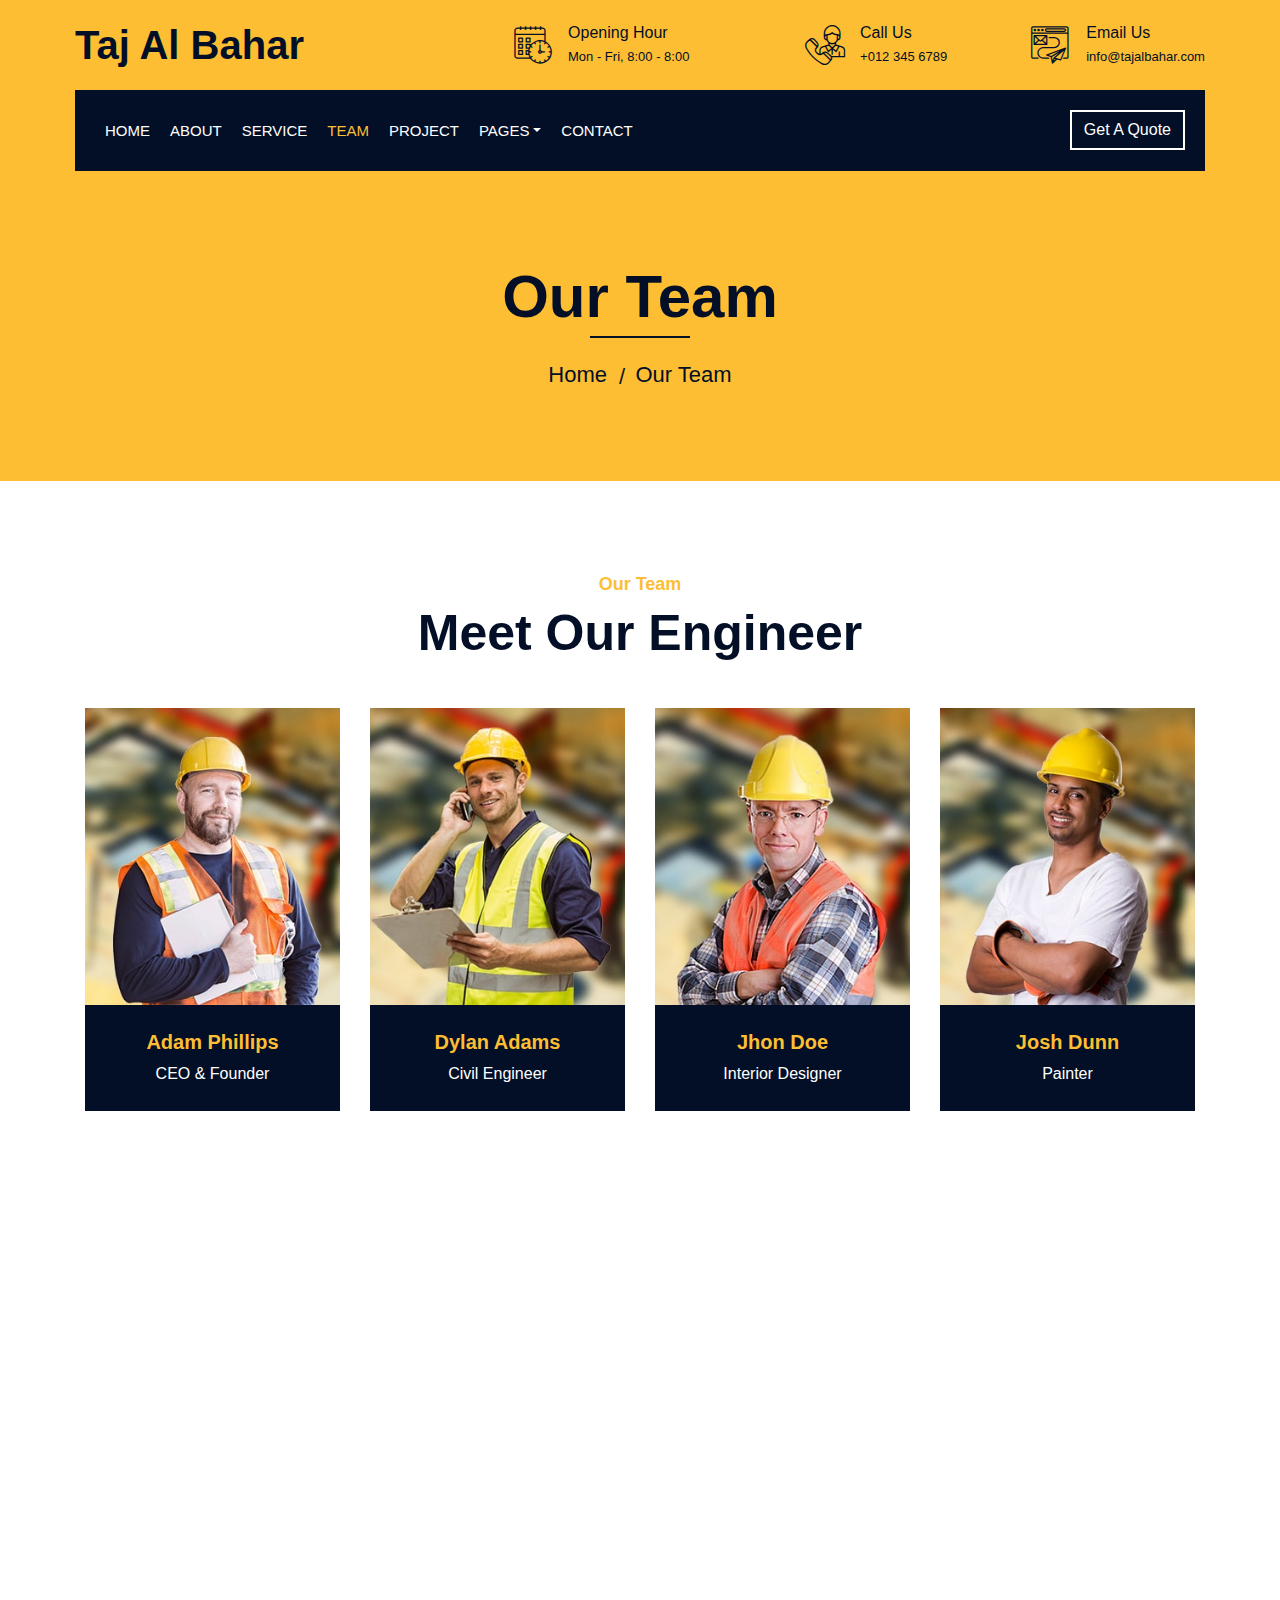
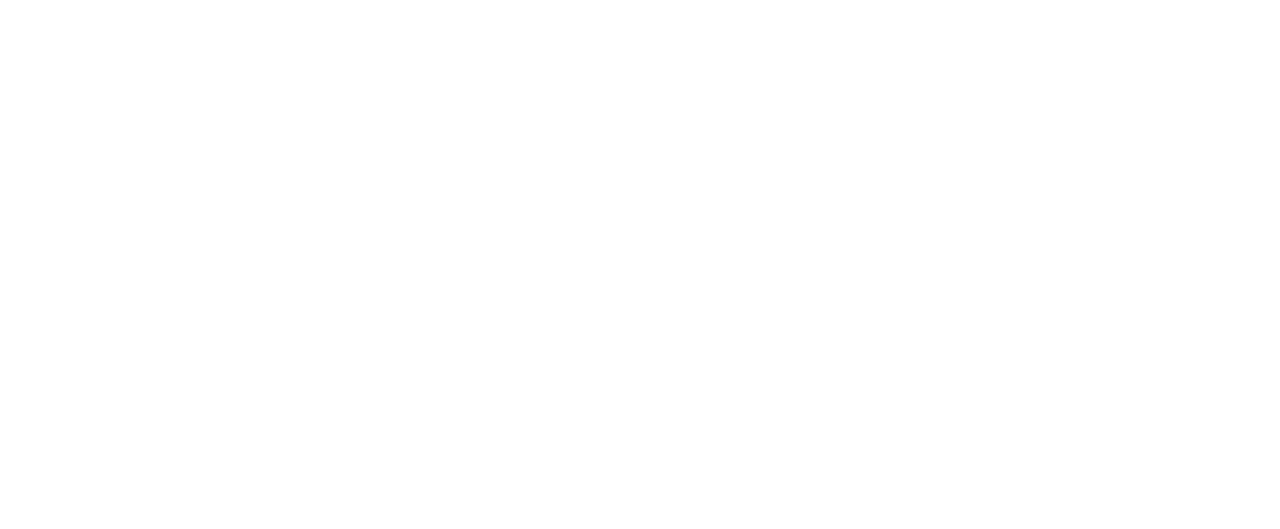
<file: team.html>
<!DOCTYPE html>
<html lang="en">
    <head>
        <meta charset="utf-8">
        <title>Taj Al Bahar (TAB) - Dubai based supplier of building materials to
      the Middle East Region</title>
        <meta content="width=device-width, initial-scale=1.0" name="viewport">
        <meta content="Taj, Al Bahar, General, Trading, Dubai, Building, Materials, Supplier, Plywood, Sanitary ware, Safety Equipments" name="keywords">
        <meta content="A Reliable and Trusted Supplier of Building Materials in Dubai name="description">

        <!-- Favicon -->
        <link href="img/favicon.png" rel="icon">

        <!-- Google Font -->
        <link href="https://fonts.googleapis.com/css2?family=Poppins:wght@100;200;300;400;500;600;700;800;900&display=swap" rel="stylesheet">

        <!-- CSS Libraries -->
        <link href="https://stackpath.bootstrapcdn.com/bootstrap/4.4.1/css/bootstrap.min.css" rel="stylesheet">
        <link href="https://cdnjs.cloudflare.com/ajax/libs/font-awesome/5.10.0/css/all.min.css" rel="stylesheet">
        <link href="lib/flaticon/font/flaticon.css" rel="stylesheet"> 
        <link href="lib/animate/animate.min.css" rel="stylesheet">
        <link href="lib/owlcarousel/assets/owl.carousel.min.css" rel="stylesheet">
        <link href="lib/lightbox/css/lightbox.min.css" rel="stylesheet">
        <link href="lib/slick/slick.css" rel="stylesheet">
        <link href="lib/slick/slick-theme.css" rel="stylesheet">

        <!-- Template Stylesheet -->
        <link href="css/style.css" rel="stylesheet">
    </head>

    <body>
        <div class="wrapper">
            <!-- Top Bar Start -->
            <div class="top-bar">
                <div class="container-fluid">
                    <div class="row align-items-center">
                        <div class="col-lg-4 col-md-12">
                            <div class="logo">
                                <a href="index.html">
                                    <h1>Taj Al Bahar</h1>
                                    <!-- <img src="img/logo.png" alt="Logo"> -->
                                </a>
                            </div>
                        </div>
                        <div class="col-lg-8 col-md-7 d-none d-lg-block">
                            <div class="row">
                                <div class="col-4">
                                    <div class="top-bar-item">
                                        <div class="top-bar-icon">
                                            <i class="flaticon-calendar"></i>
                                        </div>
                                        <div class="top-bar-text">
                                            <h3>Opening Hour</h3>
                                            <p>Mon - Fri, 8:00 - 8:00</p>
                                        </div>
                                    </div>
                                </div>
                                <div class="col-4">
                                    <div class="top-bar-item">
                                        <div class="top-bar-icon">
                                            <i class="flaticon-call"></i>
                                        </div>
                                        <div class="top-bar-text">
                                            <h3>Call Us</h3>
                                            <p>+012 345 6789</p>
                                        </div>
                                    </div>
                                </div>
                                <div class="col-4">
                                    <div class="top-bar-item">
                                        <div class="top-bar-icon">
                                            <i class="flaticon-send-mail"></i>
                                        </div>
                                        <div class="top-bar-text">
                                            <h3>Email Us</h3>
                                            <p>info@tajalbahar.com</p>
                                        </div>
                                    </div>
                                </div>
                            </div>
                        </div>
                    </div>
                </div>
            </div>
            <!-- Top Bar End -->

            <!-- Nav Bar Start -->
            <div class="nav-bar">
                <div class="container-fluid">
                    <nav class="navbar navbar-expand-lg bg-dark navbar-dark">
                        <a href="#" class="navbar-brand">MENU</a>
                        <button type="button" class="navbar-toggler" data-toggle="collapse" data-target="#navbarCollapse">
                            <span class="navbar-toggler-icon"></span>
                        </button>

                        <div class="collapse navbar-collapse justify-content-between" id="navbarCollapse">
                            <div class="navbar-nav mr-auto">
                                <a href="index.html" class="nav-item nav-link">Home</a>
                                <a href="about.html" class="nav-item nav-link">About</a>
                                <a href="service.html" class="nav-item nav-link">Service</a>
                                <a href="team.html" class="nav-item nav-link active">Team</a>
                                <a href="portfolio.html" class="nav-item nav-link">Project</a>
                                <div class="nav-item dropdown">
                                    <a href="#" class="nav-link dropdown-toggle" data-toggle="dropdown">Pages</a>
                                    <div class="dropdown-menu">
                                        <a href="blog.html" class="dropdown-item">Blog Page</a>
                                        <a href="single.html" class="dropdown-item">Single Page</a>
                                    </div>
                                </div>
                                <a href="contact.html" class="nav-item nav-link">Contact</a>
                            </div>
                            <div class="ml-auto">
                                <a class="btn" href="#">Get A Quote</a>
                            </div>
                        </div>
                    </nav>
                </div>
            </div>
            <!-- Nav Bar End -->
            
            
            <!-- Page Header Start -->
            <div class="page-header">
                <div class="container">
                    <div class="row">
                        <div class="col-12">
                            <h2>Our Team</h2>
                        </div>
                        <div class="col-12">
                            <a href="">Home</a>
                            <a href="">Our Team</a>
                        </div>
                    </div>
                </div>
            </div>
            <!-- Page Header End -->


            <!-- Team Start -->
            <div class="team">
                <div class="container">
                    <div class="section-header text-center">
                        <p>Our Team</p>
                        <h2>Meet Our Engineer</h2>
                    </div>
                    <div class="row">
                        <div class="col-lg-3 col-md-6 wow fadeInUp" data-wow-delay="0.1s">
                            <div class="team-item">
                                <div class="team-img">
                                    <img src="img/team-1.jpg" alt="Team Image">
                                </div>
                                <div class="team-text">
                                    <h2>Adam Phillips</h2>
                                    <p>CEO & Founder</p>
                                </div>
                                <div class="team-social">
                                    <a class="social-tw" href=""><i class="fab fa-twitter"></i></a>
                                    <a class="social-fb" href=""><i class="fab fa-facebook-f"></i></a>
                                    <a class="social-li" href=""><i class="fab fa-linkedin-in"></i></a>
                                    <a class="social-in" href=""><i class="fab fa-instagram"></i></a>
                                </div>
                            </div>
                        </div>
                        <div class="col-lg-3 col-md-6 wow fadeInUp" data-wow-delay="0.2s">
                            <div class="team-item">
                                <div class="team-img">
                                    <img src="img/team-2.jpg" alt="Team Image">
                                </div>
                                <div class="team-text">
                                    <h2>Dylan Adams</h2>
                                    <p>Civil Engineer</p>
                                </div>
                                <div class="team-social">
                                    <a class="social-tw" href=""><i class="fab fa-twitter"></i></a>
                                    <a class="social-fb" href=""><i class="fab fa-facebook-f"></i></a>
                                    <a class="social-li" href=""><i class="fab fa-linkedin-in"></i></a>
                                    <a class="social-in" href=""><i class="fab fa-instagram"></i></a>
                                </div>
                            </div>
                        </div>
                        <div class="col-lg-3 col-md-6 wow fadeInUp" data-wow-delay="0.3s">
                            <div class="team-item">
                                <div class="team-img">
                                    <img src="img/team-3.jpg" alt="Team Image">
                                </div>
                                <div class="team-text">
                                    <h2>Jhon Doe</h2>
                                    <p>Interior Designer</p>
                                </div>
                                <div class="team-social">
                                    <a class="social-tw" href=""><i class="fab fa-twitter"></i></a>
                                    <a class="social-fb" href=""><i class="fab fa-facebook-f"></i></a>
                                    <a class="social-li" href=""><i class="fab fa-linkedin-in"></i></a>
                                    <a class="social-in" href=""><i class="fab fa-instagram"></i></a>
                                </div>
                            </div>
                        </div>
                        <div class="col-lg-3 col-md-6 wow fadeInUp" data-wow-delay="0.4s">
                            <div class="team-item">
                                <div class="team-img">
                                    <img src="img/team-4.jpg" alt="Team Image">
                                </div>
                                <div class="team-text">
                                    <h2>Josh Dunn</h2>
                                    <p>Painter</p>
                                </div>
                                <div class="team-social">
                                    <a class="social-tw" href=""><i class="fab fa-twitter"></i></a>
                                    <a class="social-fb" href=""><i class="fab fa-facebook-f"></i></a>
                                    <a class="social-li" href=""><i class="fab fa-linkedin-in"></i></a>
                                    <a class="social-in" href=""><i class="fab fa-instagram"></i></a>
                                </div>
                            </div>
                        </div>
                        <div class="col-lg-3 col-md-6 wow fadeInUp" data-wow-delay="0.1s">
                            <div class="team-item">
                                <div class="team-img">
                                    <img src="img/team-1.jpg" alt="Team Image">
                                </div>
                                <div class="team-text">
                                    <h2>Adam Phillips</h2>
                                    <p>CEO & Founder</p>
                                </div>
                                <div class="team-social">
                                    <a class="social-tw" href=""><i class="fab fa-twitter"></i></a>
                                    <a class="social-fb" href=""><i class="fab fa-facebook-f"></i></a>
                                    <a class="social-li" href=""><i class="fab fa-linkedin-in"></i></a>
                                    <a class="social-in" href=""><i class="fab fa-instagram"></i></a>
                                </div>
                            </div>
                        </div>
                        <div class="col-lg-3 col-md-6 wow fadeInUp" data-wow-delay="0.2s">
                            <div class="team-item">
                                <div class="team-img">
                                    <img src="img/team-2.jpg" alt="Team Image">
                                </div>
                                <div class="team-text">
                                    <h2>Dylan Adams</h2>
                                    <p>Civil Engineer</p>
                                </div>
                                <div class="team-social">
                                    <a class="social-tw" href=""><i class="fab fa-twitter"></i></a>
                                    <a class="social-fb" href=""><i class="fab fa-facebook-f"></i></a>
                                    <a class="social-li" href=""><i class="fab fa-linkedin-in"></i></a>
                                    <a class="social-in" href=""><i class="fab fa-instagram"></i></a>
                                </div>
                            </div>
                        </div>
                        <div class="col-lg-3 col-md-6 wow fadeInUp" data-wow-delay="0.3s">
                            <div class="team-item">
                                <div class="team-img">
                                    <img src="img/team-3.jpg" alt="Team Image">
                                </div>
                                <div class="team-text">
                                    <h2>Jhon Doe</h2>
                                    <p>Interior Designer</p>
                                </div>
                                <div class="team-social">
                                    <a class="social-tw" href=""><i class="fab fa-twitter"></i></a>
                                    <a class="social-fb" href=""><i class="fab fa-facebook-f"></i></a>
                                    <a class="social-li" href=""><i class="fab fa-linkedin-in"></i></a>
                                    <a class="social-in" href=""><i class="fab fa-instagram"></i></a>
                                </div>
                            </div>
                        </div>
                        <div class="col-lg-3 col-md-6 wow fadeInUp" data-wow-delay="0.4s">
                            <div class="team-item">
                                <div class="team-img">
                                    <img src="img/team-4.jpg" alt="Team Image">
                                </div>
                                <div class="team-text">
                                    <h2>Josh Dunn</h2>
                                    <p>Painter</p>
                                </div>
                                <div class="team-social">
                                    <a class="social-tw" href=""><i class="fab fa-twitter"></i></a>
                                    <a class="social-fb" href=""><i class="fab fa-facebook-f"></i></a>
                                    <a class="social-li" href=""><i class="fab fa-linkedin-in"></i></a>
                                    <a class="social-in" href=""><i class="fab fa-instagram"></i></a>
                                </div>
                            </div>
                        </div>
                    </div>
                </div>
            </div>
            <!-- Team End -->


            <!-- Footer Start -->
            <div class="footer wow fadeIn" data-wow-delay="0.3s">
                <div class="container">
                    <div class="row">
                        <div class="col-md-6 col-lg-3">
                            <div class="footer-contact">
                                <h2>Office Contact</h2>
                                <p><i class="fa fa-map-marker-alt"></i>123 Street, New York, USA</p>
                                <p><i class="fa fa-phone-alt"></i>+012 345 67890</p>
                                <p><i class="fa fa-envelope"></i>info@example.com</p>
                                <div class="footer-social">
                                    <a href=""><i class="fab fa-twitter"></i></a>
                                    <a href=""><i class="fab fa-facebook-f"></i></a>
                                    <a href=""><i class="fab fa-youtube"></i></a>
                                    <a href=""><i class="fab fa-instagram"></i></a>
                                    <a href=""><i class="fab fa-linkedin-in"></i></a>
                                </div>
                            </div>
                        </div>
                        <div class="col-md-6 col-lg-3">
                            <div class="footer-link">
                                <h2>Services Areas</h2>
                                <a href="">Building Construction</a>
                                <a href="">House Renovation</a>
                                <a href="">Architecture Design</a>
                                <a href="">Interior Design</a>
                                <a href="">Painting</a>
                            </div>
                        </div>
                        <div class="col-md-6 col-lg-3">
                            <div class="footer-link">
                                <h2>Useful Pages</h2>
                                <a href="">About Us</a>
                                <a href="">Contact Us</a>
                                <a href="">Our Team</a>
                                <a href="">Projects</a>
                                <a href="">Testimonial</a>
                            </div>
                        </div>
                        <div class="col-md-6 col-lg-3">
                            <div class="newsletter">
                                <h2>Newsletter</h2>
                                <p>
                                    Lorem ipsum dolor sit amet elit. Phasellus nec pretium mi. Curabitur facilisis ornare velit non vulpu
                                </p>
                                <div class="form">
                                    <input class="form-control" placeholder="Email here">
                                    <button class="btn">Submit</button>
                                </div>
                            </div>
                        </div>
                    </div>
                </div>
                <div class="container footer-menu">
                    <div class="f-menu">
                        <a href="">Terms of use</a>
                        <a href="">Privacy policy</a>
                        <a href="">Cookies</a>
                        <a href="">Help</a>
                        <a href="">FQAs</a>
                    </div>
                </div>
                <div class="container copyright">
                    <div class="row">
                        <div class="col-md-6">
                            <p>&copy; <a href="#">Your Site Name</a>, All Right Reserved.</p>
                        </div>
                        <div class="col-md-6">
                            <p>Designed By <a href="https://htmlcodex.com">HTML Codex</a></p>
                        </div>
                    </div>
                </div>
            </div>
            <!-- Footer End -->

            <a href="#" class="back-to-top"><i class="fa fa-chevron-up"></i></a>
        </div>

        <!-- JavaScript Libraries -->
        <script src="https://code.jquery.com/jquery-3.4.1.min.js"></script>
        <script src="https://stackpath.bootstrapcdn.com/bootstrap/4.4.1/js/bootstrap.bundle.min.js"></script>
        <script src="lib/easing/easing.min.js"></script>
        <script src="lib/wow/wow.min.js"></script>
        <script src="lib/owlcarousel/owl.carousel.min.js"></script>
        <script src="lib/isotope/isotope.pkgd.min.js"></script>
        <script src="lib/lightbox/js/lightbox.min.js"></script>
        <script src="lib/waypoints/waypoints.min.js"></script>
        <script src="lib/counterup/counterup.min.js"></script>
        <script src="lib/slick/slick.min.js"></script>

        <!-- Template Javascript -->
        <script src="js/main.js"></script>
    </body>
</html>
</file>
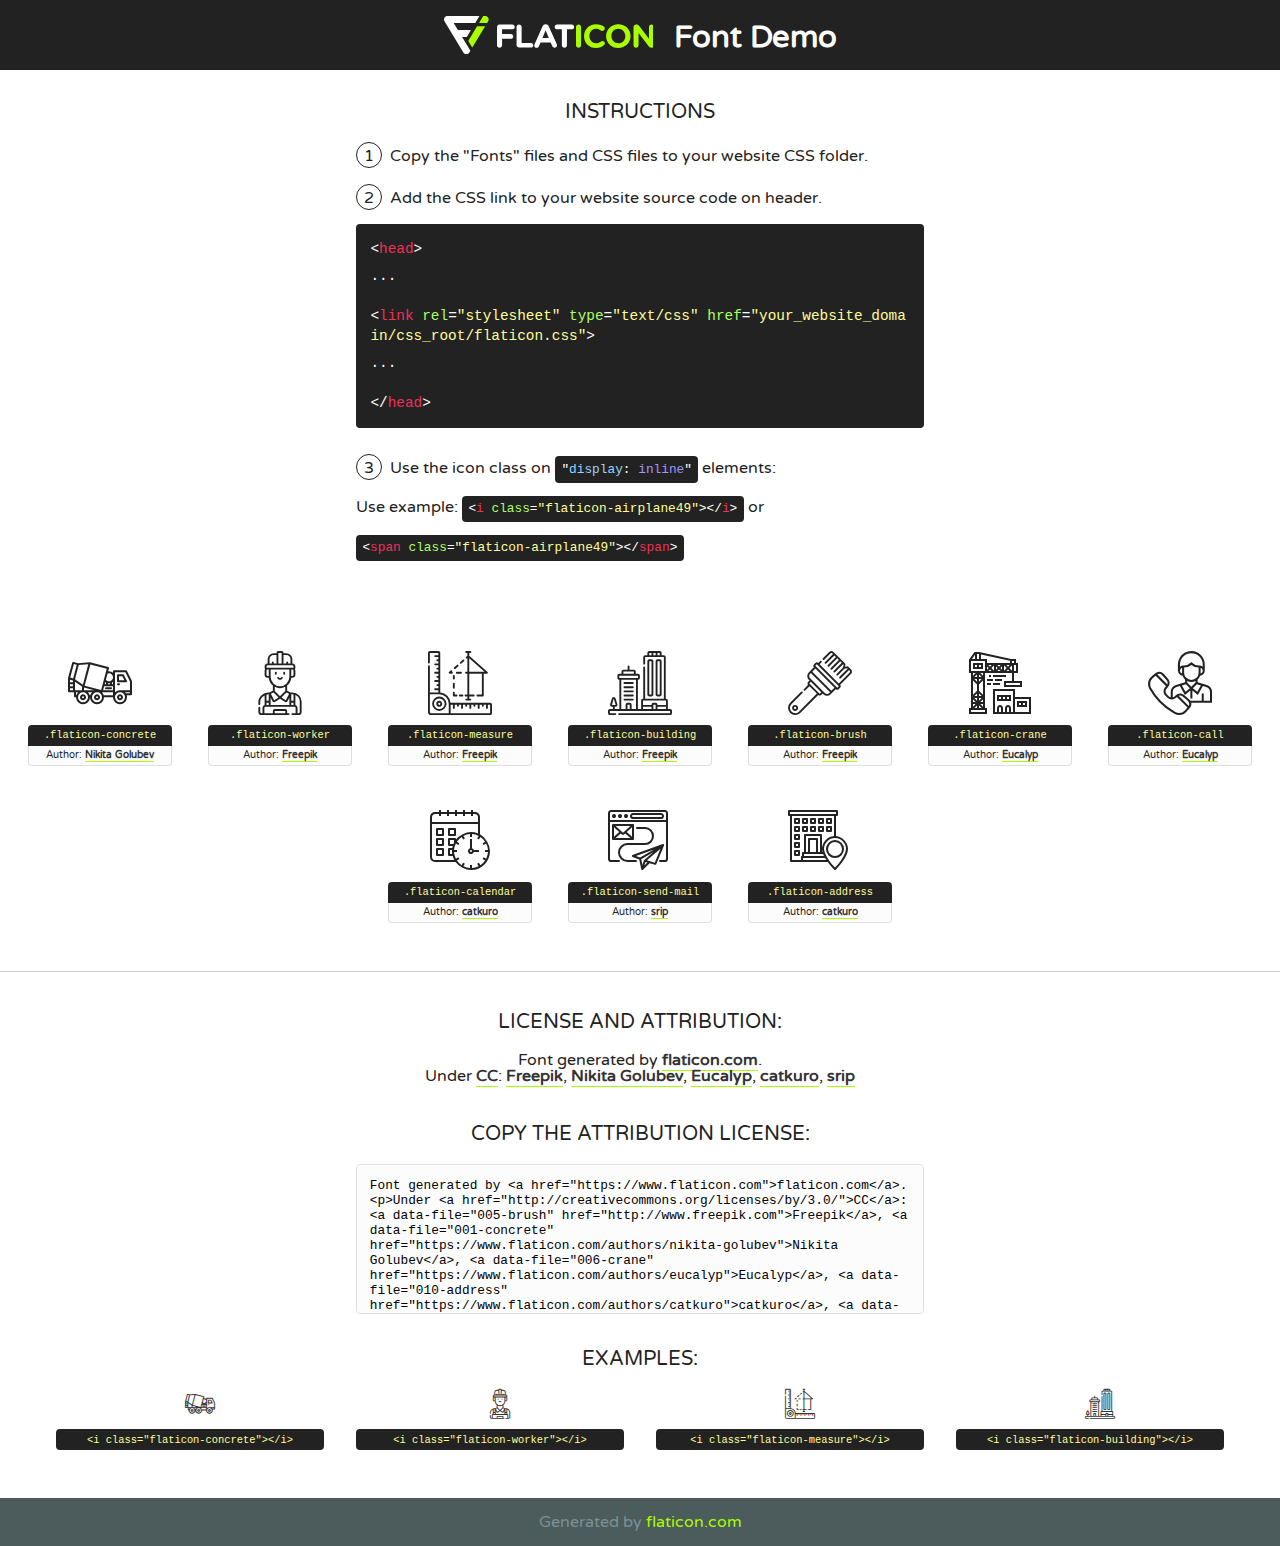
<file: lib/flaticon/font/flaticon.html>
<!DOCTYPE html>
<!--
  Flaticon icon font: Flaticon
  Creation date: 23/08/2020 07:24
-->
<html>
<!DOCTYPE html>
<html>

<head>
    <title>Flaticon WebFont</title>
    <link href="http://fonts.googleapis.com/css?family=Varela+Round" rel="stylesheet" type="text/css" />
    <link rel="stylesheet" type="text/css" href="flaticon.css">
    <meta charset="UTF-8">
    <style>
    html, body, div, span, applet, object, iframe,
    h1, h2, h3, h4, h5, h6, p, blockquote, pre,
    a, abbr, acronym, address, big, cite, code,
    del, dfn, em, img, ins, kbd, q, s, samp,
    small, strike, strong, sub, sup, tt, var,
    b, u, i, center,
    dl, dt, dd, ol, ul, li,
    fieldset, form, label, legend,
    table, caption, tbody, tfoot, thead, tr, th, td,
    article, aside, canvas, details, embed, 
    figure, figcaption, footer, header, hgroup, 
    menu, nav, output, ruby, section, summary,
    time, mark, audio, video {
        margin: 0;
        padding: 0;
        border: 0;
        font-size: 100%;
        font: inherit;
        vertical-align: baseline;
    }
    /* HTML5 display-role reset for older browsers */
    article, aside, details, figcaption, figure, 
    footer, header, hgroup, menu, nav, section {
        display: block;
    }
    body {
        line-height: 1;
    }
    ol, ul {
        list-style: none;
    }
    blockquote, q {
        quotes: none;
    }
    blockquote:before, blockquote:after,
    q:before, q:after {
        content: '';
        content: none;
    }
    table {
        border-collapse: collapse;
        border-spacing: 0;
    }
    body {
        font-family: 'Varela Round', Helvetica, Arial, sans-serif;
        font-size: 16px;
        color: #222;
    }
    a {
        color: #333;
        border-bottom: 1px solid #a9fd00;
        font-weight: bold;
        text-decoration: none;
    }
    * {
        -moz-box-sizing: border-box;
        -webkit-box-sizing: border-box;
        box-sizing: border-box;
        margin: 0;
        padding: 0;
    }
    [class^="flaticon-"]:before, [class*=" flaticon-"]:before, [class^="flaticon-"]:after, [class*=" flaticon-"]:after {
        font-family: Flaticon;
        font-size: 30px;
        font-style: normal;
        margin-left: 20px;
        color: #333;
    }
    .wrapper {
        max-width: 600px;
        margin: auto;
        padding: 0 1em;
    }
    .title {
        font-size: 1.25em;
        text-align: center;
        margin-bottom: 1em;
        text-transform: uppercase;
    }
    header {
        text-align: center;
        background-color: #222;
        color: #fff;
        padding: 1em;
    }
    header .logo {
        width: 210px;
        height: 38px;
        display: inline-block;
        vertical-align: middle;
        margin-right: 1em;
        border: none;
    }
    header strong {
        font-size: 1.95em;
        font-weight: bold;
        vertical-align: middle;
        margin-top: 5px;
        display: inline-block;
    }
    .demo {
        margin: 2em auto;
        line-height: 1.25em;
    }
    .demo ul li {
        margin-bottom: 1em;
    }
    .demo ul li .num {
        color: #222;
        border-radius: 20px;
        display: inline-block;
        width: 26px;
        padding: 3px;
        height: 26px;
        text-align: center;
        margin-right: 0.5em;
        border: 1px solid #222;
    }
    .demo ul li code {
        background-color: #222;
        border-radius: 4px;
        padding: 0.25em 0.5em;
        display: inline-block;
        color: #fff;
        font-family: Consolas,Monaco,Lucida Console,Liberation Mono,DejaVu Sans Mono,Bitstream Vera Sans Mono,Courier New, monospace;
        font-weight: lighter;
        margin-top: 1em;
        font-size: 0.8em;
        word-break: break-all;
    }
    .demo ul li code.big {
        padding: 1em;
        font-size: 0.9em;
    }
    .demo ul li code .red {
        color: #EF3159;
    }
    .demo ul li code .green {
        color: #ACFF65;
    }
    .demo ul li code .yellow {
        color: #FFFF99;
    }
    .demo ul li code .blue {
        color: #99D3FF;
    }
    .demo ul li code .purple {
        color: #A295FF;
    }
    .demo ul li code .dots {
        margin-top: 0.5em;
        display: block;
    }
    #glyphs {
        border-bottom: 1px solid #ccc;
        padding: 2em 0;
        text-align: center;
    }
    .glyph {
        display: inline-block;
        width: 9em;
        margin: 1em;
        text-align: center;
        vertical-align: top;
        background: #FFF;
    }
    .glyph .glyph-icon {
        padding: 10px;
        display: block;
        font-family:"Flaticon";
        font-size: 64px;
        line-height: 1;
    }
    .glyph .glyph-icon:before {
        font-size: 64px;
        color: #222;
        margin-left: 0;
    }
    .class-name {
        font-size: 0.65em;
        background-color: #222;
        color: #fff;
        border-radius: 4px 4px 0 0;
        padding: 0.5em;
        color: #FFFF99;
        font-family: Consolas,Monaco,Lucida Console,Liberation Mono,DejaVu Sans Mono,Bitstream Vera Sans Mono,Courier New, monospace;
    }
    .author-name {
        font-size: 0.6em;
        background-color: #fcfcfd;
        border: 1px solid #DEDEE4;
        border-top: 0;
        border-radius: 0 0 4px 4px;
        padding: 0.5em;
    }
    .class-name:last-child {
        font-size: 10px;
        color:#888;
    }
    .class-name:last-child a {
        font-size: 10px;
        color:#555;
    }
    .class-name:last-child a:hover {
        color:#a9fd00;
    }
    .glyph > input {
        display: block;
        width: 100px;
        margin: 5px auto;
        text-align: center;
        font-size: 12px;
        cursor: text;
    }
    .glyph > input.icon-input {
        font-family:"Flaticon";
        font-size: 16px;
        margin-bottom: 10px;
    }
    .attribution .title {
        margin-top: 2em;
    }
    .attribution textarea {
        background-color: #fcfcfd;
        padding: 1em;
        border: none;
        box-shadow: none;
        border: 1px solid #DEDEE4;
        border-radius: 4px;
        resize: none;
        width: 100%;
        height: 150px;
        font-size: 0.8em;
        font-family: Consolas,Monaco,Lucida Console,Liberation Mono,DejaVu Sans Mono,Bitstream Vera Sans Mono,Courier New, monospace;
        -webkit-appearance: none;
    }
    .iconsuse {
        margin: 2em auto;
        text-align: center;
        max-width: 1200px;
    }
    .iconsuse:after {
        content: '';
        display: table;
        clear: both;
    }
    .iconsuse .image {
        float: left;
        width: 25%;
        padding: 0 1em;
    }
    .iconsuse .image p {
        margin-bottom: 1em;
    }
    .iconsuse .image span {
        display: block;
        font-size: 0.65em;
        background-color: #222;
        color: #fff;
        border-radius: 4px;
        padding: 0.5em;
        color: #FFFF99;
        margin-top: 1em;
        font-family: Consolas,Monaco,Lucida Console,Liberation Mono,DejaVu Sans Mono,Bitstream Vera Sans Mono,Courier New, monospace;
    }
    #footer {
        text-align: center;
        background-color: #4C5B5C;
        color: #7c9192;
        padding: 1em;
    }
    #footer a {
        border: none;
        color: #a9fd00;
        font-weight: normal;
    }
    @media (max-width: 960px) {
        .iconsuse .image {
            width: 50%;
        }
    }
    @media (max-width: 560px) {
        .iconsuse .image {
            width: 100%;
        }
    }
    </style>
</head>

<body class="characters-off">

    <header>
        <a href="https://www.flaticon.com" target="_blank" class="logo">
            <svg version="1.1" xmlns="http://www.w3.org/2000/svg" xmlns:xlink="http://www.w3.org/1999/xlink" xmlns:a="http://ns.adobe.com/AdobeSVGViewerExtensions/3.0/" viewBox="0 0 560.875 102.036" enable-background="new 0 0 560.875 102.036" xml:space="preserve">
                <defs>
                </defs>
                <g>
                    <g class="letters">
                        <path fill="#ffffff" d="M141.596,29.675c0-3.777,2.985-6.767,6.764-6.767h34.438c3.426,0,6.15,2.728,6.15,6.15
                        c0,3.43-2.724,6.149-6.15,6.149h-27.674v13.091h23.719c3.429,0,6.151,2.724,6.151,6.15c0,3.43-2.723,6.149-6.151,6.149h-23.719
                        v17.574c0,3.773-2.986,6.761-6.764,6.761c-3.779,0-6.764-2.989-6.764-6.761V29.675z"></path>
                        <path fill="#ffffff" d="M193.844,29.149c0-3.781,2.985-6.767,6.764-6.767c3.776,0,6.763,2.985,6.763,6.767v42.957h25.039
                        c3.426,0,6.149,2.726,6.149,6.153c0,3.425-2.723,6.15-6.149,6.15h-31.802c-3.779,0-6.764-2.986-6.764-6.768V29.149z"></path>
                        <path fill="#ffffff" d="M241.891,75.71l21.438-48.407c1.492-3.341,4.215-5.357,7.906-5.357h0.792
                        c3.686,0,6.323,2.017,7.815,5.357l21.439,48.407c0.436,0.967,0.701,1.845,0.701,2.723c0,3.602-2.809,6.501-6.414,6.501
                        c-3.161,0-5.269-1.845-6.499-4.655l-4.132-9.661h-27.059l-4.301,10.102c-1.144,2.631-3.426,4.214-6.237,4.214
                        c-3.517,0-6.24-2.81-6.24-6.325C241.1,77.64,241.451,76.677,241.891,75.71z M279.932,58.666l-8.521-20.297l-8.526,20.297H279.932
                        z"></path>
                        <path fill="#ffffff" d="M314.864,35.387H301.86c-3.429,0-6.239-2.813-6.239-6.238c0-3.429,2.811-6.24,6.239-6.24h39.533
                        c3.426,0,6.237,2.811,6.237,6.24c0,3.425-2.811,6.238-6.237,6.238h-13.001v42.785c0,3.773-2.99,6.761-6.764,6.761
                        c-3.779,0-6.764-2.989-6.764-6.761V35.387z"></path>
                        <path fill="#A9FD00" d="M352.615,29.149c0-3.781,2.985-6.767,6.767-6.767c3.774,0,6.761,2.985,6.761,6.767v49.024
                        c0,3.773-2.987,6.761-6.761,6.761c-3.781,0-6.767-2.989-6.767-6.761V29.149z"></path>
                        <path fill="#A9FD00" d="M374.132,53.836v-0.179c0-17.481,13.178-31.801,32.065-31.801c9.22,0,15.459,2.458,20.557,6.238
                        c1.402,1.054,2.637,2.985,2.637,5.357c0,3.692-2.985,6.59-6.681,6.59c-1.845,0-3.071-0.702-4.044-1.319
                        c-3.776-2.813-7.729-4.393-12.562-4.393c-10.364,0-17.831,8.611-17.831,19.154v0.173c0,10.542,7.291,19.329,17.831,19.329
                        c5.715,0,9.492-1.756,13.359-4.834c1.049-0.874,2.458-1.491,4.039-1.491c3.429,0,6.325,2.813,6.325,6.236
                        c0,2.106-1.056,3.78-2.282,4.834c-5.539,4.834-12.036,7.733-21.878,7.733C387.572,85.464,374.132,71.493,374.132,53.836z"></path>
                        <path fill="#A9FD00" d="M433.009,53.836v-0.179c0-17.481,13.79-31.801,32.766-31.801c18.981,0,32.592,14.143,32.592,31.628v0.173
                        c0,17.483-13.785,31.807-32.769,31.807C446.625,85.464,433.009,71.32,433.009,53.836z M484.224,53.836v-0.179
                        c0-10.539-7.725-19.326-18.626-19.326c-10.893,0-18.449,8.611-18.449,19.154v0.173c0,10.542,7.73,19.329,18.626,19.329
                        C476.676,72.986,484.224,64.378,484.224,53.836z"></path>
                        <path fill="#A9FD00" d="M506.233,29.321c0-3.774,2.99-6.763,6.767-6.763h1.401c3.252,0,5.183,1.583,7.029,3.953l26.093,34.265
                        V29.059c0-3.692,2.99-6.677,6.681-6.677c3.683,0,6.671,2.985,6.671,6.677v48.934c0,3.78-2.987,6.765-6.764,6.765h-0.436
                        c-3.257,0-5.188-1.581-7.034-3.953l-27.056-35.492v32.944c0,3.687-2.985,6.676-6.678,6.676c-3.683,0-6.673-2.989-6.673-6.676
                        V29.321z"></path>
                    </g>
                    <g class="insignia">
                        <path fill="#ffffff" d="M48.372,56.137h12.517l11.156-18.537H37.186L25.688,18.539h57.825L94.668,0H9.271
                        C5.925,0,2.842,1.801,1.198,4.716c-1.644,2.907-1.593,6.482,0.134,9.343l50.38,83.501c1.678,2.781,4.689,4.476,7.938,4.476
                        c3.246,0,6.257-1.695,7.935-4.476l2.898-4.804L48.372,56.137z"></path>
                        <g class="i">
                            <path fill="#A9FD00" d="M93.575,18.539h0.031v0.004l21.652,0.004l2.705-4.488c1.727-2.861,1.778-6.436,0.133-9.343
                            C116.454,1.801,113.371,0,110.026,0h-5.294L93.575,18.539z"></path>
                            <polygon fill="#A9FD00" points="88.291,27.356 64.725,66.486 75.519,84.404 109.942,27.356"></polygon>
                        </g>
                    </g>
                </g>
            </svg>
        </a>
        <strong>Font Demo</strong>
    </header>


    <section class="demo wrapper">

        <p class="title">Instructions</p>

        <ul>
            <li>
                <span class="num">1</span>Copy the "Fonts" files and CSS files to your website CSS folder.
            </li>
            <li>
                <span class="num">2</span>Add the CSS link to your website source code on header.
                <code class="big">
                    &lt;<span class="red">head</span>&gt;
                    <br/><span class="dots">...</span>
                    <br/>&lt;<span class="red">link</span> <span class="green">rel</span>=<span class="yellow">"stylesheet"</span> <span class="green">type</span>=<span class="yellow">"text/css"</span> <span class="green">href</span>=<span class="yellow">"your_website_domain/css_root/flaticon.css"</span>&gt;
                    <br/><span class="dots">...</span>
                    <br/>&lt;/<span class="red">head</span>&gt;
                </code>
            </li>

            <li>
                <p>
                    <span class="num">3</span>Use the icon class on <code>"<span class="blue">display</span>:<span class="purple"> inline</span>"</code> elements:
                    <br />
                    Use example: <code>&lt;<span class="red">i</span> <span class="green">class</span>=<span class="yellow">&quot;flaticon-airplane49&quot;</span>&gt;&lt;/<span class="red">i</span>&gt;</code> or <code>&lt;<span class="red">span</span> <span class="green">class</span>=<span class="yellow">&quot;flaticon-airplane49&quot;</span>&gt;&lt;/<span class="red">span</span>&gt;</code>
            </li>
        </ul>

    </section>




   <section id="glyphs">          
    
      
        <div class="glyph"><div class="glyph-icon flaticon-concrete"></div>
            <div class="class-name">.flaticon-concrete</div>
            <div class="author-name">Author: <a data-file="001-concrete" href="https://www.flaticon.com/authors/nikita-golubev">Nikita Golubev</a> </div> 
        </div>        
        
        <div class="glyph"><div class="glyph-icon flaticon-worker"></div>
            <div class="class-name">.flaticon-worker</div>
            <div class="author-name">Author: <a data-file="002-worker" href="http://www.freepik.com">Freepik</a> </div> 
        </div>        
        
        <div class="glyph"><div class="glyph-icon flaticon-measure"></div>
            <div class="class-name">.flaticon-measure</div>
            <div class="author-name">Author: <a data-file="003-measure" href="http://www.freepik.com">Freepik</a> </div> 
        </div>        
        
        <div class="glyph"><div class="glyph-icon flaticon-building"></div>
            <div class="class-name">.flaticon-building</div>
            <div class="author-name">Author: <a data-file="004-building" href="http://www.freepik.com">Freepik</a> </div> 
        </div>        
        
        <div class="glyph"><div class="glyph-icon flaticon-brush"></div>
            <div class="class-name">.flaticon-brush</div>
            <div class="author-name">Author: <a data-file="005-brush" href="http://www.freepik.com">Freepik</a> </div> 
        </div>        
        
        <div class="glyph"><div class="glyph-icon flaticon-crane"></div>
            <div class="class-name">.flaticon-crane</div>
            <div class="author-name">Author: <a data-file="006-crane" href="https://www.flaticon.com/authors/eucalyp">Eucalyp</a> </div> 
        </div>        
        
        <div class="glyph"><div class="glyph-icon flaticon-call"></div>
            <div class="class-name">.flaticon-call</div>
            <div class="author-name">Author: <a data-file="007-call" href="https://www.flaticon.com/authors/eucalyp">Eucalyp</a> </div> 
        </div>        
        
        <div class="glyph"><div class="glyph-icon flaticon-calendar"></div>
            <div class="class-name">.flaticon-calendar</div>
            <div class="author-name">Author: <a data-file="008-calendar" href="https://www.flaticon.com/authors/catkuro">catkuro</a> </div> 
        </div>        
        
        <div class="glyph"><div class="glyph-icon flaticon-send-mail"></div>
            <div class="class-name">.flaticon-send-mail</div>
            <div class="author-name">Author: <a data-file="009-send-mail" href="https://www.flaticon.com/authors/srip">srip</a> </div> 
        </div>        
        
        <div class="glyph"><div class="glyph-icon flaticon-address"></div>
            <div class="class-name">.flaticon-address</div>
            <div class="author-name">Author: <a data-file="010-address" href="https://www.flaticon.com/authors/catkuro">catkuro</a> </div> 
        </div>        
        

    </section>



    <section class="attribution wrapper"   style="text-align:center;">

      <div class="title">License and attribution:</div><div class="attrDiv">Font generated by <a href="https://www.flaticon.com">flaticon.com</a>. <div><p>Under <a href="http://creativecommons.org/licenses/by/3.0/">CC</a>: <a data-file="005-brush" href="http://www.freepik.com">Freepik</a>, <a data-file="001-concrete" href="https://www.flaticon.com/authors/nikita-golubev">Nikita Golubev</a>, <a data-file="006-crane" href="https://www.flaticon.com/authors/eucalyp">Eucalyp</a>, <a data-file="010-address" href="https://www.flaticon.com/authors/catkuro">catkuro</a>, <a data-file="009-send-mail" href="https://www.flaticon.com/authors/srip">srip</a></p>  </div>
      </div>
      <div class="title">Copy the Attribution License:</div>

    <textarea onclick="this.focus();this.select();">Font generated by &lt;a href=&quot;https://www.flaticon.com&quot;&gt;flaticon.com&lt;/a&gt;. <p>Under <a href="http://creativecommons.org/licenses/by/3.0/">CC</a>: <a data-file="005-brush" href="http://www.freepik.com">Freepik</a>, <a data-file="001-concrete" href="https://www.flaticon.com/authors/nikita-golubev">Nikita Golubev</a>, <a data-file="006-crane" href="https://www.flaticon.com/authors/eucalyp">Eucalyp</a>, <a data-file="010-address" href="https://www.flaticon.com/authors/catkuro">catkuro</a>, <a data-file="009-send-mail" href="https://www.flaticon.com/authors/srip">srip</a></p>  
     </textarea>

    </section>

    <section class="iconsuse">

          <div class="title">Examples:</div>            
             
            <div class="image">
                <p>
                    <i class="glyph-icon flaticon-concrete"></i> 
                    <span>&lt;i class=&quot;flaticon-concrete&quot;&gt;&lt;/i&gt;</span>
                </p>
            </div>
            
            <div class="image">
                <p>
                    <i class="glyph-icon flaticon-worker"></i> 
                    <span>&lt;i class=&quot;flaticon-worker&quot;&gt;&lt;/i&gt;</span>
                </p>
            </div>
            
            <div class="image">
                <p>
                    <i class="glyph-icon flaticon-measure"></i> 
                    <span>&lt;i class=&quot;flaticon-measure&quot;&gt;&lt;/i&gt;</span>
                </p>
            </div>
            
            <div class="image">
                <p>
                    <i class="glyph-icon flaticon-building"></i> 
                    <span>&lt;i class=&quot;flaticon-building&quot;&gt;&lt;/i&gt;</span>
                </p>
            </div>
                       
        </div>
                            
    </section>

<div id="footer">
    <div>Generated by <a href="https://www.flaticon.com">flaticon.com</a>
    </div>
</div>



</body>
</html>
</file>
<file: lib/flaticon/font/flaticon.css>
/*
  	Flaticon icon font: Flaticon
  	Creation date: 23/08/2020 07:24
  	*/

@font-face {
  font-family: "Flaticon";
  src: url("./Flaticon.eot");
  src: url("./Flaticon.eot?#iefix") format("embedded-opentype"),
       url("./Flaticon.woff2") format("woff2"),
       url("./Flaticon.woff") format("woff"),
       url("./Flaticon.ttf") format("truetype"),
       url("./Flaticon.svg#Flaticon") format("svg");
  font-weight: normal;
  font-style: normal;
}

@media screen and (-webkit-min-device-pixel-ratio:0) {
  @font-face {
    font-family: "Flaticon";
    src: url("./Flaticon.svg#Flaticon") format("svg");
  }
}

[class^="flaticon-"]:before, [class*=" flaticon-"]:before,
[class^="flaticon-"]:after, [class*=" flaticon-"]:after {   
  font-family: Flaticon;
        font-size: 20px;
font-style: normal;
margin-left: 20px;
}

.flaticon-concrete:before { content: "\f100"; }
.flaticon-worker:before { content: "\f101"; }
.flaticon-measure:before { content: "\f102"; }
.flaticon-building:before { content: "\f103"; }
.flaticon-brush:before { content: "\f104"; }
.flaticon-crane:before { content: "\f105"; }
.flaticon-call:before { content: "\f106"; }
.flaticon-calendar:before { content: "\f107"; }
.flaticon-send-mail:before { content: "\f108"; }
.flaticon-address:before { content: "\f109"; }
</file>
<file: css/style.css>
<html>
  <head>
    <meta http-equiv="content-type" content="text/html; charset=windows-1252">
    <link rel="alternate stylesheet" type="text/css" href="resource://gre-resources/plaintext.css"
      title="Wrap Long Lines">
  </head>
  <body>
    <pre>/*******************************/
/********* General CSS *********/
/*******************************/
body {
    color: #666666;
    background: #dddddd;
    font-family: 'Poppins', sans-serif;
    font-weight: 400;
}

h1,
h2, 
h3, 
h4,
h5, 
h6 {
    color: #030f27;
}

a {
    color: #666666;
    transition: .3s;
}

a:hover,
a:active,
a:focus {
    color: #fdbe33;
    outline: none;
    text-decoration: none;
}

.btn:focus {
    box-shadow: none;
}

.wrapper {
    position: relative;
    width: 100%;
    max-width: 1366px;
    margin: 0 auto;
    background: #ffffff;
}

.back-to-top {
    position: fixed;
    display: none;
    background: #fdbe33;
    color: #121518;
    width: 44px;
    height: 44px;
    text-align: center;
    line-height: 1;
    font-size: 22px;
    right: 15px;
    bottom: 15px;
    transition: background 0.5s;
    z-index: 9;
}

.back-to-top:hover {
    color: #fdbe33;
    background: #121518;
}

.back-to-top i {
    padding-top: 10px;
}

.btn {
    transition: .3s;
}


/**********************************/
/********** Top Bar CSS ***********/
/**********************************/
.top-bar {
    position: relative;
    height: 90px;
    background: #fdbe33;
}

.top-bar .logo {
    padding: 15px 0;
    text-align: left;
    overflow: hidden;
}

.top-bar .logo h1 {
    margin: 0;
    color: #030f27;
    font-size: inheritpx;
    line-height: 60px;
    font-weight: 700;
}

.top-bar .logo img {
    max-width: 100%;
    max-height: 60px;
}

.top-bar .top-bar-item {
    display: flex;
    align-items: center;
    justify-content: flex-end;
}

.top-bar .top-bar-icon {
    width: 40px;
    display: flex;
    align-items: center;
    justify-content: center;
}

.top-bar .top-bar-icon [class^="flaticon-"]::before {
    margin: 0;
    color: #030f27;
    font-size: 40px;
}

.top-bar .top-bar-text {
    padding-left: 15px;
}

.top-bar .top-bar-text h3 {
    margin: 0 0 5px 0;
    color: #030f27;
    font-size: 16px;
    font-weight: 400;
}

.top-bar .top-bar-text p {
    margin: 0;
    color: #030f27;
    font-size: 13px;
    font-weight: 400;
}

@media (min-width: 992px) {
    .top-bar {
        padding: 0 60px;
    }
}

@media (max-width: 991.98px) {
    .top-bar .logo {
        text-align: center;
    }
}


/**********************************/
/*********** Nav Bar CSS **********/
/**********************************/
.nav-bar {
    position: relative;
    background: #fdbe33;
    transition: .3s;
}

.nav-bar .container-fluid {
    padding: 0;
}

.nav-bar.nav-sticky {
    position: fixed;
    top: 0;
    width: 100%;
    max-width: 1366px;
    box-shadow: 0 2px 5px rgba(0, 0, 0, .3);
    z-index: 999;
}

.nav-bar .navbar {
    height: 100%;
    background: #030f27 !important;
}

.navbar-dark .navbar-nav .nav-link,
.navbar-dark .navbar-nav .nav-link:focus,
.navbar-dark .navbar-nav .nav-link:hover,
.navbar-dark .navbar-nav .nav-link.active {
    padding: 10px 10px 8px 10px;
    color: #ffffff;
}

.navbar-dark .navbar-nav .nav-link:hover,
.navbar-dark .navbar-nav .nav-link.active {
    color: #fdbe33;
    transition: none;
}

.nav-bar .dropdown-menu {
    margin-top: 0;
    border: 0;
    border-radius: 0;
    background: #f8f9fa;
}

.nav-bar .btn {
    color: #ffffff;
    border: 2px solid #ffffff;
    border-radius: 0;
}

.nav-bar .btn:hover {
    color: #030f27;
    background: #fdbe33;
    border-color: #fdbe33;
}

@media (min-width: 992px) {
    .nav-bar {
        padding: 0 75px;
    }
    
    .nav-bar.nav-sticky {
        padding: 0;
    }
    
    .nav-bar .navbar {
        padding: 20px;
    }
    
    .nav-bar .navbar-brand {
        display: none;
    }
    
    .nav-bar a.nav-link {
        padding: 8px 15px;
        font-size: 15px;
        text-transform: uppercase;
    }
}

@media (max-width: 991.98px) {
    .nav-bar .navbar {
        padding: 15px;
    }
    
    .nav-bar a.nav-link {
        padding: 5px;
    }
    
    .nav-bar .dropdown-menu {
        box-shadow: none;
    }
    
    .nav-bar .btn {
        display: none;
    }
}


/*******************************/
/******** Carousel CSS *********/
/*******************************/
.carousel {
    position: relative;
    width: 100%;
    height: calc(100vh - 170px);
    min-height: 400px;
    margin: 0 auto;
    text-align: center;
    overflow: hidden;
}

.carousel .carousel-inner,
.carousel .carousel-item {
    position: relative;
    width: 100%;
    height: 100%;
}

.carousel .carousel-item img {
    width: 100%;
    height: 100%;
    object-fit: cover;
}

.carousel .carousel-item::after {
    position: absolute;
    content: "";
    width: 100%;
    height: 100%;
    top: 0;
    left: 0;
    background: rgba(0, 0, 0, .3);
    z-index: 1;
}

.carousel .carousel-caption {
    position: absolute;
    top: 0;
    bottom: 0;
    display: flex;
    align-items: center;
    justify-content: center;
    flex-direction: column;
    height: calc(100vh - 170px);
    min-height: 400px;
}

.carousel .carousel-caption p {
    color: #ffffff;
    font-size: 30px;
    margin-bottom: 15px;
    letter-spacing: 1px;
}

.carousel .carousel-caption h1 {
    color: #ffffff;
    font-size: 60px;
    font-weight: 700;
    margin-bottom: 35px;
}

.carousel .carousel-caption .btn {
    padding: 15px 35px;
    font-size: 18px;
    font-weight: 500;
    letter-spacing: 1px;
    text-transform: uppercase;
    color: #ffffff;
    background: transparent;
    border: 2px solid #ffffff;
    border-radius: 0;
    transition: .3s;
}

.carousel .carousel-caption .btn:hover {
    color: #030f27;
    background: #fdbe33;
    border-color: #fdbe33;
}

@media (max-width: 767.98px) {
    .carousel .carousel-caption h1 {
        font-size: 40px;
        font-weight: 700;
    }
    
    .carousel .carousel-caption p {
        font-size: 20px;
    }
    
    .carousel .carousel-caption .btn {
        padding: 12px 30px;
        font-size: 18px;
        font-weight: 500;
        letter-spacing: 0;
    }
}

@media (max-width: 575.98px) {
    .carousel .carousel-caption h1 {
        font-size: 30px;
        font-weight: 500;
    }
    
    .carousel .carousel-caption p {
        font-size: 16px;
    }
    
    .carousel .carousel-caption .btn {
        padding: 10px 25px;
        font-size: 16px;
        font-weight: 400;
        letter-spacing: 0;
    }
}

.carousel .animated {
    -webkit-animation-duration: 1.5s;
    animation-duration: 1.5s;
}


/*******************************/
/******* Page Header CSS *******/
/*******************************/
.page-header {
    position: relative;
    margin-bottom: 45px;
    padding: 90px 0;
    text-align: center;
    background: #fdbe33;
}

.page-header h2 {
    position: relative;
    color: #030f27;
    font-size: 60px;
    font-weight: 700;
    margin-bottom: 20px;
    padding-bottom: 5px;
}

.page-header h2::after {
    position: absolute;
    content: "";
    width: 100px;
    height: 2px;
    left: calc(50% - 50px);
    bottom: 0;
    background: #030f27;
}

.page-header a {
    position: relative;
    padding: 0 12px;
    font-size: 22px;
    color: #030f27;
}

.page-header a:hover {
    color: #ffffff;
}

.page-header a::after {
    position: absolute;
    content: "/";
    width: 8px;
    height: 8px;
    top: -2px;
    right: -7px;
    text-align: center;
    color: #121518;
}

.page-header a:last-child::after {
    display: none;
}

@media (max-width: 991.98px) {
    .page-header {
        padding: 60px 0;
    }
    
    .page-header h2 {
        font-size: 45px;
    }
    
    .page-header a {
        font-size: 20px;
    }
}

@media (max-width: 767.98px) {
    .page-header {
        padding: 45px 0;
    }
    
    .page-header h2 {
        font-size: 35px;
    }
    
    .page-header a {
        font-size: 18px;
    }
}


/*******************************/
/******* Section Header ********/
/*******************************/
.section-header {
    position: relative;
    width: 100%;
    margin-bottom: 45px;
}

.section-header p {
    color: #fdbe33;
    font-size: 18px;
    font-weight: 600;
    margin-bottom: 5px;
}

.section-header h2 {
    margin: 0;
    position: relative;
    font-size: 50px;
    font-weight: 700;
}

@media (max-width: 767.98px) {
    .section-header h2 {
        font-size: 30px;
    }
}


/*******************************/
/********* Feature CSS *********/
/*******************************/
.feature {
    position: relative;
    margin-bottom: 45px;
}

.feature .col-md-12 {
    background: #030f27;
}
    
.feature .col-md-12:nth-child(2n) {
    color: #030f27;
    background: #fdbe33;
}

.feature .feature-item {
    min-height: 250px;
    padding: 30px;
    display: flex;
    align-items: center;
    justify-content: flex-start;
}

.feature .feature-icon {
    position: relative;
    width: 60px;
    display: flex;
    align-items: center;
    justify-content: center;
}

.feature .feature-icon::before {
    position: absolute;
    content: "";
    width: 80px;
    height: 80px;
    top: -20px;
    left: -10px;
    border: 2px dotted #ffffff;
    border-radius: 60px;
    z-index: 1;
}

.feature .feature-icon::after {
    position: absolute;
    content: "";
    width: 79px;
    height: 79px;
    top: -18px;
    left: -9px;
    background: #030f27;
    border-radius: 60px;
    z-index: 2;
}

.feature .col-md-12:nth-child(2n) .feature-icon::after {
    background: #fdbe33;
}

.feature .feature-icon [class^="flaticon-"]::before {
    position: relative;
    margin: 0;
    color: #fdbe33;
    font-size: 60px;
    line-height: 60px;
    z-index: 3;
}

.feature .feature-text {
    padding-left: 30px;
}

.feature .feature-text h3 {
    margin: 0 0 10px 0;
    color: #fdbe33;
    font-size: 25px;
    font-weight: 600;
}

.feature .feature-text p {
    margin: 0;
    color: #fdbe33;
    font-size: 18px;
    font-weight: 400;
}

.feature .col-md-12:nth-child(2n) [class^="flaticon-"]::before,
.feature .col-md-12:nth-child(2n) h3,
.feature .col-md-12:nth-child(2n) p {
    color: #030f27;
}


/*******************************/
/********** About CSS **********/
/*******************************/
.about {
    position: relative;
    width: 100%;
    padding: 45px 0;
}

.about .section-header {
    margin-bottom: 30px;
}

.about .about-img {
    position: relative;
    height: 100%;
}

.about .about-img img {
    width: 100%;
    height: 100%;
    object-fit: cover;
}

.about .about-text p {
    font-size: 16px;
}

.about .about-text a.btn {
    position: relative;
    margin-top: 15px;
    padding: 15px 35px;
    font-size: 16px;
    font-weight: 500;
    letter-spacing: 1px;
    color: #030f27;
    border-radius: 0;
    background: #fdbe33;
    transition: .3s;
}

.about .about-text a.btn:hover {
    color: #fdbe33;
    background: #030f27;
}

@media (max-width: 767.98px) {
    .about .about-img {
        margin-bottom: 30px;
        height: auto;
    }
}


/*******************************/
/********** Fact CSS ***********/
/*******************************/
.fact {
    position: relative;
    width: 100%;
    padding: 45px 0;
}

.fact .col-6 {
    display: flex;
    align-items: flex-start;
}

.fact .fact-icon {
    position: relative;
    margin: 7px 15px 0 15px;
    width: 60px;
    display: flex;
    align-items: center;
    justify-content: center;
}

.fact .fact-icon [class^="flaticon-"]::before {
    margin: 0;
    font-size: 60px;
    line-height: 60px;
    background-image: linear-gradient(#ffffff, #fdbe33);
    -webkit-background-clip: text;
    -webkit-text-fill-color: transparent;
}

.fact .fact-right .fact-icon [class^="flaticon-"]::before {
    background-image: linear-gradient(#ffffff, #030f27);
}

.fact .fact-left,
.fact .fact-right {
    padding-top: 60px;
    padding-bottom: 60px;
}

.fact .fact-text h2 {
    font-size: 35px;
    font-weight: 700;
}

.fact .fact-text p {
    margin: 0;
    font-size: 16px;
    font-weight: 600;
    text-transform: uppercase;
}

.fact .fact-left {
    color: #fdbe33;
    background: #030f27;
}

.fact .fact-right {
    color: #030f27;
    background: #fdbe33;
}

.fact .fact-left h2 {
    color: #fdbe33;
}


/*******************************/
/********* Service CSS *********/
/*******************************/
.service {
    position: relative;
    width: 100%;
    padding: 45px 0 15px 0;
}

.service .service-item {
    position: relative;
    width: 100%;
    text-align: center;
    margin-bottom: 30px;
}

.service .service-img {
    position: relative;
    overflow: hidden;
}

.service .service-img img {
    width: 100%;
}

.service .service-overlay {
    position: absolute;
    width: 100%;
    height: 100%;
    top: 0;
    left: 0;
    padding: 30px;
    display: flex;
    align-items: center;
    justify-content: center;
    background: rgba(3, 15, 39, .7);
    transition: .5s;
    opacity: 0;
}

.service .service-item:hover .service-overlay {
    opacity: 1;
}

.service .service-overlay p {
    margin: 0;
    color: #ffffff;
}

.service .service-text {
    display: flex;
    align-items: center;
    height: 60px;
    background: #030f27;
    overflow: hidden;
    white-space: nowrap;
    text-overflow: ellipsis;
}

.service .service-text h3 {
    margin: 0;
    padding: 0 15px 0 25px;
    width: calc(100% - 60px);
    font-size: 20px;
    font-weight: 700;
    color: #fdbe33;
    text-align: left;
    overflow: hidden;
    white-space: nowrap;
    text-overflow: ellipsis;
}

.service .service-item a.btn {
    width: 60px;
    height: 60px;
    padding: 3px 0 0 3px;
    display: flex;
    align-items: center;
    justify-content: center;
    font-size: 60px;
    line-height: 60px;
    font-weight: 100;
    color: #030f27;
    background: #fdbe33;
    border-radius: 0;
    transition: .3s;
}

.service .service-item:hover a.btn {
    color: #ffffff;
}


/*******************************/
/********** Video CSS **********/
/*******************************/
.video {
    position: relative;
    margin: 45px 0;
    height: 100%;
    min-height: 500px;
    background: linear-gradient(rgba(3, 15, 39, .9), rgba(3, 15, 39, .9)), url(../img/carousel-1.jpg);
    background-attachment: fixed;
    background-position: center;
    background-repeat: no-repeat;
    background-size: cover;
}

.video .btn-play {
    position: absolute;
    z-index: 1;
    top: 50%;
    left: 50%;
    transform: translateX(-50%) translateY(-50%);
    box-sizing: content-box;
    display: block;
    width: 32px;
    height: 44px;
    border-radius: 50%;
    border: none;
    outline: none;
    padding: 18px 20px 18px 28px;
}

.video .btn-play:before {
    content: "";
    position: absolute;
    z-index: 0;
    left: 50%;
    top: 50%;
    transform: translateX(-50%) translateY(-50%);
    display: block;
    width: 100px;
    height: 100px;
    background: #fdbe33;
    border-radius: 50%;
    animation: pulse-border 1500ms ease-out infinite;
}

.video .btn-play:after {
    content: "";
    position: absolute;
    z-index: 1;
    left: 50%;
    top: 50%;
    transform: translateX(-50%) translateY(-50%);
    display: block;
    width: 100px;
    height: 100px;
    background: #fdbe33;
    border-radius: 50%;
    transition: all 200ms;
}

.video .btn-play:hover:after {
    background-color: darken(#fdbe33, 10%);
}

.video .btn-play img {
    position: relative;
    z-index: 3;
    max-width: 100%;
    width: auto;
    height: auto;
}

.video .btn-play span {
    display: block;
    position: relative;
    z-index: 3;
    width: 0;
    height: 0;
    border-left: 32px solid #030f27;
    border-top: 22px solid transparent;
    border-bottom: 22px solid transparent;
}

@keyframes pulse-border {
  0% {
    transform: translateX(-50%) translateY(-50%) translateZ(0) scale(1);
    opacity: 1;
  }
  100% {
    transform: translateX(-50%) translateY(-50%) translateZ(0) scale(1.5);
    opacity: 0;
  }
}

#videoModal .modal-dialog {
    position: relative;
    max-width: 800px;
    margin: 60px auto 0 auto;
}

#videoModal .modal-body {
    position: relative;
    padding: 0px;
}

#videoModal .close {
    position: absolute;
    width: 30px;
    height: 30px;
    right: 0px;
    top: -30px;
    z-index: 999;
    font-size: 30px;
    font-weight: normal;
    color: #ffffff;
    background: #000000;
    opacity: 1;
}


/*******************************/
/*********** Team CSS **********/
/*******************************/
.team {
    position: relative;
    width: 100%;
    padding: 45px 0 15px 0;
}

.team .team-item {
    position: relative;
    margin-bottom: 30px;
    overflow: hidden;
}

.team .team-img {
    position: relative;
}

.team .team-img img {
    width: 100%;
}

.team .team-text {
    position: relative;
    padding: 25px 15px;
    text-align: center;
    background: #030f27;
    transition: .5s;
}

.team .team-text h2 {
    font-size: 20px;
    font-weight: 600;
    color: #fdbe33;
    transition: .5s;
}

.team .team-text p {
    margin: 0;
    color: #ffffff;
}

.team .team-item:hover .team-text {
    background: #fdbe33;
}

.team .team-item:hover .team-text h2 {
    color: #030f27;
    letter-spacing: 1px;
}

.team .team-social {
    position: absolute;
    width: 100px;
    top: 0;
    left: -50px;
    display: flex;
    flex-direction: column;
    font-size: 0;
}

.team .team-social a {
    position: relative;
    left: 0;
    width: 50px;
    height: 50px;
    display: flex;
    align-items: center;
    justify-content: center;
    font-size: 18px;
    color: #ffffff;
}

.team .team-item:hover .team-social a:first-child {
    background: #00acee;
    left: 50px;
    transition: .3s 0s;
}

.team .team-item:hover .team-social a:nth-child(2) {
    background: #3b5998;
    left: 50px;
    transition: .3s .1s;
}

.team .team-item:hover .team-social a:nth-child(3) {
    background: #0e76a8;
    left: 50px;
    transition: .3s .2s;
}

.team .team-item:hover .team-social a:nth-child(4) {
    background: #3f729b;
    left: 50px;
    transition: .3s .3s;
}


/*******************************/
/*********** FAQs CSS **********/
/*******************************/
.faqs {
    position: relative;
    width: 100%;
    padding: 45px 0;
}

.faqs .row {
    position: relative;
}

.faqs .row::after {
    position: absolute;
    content: "";
    width: 1px;
    height: 100%;
    top: 0;
    left: calc(50% - .5px);
    background: #fdbe33;
}

.faqs #accordion-1 {
    padding-right: 15px;
}

.faqs #accordion-2 {
    padding-left: 15px;
}

@media(max-width: 767.98px) {
    .faqs .row::after {
        display: none;
    }
    
    .faqs #accordion-1,
    .faqs #accordion-2 {
        padding: 0;
    }
    
    .faqs #accordion-2 {
        padding-top: 15px;
    }
}

.faqs .card {
    margin-bottom: 15px;
    border: none;
    border-radius: 0;
}

.faqs .card:last-child {
    margin-bottom: 0;
}

.faqs .card-header {
    padding: 0;
    border: none;
    background: #ffffff;
}

.faqs .card-header a {
    display: block;
    padding: 10px 25px;
    width: 100%;
    color: #121518;
    font-size: 16px;
    line-height: 40px;
    border: 1px solid rgba(0, 0, 0, .1);
    transition: .5s;
}

.faqs .card-header [data-toggle="collapse"][aria-expanded="true"] {
    background: #fdbe33;
}

.faqs .card-header [data-toggle="collapse"]:after {
    font-family: 'font Awesome 5 Free';
    content: "\f067";
    float: right;
    color: #fdbe33;
    font-size: 12px;
    font-weight: 900;
    transition: .5s;
}

.faqs .card-header [data-toggle="collapse"][aria-expanded="true"]:after {
    font-family: 'font Awesome 5 Free';
    content: "\f068";
    float: right;
    color: #030f27;
    font-size: 12px;
    font-weight: 900;
    transition: .5s;
}

.faqs .card-body {
    padding: 20px 25px;
    font-size: 16px;
    background: #ffffff;
    border: 1px solid rgba(0, 0, 0, .1);
    border-top: none;
}


/*******************************/
/******* Testimonial CSS *******/
/*******************************/
.testimonial {
    position: relative;
    margin: 45px 0;
    padding: 90px 0;
    text-align: center;
    background: linear-gradient(rgba(3, 15, 39, .9), rgba(3, 15, 39, .9)), url(../img/carousel-1.jpg);
    background-attachment: fixed;
    background-position: center;
    background-repeat: no-repeat;
    background-size: cover;
}

.testimonial .container {
    max-width: 760px;
}

.about-page .testimonial {
    padding-bottom: 90px;
}

.testimonial .testimonial-slider-nav {
    position: relative;
    width: 300px;
    margin: 0 auto;
}

.testimonial .testimonial-slider-nav .slick-slide {
    position: relative;
    opacity: 0;
    transition: .5s;
}

.testimonial .testimonial-slider-nav .slick-active {
    opacity: 1;
    transform: scale(1.3);
}

.testimonial .testimonial-slider-nav .slick-center {
    transform: scale(1.8);
    z-index: 1;
}

.testimonial .testimonial-slider-nav .slick-slide img {
    position: relative;
    display: block;
    margin-top: 37px;
    width: 100%;
    height: auto;
    border-radius: 100px;
}

.testimonial .testimonial-slider {
    position: relative;
    margin-top: 15px;
    padding-top: 50px;
}

.testimonial .testimonial-slider::before {
    position: absolute;
    content: "";
    width: 60px;
    height: 50px;
    top: 0;
    left: calc(50% - 30px);
    background: url(../img/quote.png) top center no-repeat;
}

.testimonial .testimonial-slider h3 {
    color: #fdbe33;
    font-size: 22px;
    font-weight: 700;
}

.testimonial .testimonial-slider h4 {
    font-size: 14px;
    font-weight: 300;
    color: #ffffff;
    font-style: italic;
    margin-bottom: 10px;
}

.testimonial .testimonial-slider p {
    color: #ffffff;
    font-size: 16px;
    font-weight: 300;
    margin: 0;
}


/*******************************/
/*********** Blog CSS **********/
/*******************************/
.blog {
    position: relative;
    width: 100%;
    padding: 45px 0 15px 0;
}

.blog .blog-item {
    position: relative;
    width: 100%;
    text-align: center;
    margin-bottom: 30px;
}

.blog .blog-img {
    position: relative;
    overflow: hidden;
}

.blog .blog-img img {
    width: 100%;
}

.blog .blog-title {
    display: flex;
    align-items: center;
    height: 60px;
    background: #030f27;
    overflow: hidden;
    white-space: nowrap;
    text-overflow: ellipsis;
}

.blog .blog-title h3 {
    margin: 0;
    padding: 0 15px 0 25px;
    width: calc(100% - 60px);
    font-size: 18px;
    font-weight: 700;
    color: #fdbe33;
    text-align: left;
    overflow: hidden;
    white-space: nowrap;
    text-overflow: ellipsis;
}

.blog .blog-title a.btn {
    width: 60px;
    height: 60px;
    padding: 3px 0 0 3px;
    display: flex;
    align-items: center;
    justify-content: center;
    font-size: 60px;
    line-height: 60px;
    font-weight: 100;
    color: #030f27;
    background: #fdbe33;
    border-radius: 0;
    transition: .3s;
}

.blog .blog-item:hover a.btn {
    color: #ffffff;
}

.blog .blog-meta {
    position: relative;
    padding: 25px 0 10px 0;
    background: #f3f6ff;
}

.blog .blog-meta::after {
    position: absolute;
    content: "";
    width: 100px;
    height: 1px;
    left: calc(50% - 50px);
    bottom: 0;
    background: #fdbe33;
}

.blog .blog-meta p {
    display: inline-block;
    margin: 0;
    padding: 0 3px;
    font-size: 14px;
    font-weight: 300;
    font-style: italic;
    color: #666666;
}

.blog .blog-meta p a {
    margin-left: 5px;
    font-style: normal;
}

.blog .blog-text {
    padding: 10px 25px 25px 25px;
    background: #f3f6ff;
}

.blog .blog-text p {
    margin: 0;
    font-size: 16px;
}

.blog .pagination .page-link {
    color: #030f27;
    border-radius: 0;
    border-color: #fdbe33;
}

.blog .pagination .page-link:hover,
.blog .pagination .page-item.active .page-link {
    color: #fdbe33;
    background: #030f27;
}

.blog .pagination .disabled .page-link {
    color: #999999;
}


/*******************************/
/******* Single Post CSS *******/
/*******************************/
.single {
    position: relative;
    padding: 45px 0;
}

.single .single-content {
    position: relative;
    margin-bottom: 30px;
    overflow: hidden;
}

.single .single-content img {
    margin-bottom: 20px;
    width: 100%;
}

.single .single-tags {
    margin: -5px -5px 41px -5px;
    font-size: 0;
}

.single .single-tags a {
    margin: 5px;
    display: inline-block;
    padding: 7px 15px;
    font-size: 14px;
    font-weight: 400;
    color: #666666;
    border: 1px solid #dddddd;
}

.single .single-tags a:hover {
    color: #fdbe33;
    background: #030f27;
}

.single .single-bio {
    margin-bottom: 45px;
    padding: 30px;
    background: #f3f6ff;
    display: flex;
}

.single .single-bio-img {
    width: 100%;
    max-width: 100px;
}

.single .single-bio-img img {
    width: 100%;
}

.single .single-bio-text {
    padding-left: 30px;
}

.single .single-bio-text h3 {
    font-size: 20px;
    font-weight: 700;
}

.single .single-bio-text p {
    margin: 0;
}

.single .single-related {
    margin-bottom: 45px;
}

.single .single-related h2 {
    font-size: 30px;
    font-weight: 700;
    margin-bottom: 25px;
}

.single .related-slider {
    position: relative;
    margin: 0 -15px;
    width: calc(100% + 30px);
}

.single .related-slider .post-item {
    margin: 0 15px;
}

.single .post-item {
    display: flex;
    align-items: center;
    margin-bottom: 15px;
}

.single .post-item .post-img {
    width: 100%;
    max-width: 80px;
}

.single .post-item .post-img img {
    width: 100%;
}

.single .post-item .post-text {
    padding-left: 15px;
}

.single .post-item .post-text a {
    font-size: 16px;
    font-weight: 400;
}

.single .post-item .post-meta {
    display: flex;
    margin-top: 8px;
}

.single .post-item .post-meta p {
    display: inline-block;
    margin: 0;
    padding: 0 3px;
    font-size: 14px;
    font-weight: 300;
    font-style: italic;
}

.single .post-item .post-meta p a {
    margin-left: 5px;
    font-size: 14px;
    font-weight: 300;
    font-style: normal;
}

.single .related-slider .owl-nav {
    position: absolute;
    width: 90px;
    top: -55px;
    right: 15px;
    display: flex;
}

.single .related-slider .owl-nav .owl-prev,
.single .related-slider .owl-nav .owl-next {
    margin-left: 15px;
    width: 30px;
    height: 30px;
    display: flex;
    align-items: center;
    justify-content: center;
    color: #030f27;
    background: #fdbe33;
    font-size: 16px;
    transition: .3s;
}

.single .related-slider .owl-nav .owl-prev:hover,
.single .related-slider .owl-nav .owl-next:hover {
    color: #fdbe33;
    background: #030f27;
}

.single .single-comment {
    position: relative;
    margin-bottom: 45px;
}

.single .single-comment h2 {
    font-size: 30px;
    font-weight: 700;
    margin-bottom: 25px;
}

.single .comment-list {
    list-style: none;
    padding: 0;
}

.single .comment-child {
    list-style: none;
}

.single .comment-body {
    display: flex;
    margin-bottom: 30px;
}

.single .comment-img {
    width: 60px;
}

.single .comment-img img {
    width: 100%;
}

.single .comment-text {
    padding-left: 15px;
    width: calc(100% - 60px);
}

.single .comment-text h3 {
    font-size: 18px;
    font-weight: 600;
    margin-bottom: 3px;
}

.single .comment-text span {
    display: block;
    font-size: 14px;
    font-weight: 300;
    margin-bottom: 5px;
}

.single .comment-text .btn {
    padding: 3px 10px;
    font-size: 14px;
    color: #030f27;
    background: #dddddd;
    border-radius: 0;
}

.single .comment-text .btn:hover {
    background: #fdbe33;
}

.single .comment-form {
    position: relative;
}

.single .comment-form h2 {
    font-size: 30px;
    font-weight: 700;
    margin-bottom: 25px;
}

.single .comment-form form {
    padding: 30px;
    background: #f3f6ff;
}

.single .comment-form form .form-group:last-child {
    margin: 0;
}

.single .comment-form input,
.single .comment-form textarea {
    border-radius: 0;
}

.single .comment-form .btn {
    padding: 15px 30px;
    color: #030f27;
    background: #fdbe33;
}

.single .comment-form .btn:hover {
    color: #fdbe33;
    background: #030f27;
}


/**********************************/
/*********** Sidebar CSS **********/
/**********************************/
.sidebar {
    position: relative;
    width: 100%;
}

@media(max-width: 991.98px) {
    .sidebar {
        margin-top: 45px;
    }
}

.sidebar .sidebar-widget {
    position: relative;
    margin-bottom: 45px;
}

.sidebar .sidebar-widget .widget-title {
    position: relative;
    margin-bottom: 30px;
    padding-bottom: 5px;
    font-size: 30px;
    font-weight: 700;
}

.sidebar .sidebar-widget .widget-title::after {
    position: absolute;
    content: "";
    width: 60px;
    height: 2px;
    bottom: 0;
    left: 0;
    background: #fdbe33;
}

.sidebar .sidebar-widget .search-widget {
    position: relative;
}

.sidebar .search-widget input {
    height: 50px;
    border: 1px solid #dddddd;
    border-radius: 0;
}

.sidebar .search-widget input:focus {
    box-shadow: none;
}

.sidebar .search-widget .btn {
    position: absolute;
    top: 6px;
    right: 15px;
    height: 40px;
    padding: 0;
    font-size: 25px;
    color: #fdbe33;
    background: none;
    border-radius: 0;
    border: none;
    transition: .3s;
}

.sidebar .search-widget .btn:hover {
    color: #030f27;
}

.sidebar .sidebar-widget .recent-post {
    position: relative;
}

.sidebar .sidebar-widget .tab-post {
    position: relative;
}

.sidebar .tab-post .nav.nav-pills .nav-link {
    color: #fdbe33;
    background: #030f27;
    border-radius: 0;
}

.sidebar .tab-post .nav.nav-pills .nav-link:hover,
.sidebar .tab-post .nav.nav-pills .nav-link.active {
    color: #030f27;
    background: #fdbe33;
}

.sidebar .tab-post .tab-content {
    padding: 15px 0 0 0;
    background: transparent;
}

.sidebar .tab-post .tab-content .container {
    padding: 0;
}

.sidebar .sidebar-widget .category-widget {
    position: relative;
}

.sidebar .category-widget ul {
    margin: 0;
    padding: 0;
    list-style: none;
}

.sidebar .category-widget ul li {
    margin: 0 0 12px 22px; 
}

.sidebar .category-widget ul li:last-child {
    margin-bottom: 0; 
}

.sidebar .category-widget ul li a {
    display: inline-block;
    line-height: 23px;
}

.sidebar .category-widget ul li::before {
    position: absolute;
    content: '\f105';
    font-family: 'Font Awesome 5 Free';
    font-weight: 900;
    color: #fdbe33;
    left: 1px;
}

.sidebar .category-widget ul li span {
    display: inline-block;
    float: right;
}

.sidebar .sidebar-widget .tag-widget {
    position: relative;
    margin: -5px -5px;
}

.single .tag-widget a {
    margin: 5px;
    display: inline-block;
    padding: 7px 15px;
    font-size: 14px;
    font-weight: 400;
    color: #666666;
    border: 1px solid #dddddd;
}

.single .tag-widget a:hover {
    color: #fdbe33;
    background: #030f27;
}

.sidebar .image-widget {
    display: block;
    width: 100%;
    overflow: hidden;
}

.sidebar .image-widget img {
    max-width: 100%;
    transition: .3s;
}

.sidebar .image-widget img:hover {
    transform: scale(1.1);
}


/*******************************/
/******** Portfolio CSS ********/
/*******************************/
.portfolio {
    position: relative;
    padding: 45px 0;
}

.portfolio #portfolio-flters {
    padding: 0;
    margin: -15px 0 25px 0;
    list-style: none;
    font-size: 0;
    text-align: center;
}

.portfolio #portfolio-flters li,
.portfolio .load-more .btn {
    cursor: pointer;
    display: inline-block;
    margin: 5px;
    padding: 8px 15px;
    color: #030f27;
    font-size: 14px;
    font-weight: 500;
    text-transform: uppercase;
    border-radius: 0;
    background: #fdbe33;
    border: none;
    transition: .3s;
}

.portfolio #portfolio-flters li:hover,
.portfolio #portfolio-flters li.filter-active {
    background: #030f27;
    color: #fdbe33;
}

.portfolio .load-more {
    text-align: center;
}

.portfolio .load-more .btn {
    padding: 15px 35px;
    font-size: 16px;
    transition: .3s;
}

.portfolio .load-more .btn:hover {
    color: #fdbe33;
    background: #030f27;
}

.portfolio .portfolio-warp {
    position: relative;
    width: 100%;
    text-align: center;
    margin-bottom: 30px;
}

.portfolio .portfolio-img {
    position: relative;
    overflow: hidden;
}

.portfolio .portfolio-img img {
    width: 100%;
    transition: .3s;
}

.portfolio .portfolio-item:hover img {
    transform: scale(1.1);
}

.portfolio .portfolio-overlay {
    position: absolute;
    width: 100%;
    height: 100%;
    top: 0;
    left: 0;
    padding: 30px;
    display: flex;
    align-items: center;
    justify-content: center;
    background: rgba(3, 15, 39, .7);
    transition: .5s;
    opacity: 0;
}

.portfolio .portfolio-warp:hover .portfolio-overlay {
    opacity: 1;
}

.portfolio .portfolio-overlay p {
    margin: 0;
    color: #ffffff;
}

.portfolio .portfolio-text {
    display: flex;
    align-items: center;
    height: 60px;
    background: #030f27;
    overflow: hidden;
    white-space: nowrap;
    text-overflow: ellipsis;
}

.portfolio .portfolio-text h3 {
    margin: 0;
    padding: 0 15px 0 25px;
    width: calc(100% - 60px);
    font-size: 20px;
    font-weight: 700;
    color: #fdbe33;
    text-align: center;
    overflow: hidden;
    white-space: nowrap;
    text-overflow: ellipsis;
}

.portfolio .portfolio-warp a.btn {
    width: 60px;
    height: 60px;
    padding: 3px 0 0 3px;
    display: flex;
    align-items: center;
    justify-content: center;
    font-size: 60px;
    line-height: 60px;
    font-weight: 100;
    color: #030f27;
    background: #ffffff;
    border-radius: 0;
    transition: .3s;
}

.portfolio .portfolio-warp:hover a.btn {
    color: #ffffff;
    background: #fdbe33;
}


/*******************************/
/********* Contact CSS *********/
/*******************************/
.contact {
    position: relative;
    width: 100%;
    padding: 45px 0;
}

.contact .col-md-6 {
    padding-top: 30px;
    padding-bottom: 30px;
}

.contact .col-md-6:first-child {
    background: #030f27;
}

.contact .col-md-6:last-child {
    background: #fdbe33;
}

.contact .contact-info {
    position: relative;
    width: 100%;
    padding: 0 15px;
}

.contact .contact-item {
    position: relative;
    margin-bottom: 30px;
    padding: 30px;
    display: flex;
    align-items: flex-start;
    flex-direction: row;
    border: 1px solid rgba(256, 256, 256, .2);
}

.contact .contact-item [class^="flaticon-"]::before {
    margin: 0;
    color: #fdbe33;
    font-size: 40px;
}

.contact .contact-text {
    position: relative;
    width: auto;
    padding-left: 20px;
}

.contact .contact-text h2 {
    color: #fdbe33;
    font-size: 20px;
    font-weight: 600;
}

.contact .contact-text p {
    margin: 0;
    color: #ffffff;
    font-size: 16px;
}

.contact .contact-item:last-child {
    margin-bottom: 0;
}

.contact .contact-form {
    position: relative;
    padding: 0 15px;
}

.contact .contact-form input {
    color: #ffffff;
    height: 40px;
    border-radius: 0;
    border-width: 1px;
    border-color: rgba(256, 256, 256, .4);
    background: transparent;
}

.contact .contact-form textarea {
    color: #ffffff;
    height: 185px;
    border-radius: 0;
    border-width: 1px;
    border-color: rgba(256, 256, 256, .4);
    background: transparent;
}

.contact .contact-form input:focus,
.contact .contact-form textarea {
    box-shadow: none;
}

.contact .contact-form .form-control::placeholder {
  color: #ffffff;
  opacity: 1;
}

.contact .contact-form .form-control::-ms-input-placeholder {
  color: #ffffff;
}

.contact .contact-form .form-control::-ms-input-placeholder {
  color: #ffffff;
}

.contact .contact-form .btn {
    padding: 16px 30px;
    font-size: 16px;
    font-weight: 600;
    color: #fdbe33;
    background: #030f27;
    border: none;
    border-radius: 0;
    transition: .3s;
}

.contact .contact-form .btn:hover {
    color: #030f27;
    background: #ffffff;
}

.contact .help-block ul {
    margin: 0;
    padding: 0;
    list-style-type: none;
}


/*******************************/
/********* Footer CSS **********/
/*******************************/
.footer {
    position: relative;
    margin-top: 45px;
    padding-top: 90px;
    background: #030f27;
    color: #ffffff;
}

.footer .footer-contact,
.footer .footer-link,
.footer .newsletter {
    position: relative;
    margin-bottom: 45px;
}

.footer h2 {
    position: relative;
    margin-bottom: 20px;
    padding-bottom: 10px;
    font-size: 20px;
    font-weight: 600;
    color: #fdbe33;
}

.footer h2::after {
    position: absolute;
    content: "";
    width: 60px;
    height: 2px;
    left: 0;
    bottom: 0;
    background: #fdbe33;
}

.footer .footer-link a {
    display: block;
    margin-bottom: 10px;
    color: #ffffff;
    transition: .3s;
}

.footer .footer-link a::before {
    position: relative;
    content: "\f105";
    font-family: "Font Awesome 5 Free";
    font-weight: 900;
    margin-right: 10px;
}

.footer .footer-link a:hover {
    color: #fdbe33;
    letter-spacing: 1px;
}

.footer .footer-contact p i {
    width: 25px;
}

.footer .footer-social {
    position: relative;
    margin-top: 20px;
}

.footer .footer-social a {
    display: inline-block;
    width: 40px;
    height: 40px;
    padding: 7px 0;
    text-align: center;
    border: 1px solid rgba(256, 256, 256, .3);
    border-radius: 60px;
    transition: .3s;
}

.footer .footer-social a i {
    font-size: 15px;
    color: #ffffff;
}

.footer .footer-social a:hover {
    background: #fdbe33;
    border-color: #fdbe33;
}

.footer .footer-social a:hover i {
    color: #030f27;
}

.footer .newsletter .form {
    position: relative;
    max-width: 400px;
    margin: 0 auto;
}

.footer .newsletter input {
    height: 50px;
    border: 2px solid #121518;
    border-radius: 0;
}

.footer .newsletter .btn {
    position: absolute;
    top: 5px;
    right: 5px;
    height: 40px;
    padding: 8px 10px;
    font-size: 14px;
    font-weight: 500;
    text-transform: uppercase;
    color: #fdbe33;
    background: #121518;
    border-radius: 0;
    border: 2px solid #fdbe33;
    transition: .3s;
}

.footer .newsletter .btn:hover {
    color: #121518;
    background: #fdbe33;
}

.footer .footer-menu .f-menu {
    position: relative;
    padding: 15px 0;
    font-size: 0;
    text-align: center;
    border-top: 1px solid rgba(256, 256, 256, .1);
    border-bottom: 1px solid rgba(256, 256, 256, .1);
}

.footer .footer-menu .f-menu a {
    color: #ffffff;
    font-size: 16px;
    margin-right: 15px;
    padding-right: 15px;
    border-right: 1px solid rgba(255, 255, 255, .1);
}

.footer .footer-menu .f-menu a:hover {
    color: #fdbe33;
}

.footer .footer-menu .f-menu a:last-child {
    margin-right: 0;
    padding-right: 0;
    border-right: none;
}


.footer .copyright {
    padding: 30px 15px;
}

.footer .copyright p {
    margin: 0;
    color: #ffffff;
}

.footer .copyright .col-md-6:last-child p {
    text-align: right;
}

.footer .copyright p a {
    color: #fdbe33;
    font-weight: 500;
    letter-spacing: 1px;
}

.footer .copyright p a:hover {
    color: #ffffff;
}

@media (max-width: 768px) {
    .footer .copyright p,
    .footer .copyright .col-md-6:last-child p {
        margin: 5px 0;
        text-align: center;
    }
}
</pre>
  </body>
</html>
</file>
